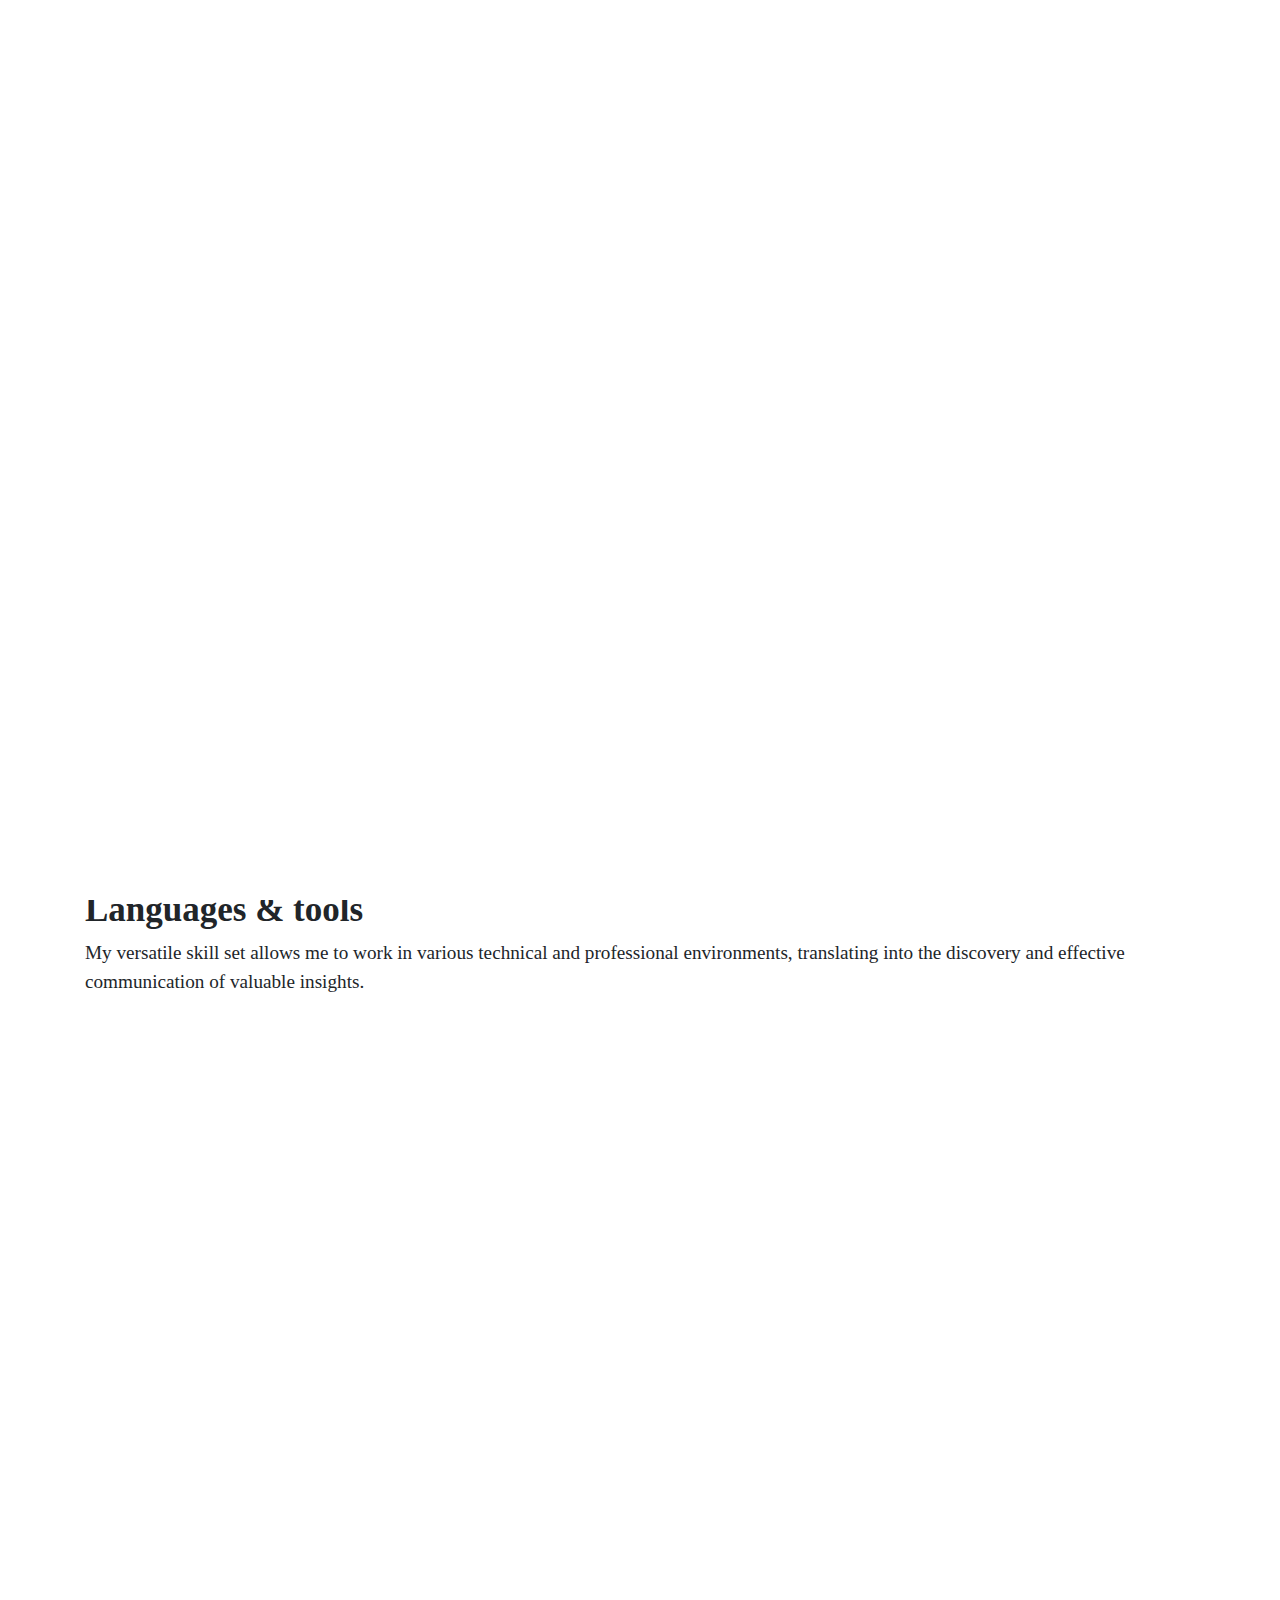
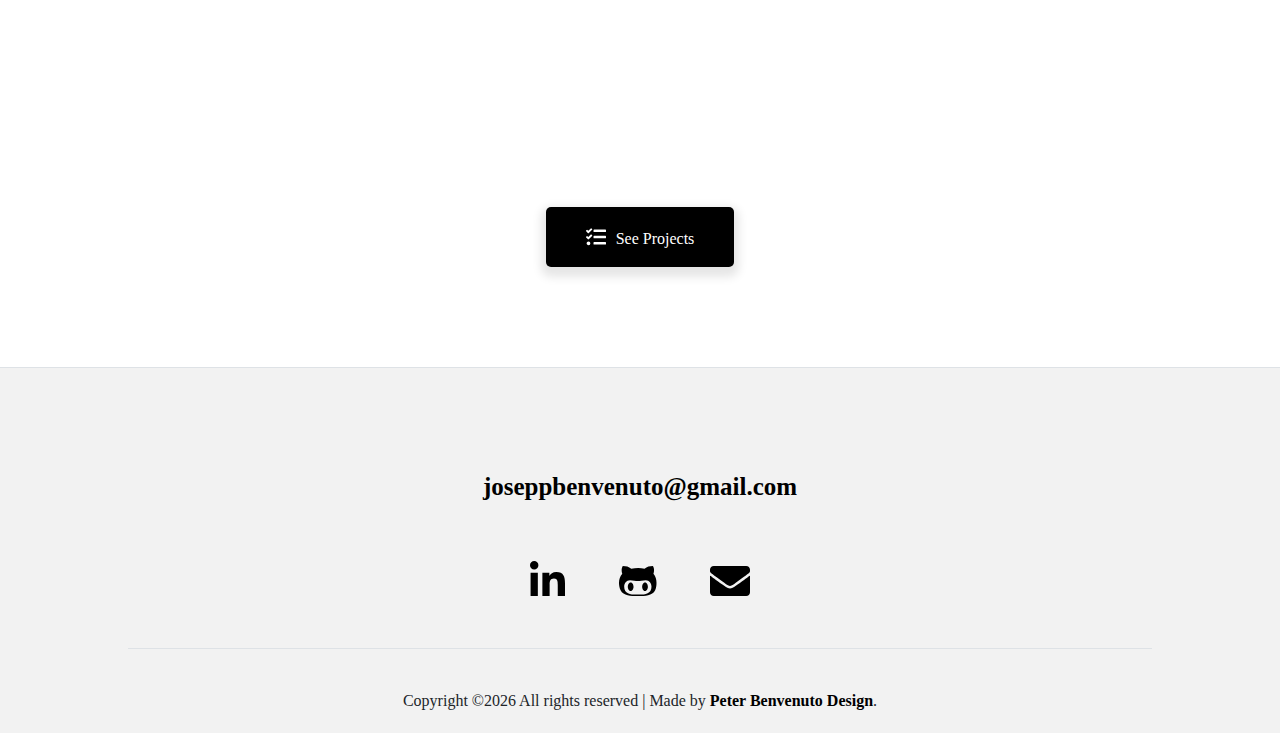
<file: about.html>
<!DOCTYPE html>
<html lang="en">
<head>
    <meta charset="UTF-8">
    <meta name="viewport" content="width=device-width, initial-scale=1.0">
    <title>Joey Benvenuto</title>
    <link rel="shortcut icon" type="image/png" href="/assets/images/Icon.svg">
    <link rel="stylesheet" type="text/css" href="/assets/css/index.css" />
	  <link rel="stylesheet" type="text/css" href="/assets/css/normalize.css" />
	  <link rel="stylesheet" href="/assets/css/animate.min.css" />
	  <link rel="stylesheet" href="/assets/css/bootstrap.min.css" />
    <link rel="stylesheet" href="/assets/css/aos.css" />
    <link rel="stylesheet" href="/assets/css/jquery.fancybox.min.css">
    <link href="/assets/css/all.min.css">

</head>
<body>

    <div id="overlayer"></div>
		<div class="loader">
		  <div class="spinner-grow" role="status">
		    <span class="sr-only">Loading...</span>
		</div>
	</div>

    <div class="site-wrap">

        <header>
            <a href="#" class="hamburger-button2">
                <span></span>
                <span></span>
                <span></span>
                <span></span>
            </a>	
            
            <div class="overlay">
                <nav class="menu">
                    <ul>
                        <li>
                            <a href="index.html">
                              <span>Home</span>
                              <span>
                                <i class="fas fa-home" aria-hidden="true"></i>
                              </span>
                            </a>
                          </li>
                        <li>
                            <a href="about.html">
                              <span>About</span>
                              <span>
                                <i class="fas fa-address-card" aria-hidden="true"></i>
                              </span>
                            </a>
                          </li>
                          <li>
                            <a href="projects2.html">
                              <span>Projects</span>
                              <span>
                                <i class="fas fa-tasks" aria-hidden="true"></i>    
                              </span>
                            </a>
                          </li>
                          <li>
                            <a href="contact.html">
                              <span>Contact</span>
                              <span>
                                <i class="fas fa-paper-plane" aria-hidden="true"></i>    
                              </span>
                            </a>
                          </li>
                    
                    </ul>
                </nav>
            </div>
        </header>

        <section id="about-section" class="about">
            <div class="container">
                <div class="row">
                    <h1 class="section-title wow fadeInLeft col-lg-12 col-md-12" data-wow-delay="0.5s" data-wow-duration="1s">About Me</h1>

                    <div class="col-lg-4 col-md-12 col-sm-12 wow fadeInLeft" data-wow-duration="1.5" data-wow-delay="1s">
                        <img class="portrait" src="/assets/images/portrait.png" alt="image">
                    </div>

                    <div class="col-lg-8 col-md-12 col-sm-12 wow fadeInRight bio" data-wow-duration="1.5s" data-wow-delay="1s">
                        <h3 class="sub-head">Who am I?</h3>
                        <p class="body-text">My name is Joey Benvenuto, <span class="list-bold">I'm a Data Analyst, a Problem Solver and a Retail Investor.</span> After turning down a hockey scholarship I couldn’t afford, I knew it was time to dive into a new passion. Data. Now, a boot camp and a Data Analytics diploma later, I’m a highly motivated and result-oriented data analyst with two years of experience working with data. Plus, with over five years of financial analysis experience, including open market investments and consumer banking, I have the industry-relevant and transferrable skills that allow me to bring immediate and strategic value to my next opportunity.</p>
                        <a href="/assets/images/Josepp_Benvenuto_Resume.pdf" target="_blank" class="btn1"><i class="fas fa-download"></i><span class="download">See Resume</span></a>
                       <a href="#tools-section" class="btn2"><i class="fas fa-arrow-down"></i><span class="more">Learn More</span></a></br>
                    </div>

                </div>
            </div>
        </section>

        <section id="tools-section" class="tools">
          <div class="container">
            <div class="row">
              <div class="col-lg-12 col-md-12 col-sm-12 languages">
                <h3 class="sub-head">Languages & tools</h3>
                <p class="body-text">My versatile skill set allows me to work in various technical and professional environments, translating into the discovery and effective communication of valuable insights.</p>
              </div>
            </div>
          </div>

          <div class="container">
            <div class="row">
              <div class="col-lg-3 col-md-6 col-sm-12  wow fadeInUp" >
                <img class="tiles" src="/assets/images/python-tile.svg" alt="image">
              </div>
  
              <div class="col-lg-3 col-md-6 col-sm-12  wow fadeInUp" data-wow-delay="0.1s">
                <img class="tiles bouncing" src="/assets/images/sql-tile.svg" alt="image">
              </div>
  
              <div class="col-lg-3 col-md-6 col-sm-12  wow fadeInUp" data-wow-delay="0.2s">
                <img class="tiles" src="/assets/images/sas-tile.svg" alt="image">
              </div>
  
              <div class="col-lg-3 col-md-6 col-sm-12  wow fadeInUp" data-wow-delay="0.3s">
                <img class="tiles" src="/assets/images/r-tile.svg" alt="image">
              </div>
            </div>
          </div>

          <div class="container last">
            <div class="row">
              <div class="col-lg-3 col-md-6 col-sm-12  wow fadeInUp" >
                <img class="tiles" src="/assets/images/excel-tile.svg" alt="image">
              </div>
  
              <div class="col-lg-3 col-md-6 col-sm-12  wow fadeInUp" data-wow-delay="0.1s">
                <img class="tiles bouncing" src="/assets/images/tableau-tile.svg" alt="image">
              </div>
  
              <div class="col-lg-3 col-md-6 col-sm-12  wow fadeInUp" data-wow-delay="0.2s">
                <img class="tiles" src="/assets/images/power-tile.svg" alt="image">
              </div>
            </div>
          </div>
          <div class="container">
            <div class="row project-btn">
              <a href="projects2.html" class="btn3"><i class="fas fa-tasks"></i><span class="projects">See Projects</span></a>
            </div>
          </div>
        </section>
        

        <footer id="footer-section" class="footer border-top">
          
          <a class="text-btn foot" href="mailto:joseppbenvenuto@gmail.com" target="_top">joseppbenvenuto@gmail.com</a>
            <div class="wrap border-bottom">
              <a href="https://www.linkedin.com/in/joseppbenvenuto/" target="_blank" class="hover-fx"><i class="fab fa-linkedin-in"></i></a>
              <a href="https://github.com/joseppbenvenuto/" target="_blank" class="hover-fx"><i class="fab fa-github-alt"></i></a>
              <a href="mailto:joseppbenvenuto@gmail.com" target="_top" class="hover-fx"><i class="fas fa-envelope"></i></a>
            </div>
  
            <div class="copyright">
            Copyright &copy;<script>document.write(new Date().getFullYear());</script> All rights reserved | Made by <a href="https://www.peterbenvenuto.com/" target="_blank" class="text-btn2">Peter Benvenuto Design</a>.
            </div>
            
        </footer>
        

    </div>
    

    <script src="/assets/js/jquery-1.12.4.min.js"></script>
    <script src="/assets/js/typed.min.js"></script>
    <script src="/assets/js/jquery-ui.js"></script>
    <script src="/assets/js/bootstrap.min.js"></script>
	  <script src="/assets/js/wow.min.js"></script>
    <script src="/assets/js/aos.js"></script> 
    <script src="/assets/js/parallax.min.js"></script>
    <script src="/assets/js/jquery.fancybox.min.js"></script>
    <script src="/assets/js/all.min.js"></script> 

    <script type="text/javascript" src="/assets/js/about.js"></script>
		<script>
			new WOW().init();
        </script>  
</body>
</html>
</file>
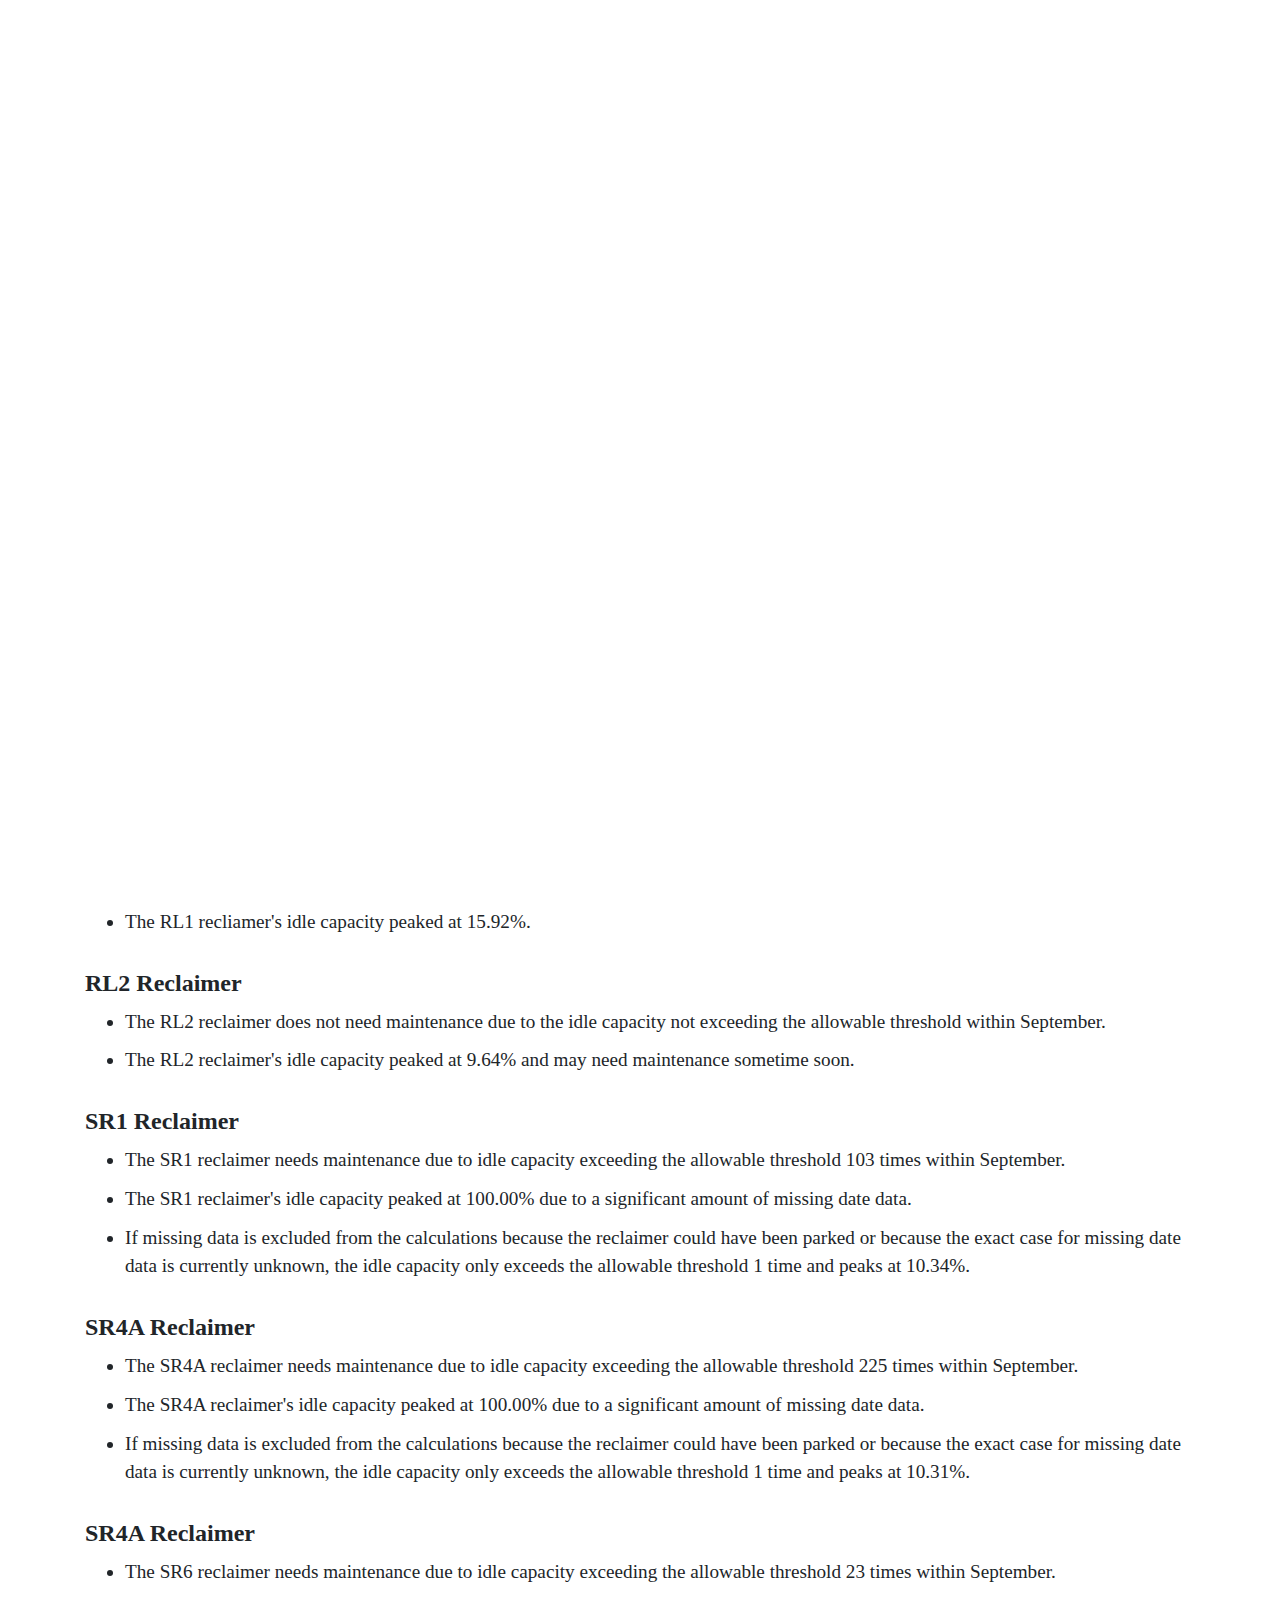
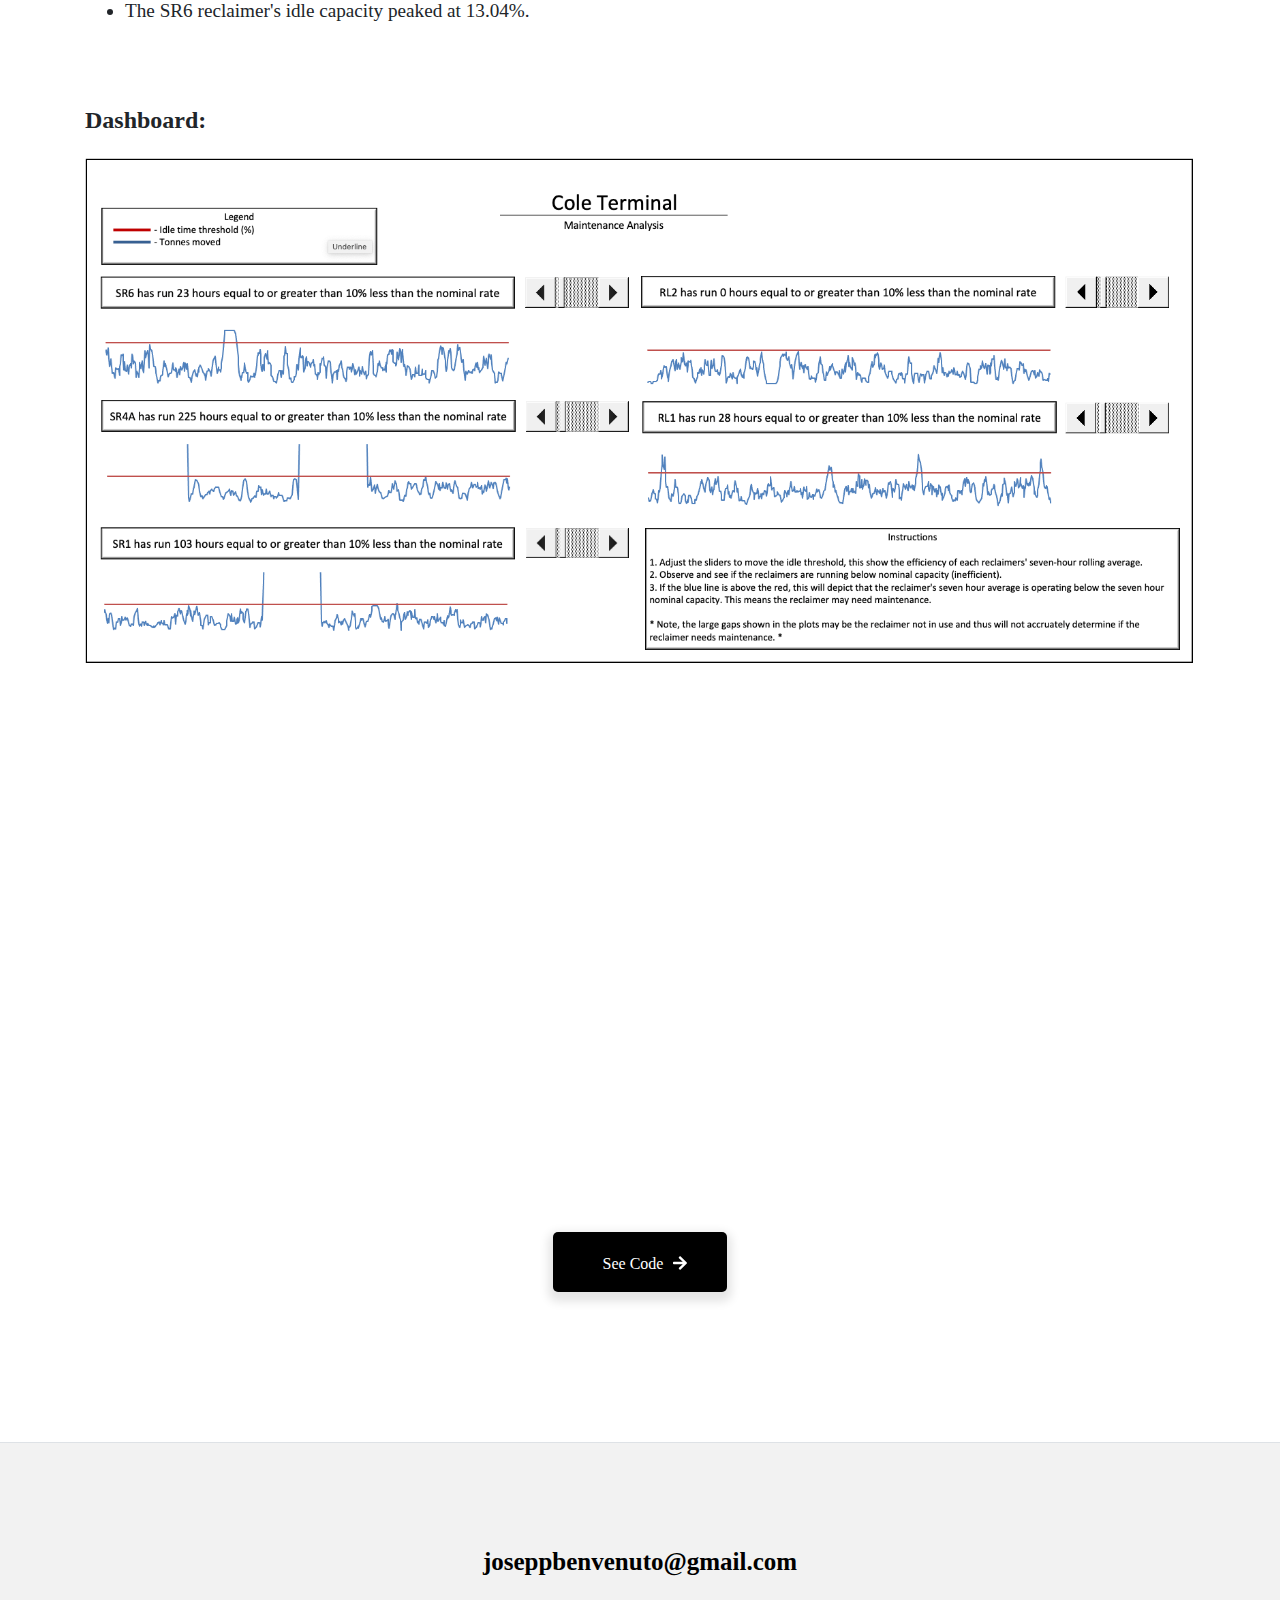
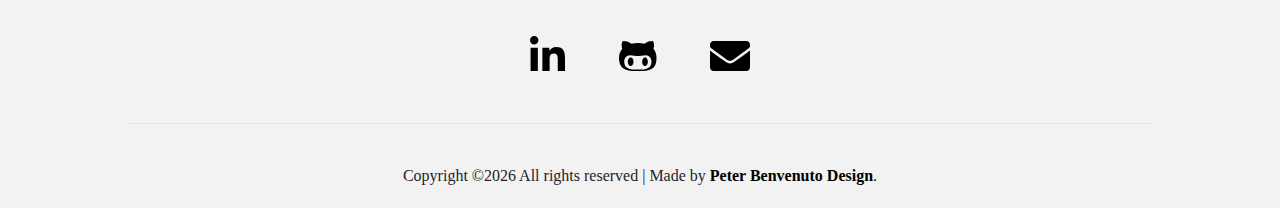
<file: project-four.html>
<!DOCTYPE html>
<html lang="en">
<head>
    <meta charset="UTF-8">
    <meta name="viewport" content="width=device-width, initial-scale=1.0">
    <title>Joey Benvenuto</title>
    <link rel="shortcut icon" type="image/png" href="/assets/images/Icon.svg">
    <link rel="stylesheet" type="text/css" href="/assets/css/index.css" />
	  <link rel="stylesheet" type="text/css" href="/assets/css/normalize.css" />
	  <link rel="stylesheet" href="/assets/css/animate.min.css" />
	  <link rel="stylesheet" href="/assets/css/bootstrap.min.css" />
    <link rel="stylesheet" href="/assets/css/aos.css" />
    <link rel="stylesheet" href="/assets/css/jquery.fancybox.min.css">
    <link href="/assets/css/all.min.css">
</head>
<body>

    <div id="overlayer"></div>
		<div class="loader">
		  <div class="spinner-grow" role="status">
		    <span class="sr-only">Loading...</span>
		</div>
	</div>

    <div class="site-wrap">

        <header>
            <a href="#" class="hamburger-button2">
                <span></span>
                <span></span>
                <span></span>
                <span></span>
            </a>	
            
            <div class="overlay">
                <nav class="menu">
                    <ul>
                        <li>
                            <a href="index.html">
                              <span>Home</span>
                              <span>
                                <i class="fas fa-home" aria-hidden="true"></i>
                              </span>
                            </a>
                          </li>
                        <li>
                            <a href="about.html">
                              <span>About</span>
                              <span>
                                <i class="fas fa-address-card" aria-hidden="true"></i>
                              </span>
                            </a>
                          </li>
                          <li>
                            <a href="projects2.html">
                              <span>Projects</span>
                              <span>
                                <i class="fas fa-tasks" aria-hidden="true"></i>    
                              </span>
                            </a>
                          </li>
                          <li>
                            <a href="contact.html">
                              <span>Contact</span>
                              <span>
                                <i class="fas fa-paper-plane" aria-hidden="true"></i>    
                              </span>
                            </a>
                          </li>
                    
                    </ul>
                </nav>
            </div>
        </header>

        <section id="projects-section" class="project">
            <div class="container">
                <div class="row">
                    <h1 class="section-title smaller wow fadeInLeft col-lg-12 col-md-12" data-wow-delay="0.5s" data-wow-duration="1s">Coal Terminal</br>Maintenance Analysis</h1>
                    <h3 class="sub-head mt-5 mb-4 col-lg-12 col-md-12 wow fadeIn" data-wow-duration="1.5" data-wow-delay="1s">Project Overview</h3>
                    <p class="body-text2 col-lg-12 col-md-12 wow fadeIn" data-wow-duration="1.5" data-wow-delay="1s">The analysis looked to analyze coal reclaimers' workloads in tonnes of coal moved during working hours to determine which reclaimers needed maintenance.
                    </p>
                    <p class="body-text2 col-lg-12 col-md-12 wow fadeIn" data-wow-duration="1.5" data-wow-delay="1s">If anyone of the reclaimers averaged, over a seven-hour rolling window, 10% or higher below the nominal tonnes to be moved of 4,200, the reclaimer needed maintenance.
                    </p>
                </div>                
            </div>

            <div class="container">
                <div class="row">
                    <h3 class="sub-head mt-5 mb-4 col-lg-12 col-md-12 wow fadeIn" data-wow-duration="1.5" data-wow-delay="0.5s">Methods Used</h3>
                    <ol>
                        <li>Data exploration, cleaning, and analysis.</li>
                    </ol>
                </div>
            </div>

            <div class="container">
                <div class="row">
                    <h3 class="sub-head mt-5 mb-4 col-lg-12 col-md-12 wow fadeIn" data-wow-duration="1.5" data-wow-delay="0.5s">Results</h3>
                </div>
            </div>

            <div class="container">
                <div class="row">
                    <div class="col-lg-12 col-md-12 col-sm-12 mt-3">
                        <h4 class="bold">RL1 Reclaimer</h4>
                        <ul>
                            <li>The RL1 reclaimer needs maintenance due to the idle capacity exceeding the allowable threshold 28 times within September.</li>
                            <li>The RL1 recliamer's idle capacity peaked at 15.92%.</li>
                        </ul>
                    </div>

                    <div class="col-lg-12 col-md-12 col-sm-12 mt-3">
                        <h4 class="bold">RL2 Reclaimer</h4>
                        <ul>
                            <li>The RL2 reclaimer does not need maintenance due to the idle capacity not exceeding the allowable threshold within September.</li>
                            <li>The RL2 reclaimer's idle capacity peaked at 9.64% and may need maintenance sometime soon.</li>
                        </ul>
                    </div>

                    <div class="col-lg-12 col-md-12 col-sm-12 mt-3">
                        <h4 class="bold">SR1 Reclaimer</h4>
                        <ul>
                            <li>The SR1 reclaimer needs maintenance due to idle capacity exceeding the allowable threshold 103 times within September.</li>
                            <li>The SR1 reclaimer's idle capacity peaked at 100.00% due to a significant amount of missing date data.</li>
                            <li>If missing data is excluded from the calculations because the reclaimer could have been parked or because the exact case for missing date data is currently unknown, the idle capacity only exceeds the allowable threshold 1 time and peaks at 10.34%.</li>
                        </ul>
                    </div>

                    <div class="col-lg-12 col-md-12 col-sm-12 mt-3">
                        <h4 class="bold">SR4A Reclaimer</h4>
                        <ul>
                            <li>The SR4A reclaimer needs maintenance due to idle capacity exceeding the allowable threshold 225 times within September.</li>
                            <li>The SR4A reclaimer's idle capacity peaked at 100.00% due to a significant amount of missing date data.</li>
                            <li>If missing data is excluded from the calculations because the reclaimer could have been parked or because the exact case for missing date data is currently unknown, the idle capacity only exceeds the allowable threshold 1 time and peaks at 10.31%.</li>
                        </ul>
                    </div>

                    <div class="col-lg-12 col-md-12 col-sm-12 mt-3">
                        <h4 class="bold">SR4A Reclaimer</h4>
                        <ul>
                            <li>The SR6 reclaimer needs maintenance due to idle capacity exceeding the allowable threshold 23 times within September.</li>
                            <li>The SR6 reclaimer's idle capacity peaked at 13.04%.</li>
                        </ul>
                    </div>

                    <div class="col-lg-12 col-md-12 col-sm-12 mt-3">
                        <h4 class="mt-5 bold">Dashboard:</h4>
                        <a class="fancybox" data-fancybox="images" href="/assets/images/Dash3.png"><img class="img mt-3" src="/assets/images/Dash3.png" alt="image"></a>
                        <a href=""></a>
                    </div>
                </div>
            </div>

          <div class="container mt-5">
            <div class="row">
                <h3 class="sub-head center mt-5 mb-4 col-lg-12 col-md-12 wow fadeIn" data-wow-duration="1.5" data-wow-delay="0.5s">Technologies</h3>
            </div>
          </div>

          <div class="container divide-two">
            <div class="row">
              <div class="col-lg-3 col-md-6 col-sm-12  wow fadeInUp" >
                <img class="tiles" src="/assets/images/sql-tile.svg" alt="image">
              </div>

              <div class="col-lg-3 col-md-6 col-sm-12  wow fadeInUp" data-wow-delay="0.3s">
                <img class="tiles" src="/assets/images/workbench-tile.svg" alt="image">
              </div>

              <div class="col-lg-3 col-md-6 col-sm-12  wow fadeInUp" data-wow-delay="0.3s">
                <img class="tiles" src="/assets/images/excel-tile.svg" alt="image">
              </div>

            </div>
          </div>

            <div class="container">
                <div class="row project-btn">
                  <a href="https://github.com/joseppbenvenuto/Coal_Terminal_Maintenance_Analysis" target="_blank" class="btn3"><span class="projects">See Code<i class="fas fa-arrow-right"></i></span></a>
                </div>
            </div>
        </section>

    

        <footer id="footer-section" class="footer border-top">
          
          <a class="text-btn foot" href="mailto:joseppbenvenuto@gmail.com" target="_top">joseppbenvenuto@gmail.com</a>
            <div class="wrap border-bottom">
              <a href="https://www.linkedin.com/in/joseppbenvenuto/" target="_blank" class="hover-fx"><i class="fab fa-linkedin-in"></i></a>
              <a href="https://github.com/joseppbenvenuto/" target="_blank" class="hover-fx"><i class="fab fa-github-alt"></i></a>
              <a href="mailto:joseppbenvenuto@gmail.com" target="_top" class="hover-fx"><i class="fas fa-envelope"></i></a>
            </div>
  
            <div class="copyright">
            Copyright &copy;<script>document.write(new Date().getFullYear());</script> All rights reserved | Made by <a href="https://www.peterbenvenuto.com/" target="_blank" class="text-btn2">Peter Benvenuto Design</a>.
            </div>
            
        </footer>
        

    </div>
    

    <script src="/assets/js/jquery-1.12.4.min.js"></script>
    <script src="/assets/js/typed.min.js"></script>
    <script src="/assets/js/jquery-ui.js"></script>
    <script src="/assets/js/bootstrap.min.js"></script>
    <script src="/assets/js/jquery.fancybox.min.js"></script> 
	<script src="/assets/js/wow.min.js"></script>
    <script src="/assets/js/aos.js"></script> 
    <script src="/assets/js/parallax.min.js"></script>
    <script src="/assets/js/all.min.js"></script> 

    <script type="text/javascript" src="/assets/js/about.js"></script>
		<script>
			new WOW().init();
        </script>  
</body>
</html>
</file>
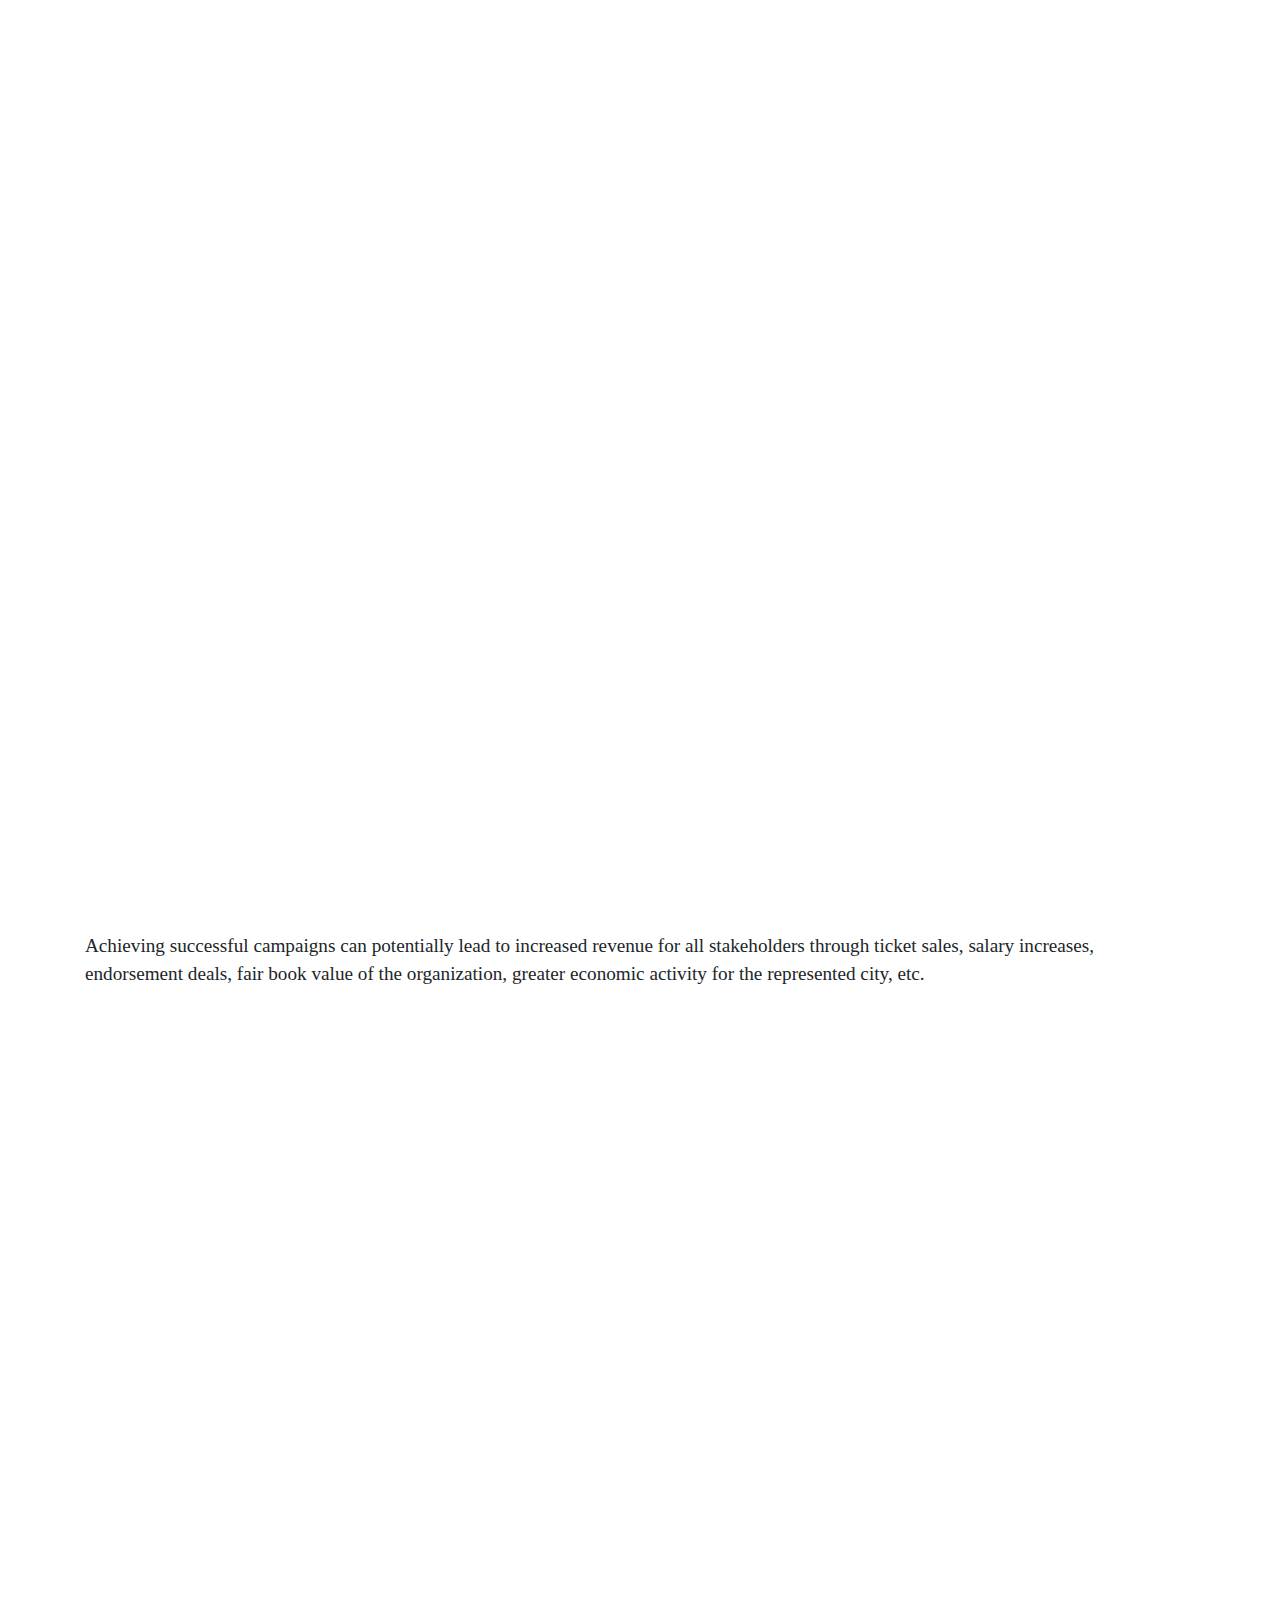
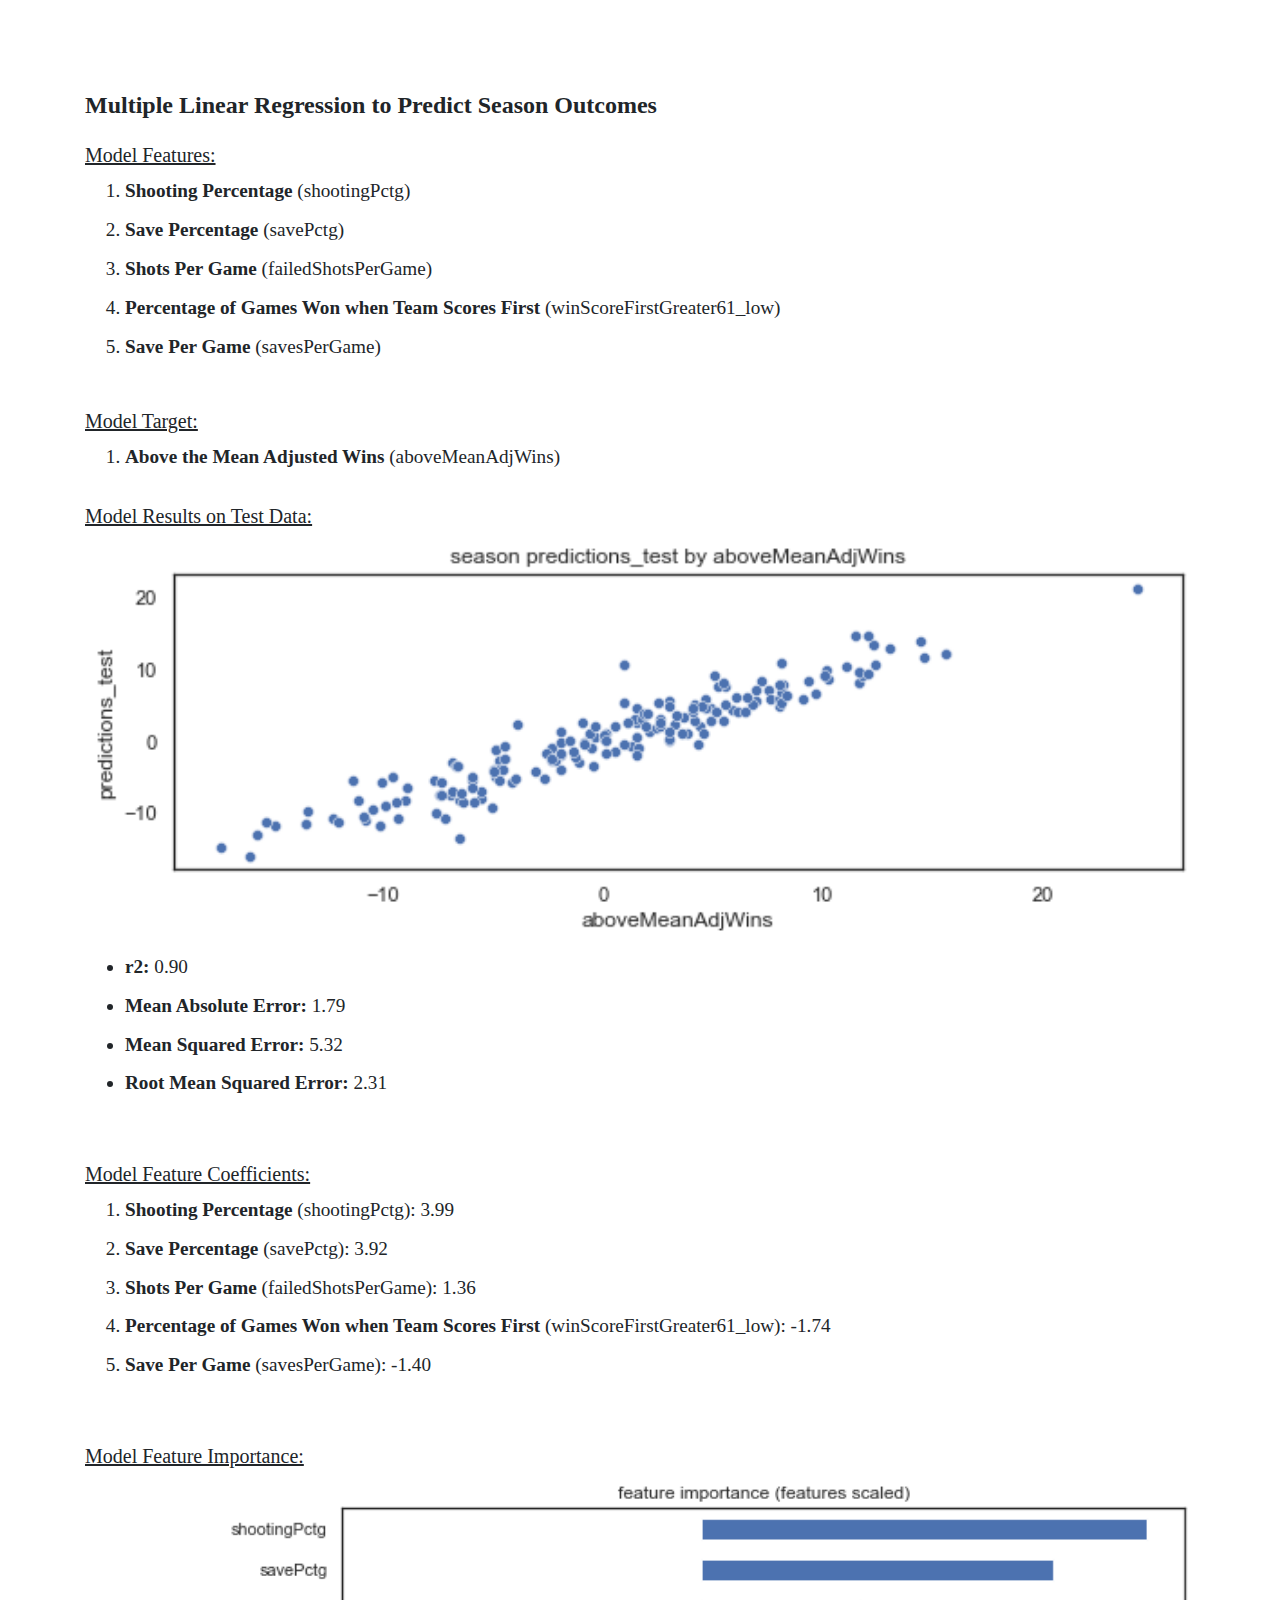
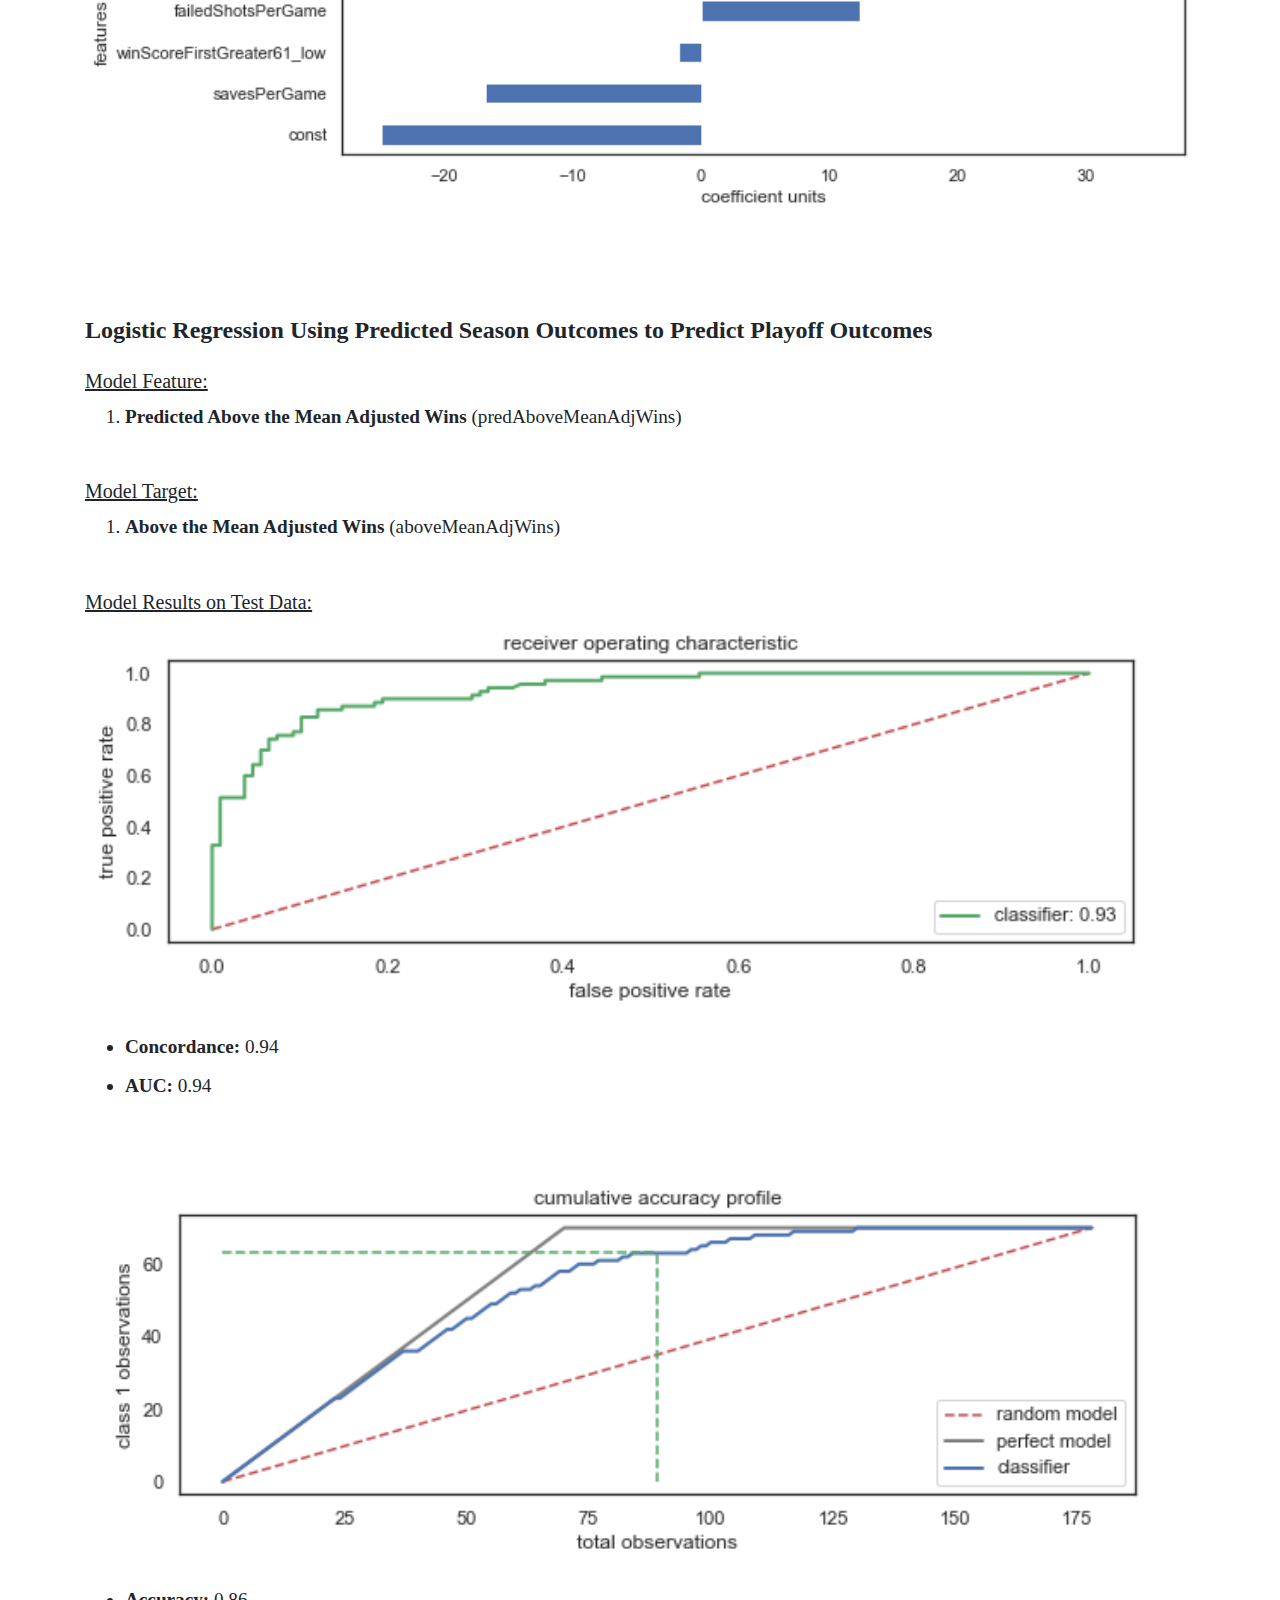
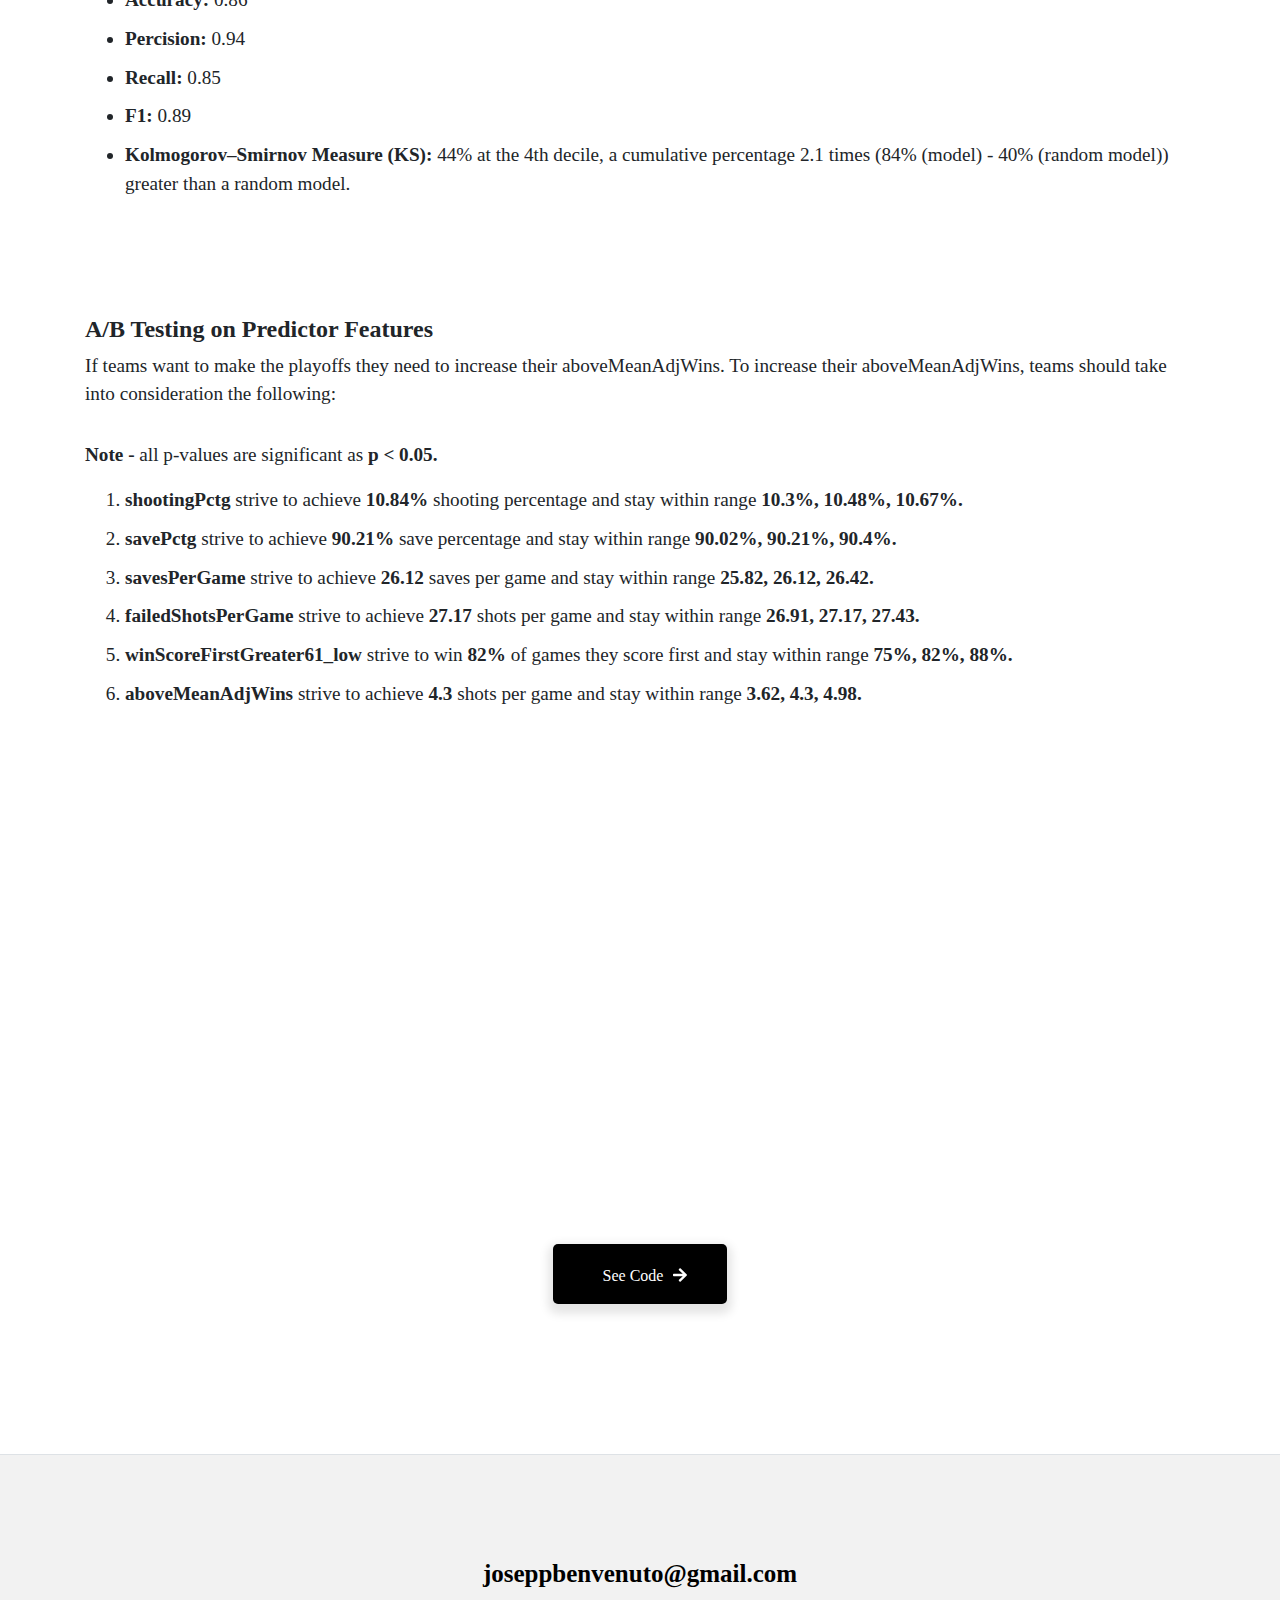
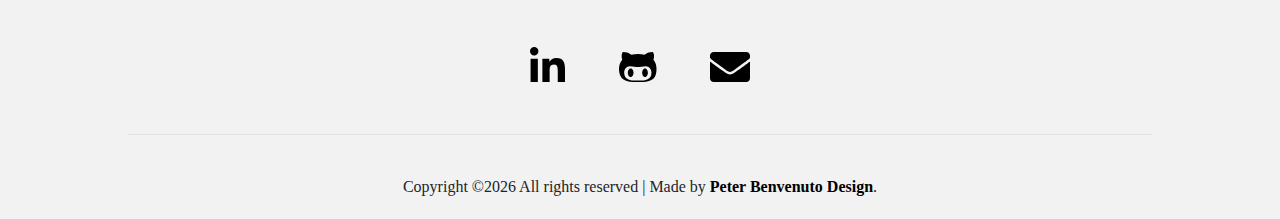
<file: project-one.html>
<!DOCTYPE html>
<html lang="en">
<head>
    <meta charset="UTF-8">
    <meta name="viewport" content="width=device-width, initial-scale=1.0">
    <title>Joey Benvenuto</title>
    <link rel="shortcut icon" type="image/png" href="/assets/images/Icon.svg">
    <link rel="stylesheet" type="text/css" href="/assets/css/index.css" />
	  <link rel="stylesheet" type="text/css" href="/assets/css/normalize.css" />
	  <link rel="stylesheet" href="/assets/css/animate.min.css" />
	  <link rel="stylesheet" href="/assets/css/bootstrap.min.css" />
    <link rel="stylesheet" href="/assets/css/aos.css" />
    <link rel="stylesheet" href="/assets/css/jquery.fancybox.min.css">
    <link href="/assets/css/all.min.css">
</head>
<body>

    <div id="overlayer"></div>
		<div class="loader">
		  <div class="spinner-grow" role="status">
		    <span class="sr-only">Loading...</span>
		</div>
	</div>

    <div class="site-wrap">

        <header>
            <a href="#" class="hamburger-button2">
                <span></span>
                <span></span>
                <span></span>
                <span></span>
            </a>	
            
            <div class="overlay">
                <nav class="menu">
                    <ul>
                        <li>
                            <a href="index.html">
                              <span>Home</span>
                              <span>
                                <i class="fas fa-home" aria-hidden="true"></i>
                              </span>
                            </a>
                          </li>
                        <li>
                            <a href="about.html">
                              <span>About</span>
                              <span>
                                <i class="fas fa-address-card" aria-hidden="true"></i>
                              </span>
                            </a>
                          </li>
                          <li>
                            <a href="projects2.html">
                              <span>Projects</span>
                              <span>
                                <i class="fas fa-tasks" aria-hidden="true"></i>    
                              </span>
                            </a>
                          </li>
                          <li>
                            <a href="contact.html">
                              <span>Contact</span>
                              <span>
                                <i class="fas fa-paper-plane" aria-hidden="true"></i>    
                              </span>
                            </a>
                          </li>
                    
                    </ul>
                </nav>
            </div>
        </header>

        <section id="projects-section" class="project">
            <div class="container">
                <div class="row">
                    <h1 class="section-title smaller wow fadeInLeft col-lg-12 col-md-12" data-wow-delay="0.5s" data-wow-duration="1s">NHL Regression </br> Classification Analysis</h1>
                    <h3 class="sub-head mt-5 mb-4 col-lg-12 col-md-12 wow fadeIn" data-wow-duration="1.5" data-wow-delay="1s">Project Overview</h3>
                    <p class="body-text2 col-lg-12 col-md-12 wow fadeIn" data-wow-duration="1.5" data-wow-delay="1s">The analysis explored NHL team season data (url: <a href="https://www.kevinsidwar.com/iot/2017/7/1/the-undocumented-nhl-stats-api" target="_blank">https://www.kevinsidwar.com/iot/2017/7/1/the-undocumented-nhl-stats-api</a>) from 1983 - 2020 to predict season and playoff outcomes.</br></br>
                    The season outcomes were calculated by how many adjusted wins a team won (wins + (ties / 2)) above the mean adjusted wins of any given season. The season outcome was calculated this way due to the varying nature of hockey; in some seasons, teams were closer in regards to games won and some had a greater divide. In addition, some seasons were longer than other seasons and by using the adjusted games a team won (wins + (ties / 2)) above the mean adjusted wins of any given season metric, all seasons were included in the analysis despite some seasons having less games played (shortened due to strike and pandemic).</br></br>
                    The season outcomes calculated in the way mentioned above will help predict and understand playoff outcomes more efficiently.</br></br>
                    More than 60% of teams make the playoffs, so the analysis set out to predict teams that did not make the playoffs.</br></br>
                    The entirety of the analysis sought to understand the statistical economics of what NHL team organizations can focus on to reach the post-season.</br></br>
                    By understanding the economics of what hold teams back from making playoffs, teams can gain more transparency and perspective on what works with strategy and achieving successful campaigns in mind.</br></br>
                    Achieving successful campaigns can potentially lead to increased revenue for all stakeholders through ticket sales, salary increases, endorsement deals, fair book value of the organization, greater economic activity for the represented city, etc.
                    </p>
                </div>                
            </div>

            <div class="container">
                <div class="row">
                    <h3 class="sub-head center mt-5 mb-4 col-lg-12 col-md-12 wow fadeIn" data-wow-duration="1.5" data-wow-delay="0.5s">Methods Used</h3>
                    
                        <div class="col-lg-4 col-md-6 col-sm-12 mt-5 wow fadeInUp" >
                          <img class="methods" src="/assets/images/method-one.svg" alt="image">
                        </div>
            
                        <div class="col-lg-4 col-md-6 col-sm-12 mt-5  wow fadeInUp" data-wow-delay="0.1s">
                          <img class="methods" src="/assets/images/method-two.svg" alt="image">
                        </div>
            
                        <div class="col-lg-4 col-md-6 col-sm-12 mt-5  wow fadeInUp" data-wow-delay="0.2s">
                          <img class="methods" src="/assets/images/method-three.svg" alt="image">
                        </div>

        
                </div>
            </div>

            <div class="container">
                <div class="row">
                    <h3 class="sub-head mt-5 mb-4 col-lg-12 col-md-12 wow fadeIn" data-wow-duration="1.5" data-wow-delay="0.5s">Results</h3>
                </div>
            </div>

            <div class="container">
                <div class="row">
                    <div class="col-lg-12 col-md-12 col-sm-12 mt-3">
                      <h4 class="bold">Multiple Linear Regression to Predict Season Outcomes</h4>
                    </div>
                    <div class="col-lg-12 col-md-12 col-sm-12 mt-3">
                        <h5 class="sub">Model Features:</h5>
                        <ol>
                            <li><span class="list-bold">Shooting Percentage</span> (shootingPctg)</li>
                            <li><span class="list-bold">Save Percentage</span> (savePctg)</li>
                            <li><span class="list-bold">Shots Per Game</span> (failedShotsPerGame)</li>
                            <li><span class="list-bold">Percentage of Games Won when Team Scores First</span> (winScoreFirstGreater61_low)</li>
                            <li><span class="list-bold">Save Per Game</span> (savesPerGame)</li>
                        </ol>
                        <h5 class="mt-5 sub">Model Target:</h5>
                        <ol>
                            <li><span class="list-bold">Above the Mean Adjusted Wins</span> (aboveMeanAdjWins)</li>
                        </ol>
                    </div>

                    <div class="col-lg-12 col-md-12 col-sm-12">
                        <h5 class="mt-3 sub">Model Results on Test Data:</h5>
                        <a class="fancybox" data-fancybox="images" href="/assets/images/results-img.png"><img class="img" src="/assets/images/results-img.png" alt="image"></a>
                        <ul>
                            <li><span class="list-bold">r2:</span> 0.90</li>
                            <li><span class="list-bold">Mean Absolute Error:</span> 1.79</li>
                            <li><span class="list-bold">Mean Squared Error:</span> 5.32</li>
                            <li><span class="list-bold">Root Mean Squared Error:</span> 2.31</li>
                        </ul>
                    </div>

                </div>
            </div>

            <div class="container">
              <div class="row">

                  <div class="col-lg-12 col-md-12 col-sm-12 mt-5">
                      <h5 class="sub">Model Feature Coefficients:</h5>
                      <ol>
                          <li><span class="list-bold">Shooting Percentage</span> (shootingPctg): 3.99</li>
                          <li><span class="list-bold">Save Percentage</span> (savePctg): 3.92</li>
                          <li><span class="list-bold">Shots Per Game</span> (failedShotsPerGame): 1.36</li>
                          <li><span class="list-bold">Percentage of Games Won when Team Scores First</span> (winScoreFirstGreater61_low): -1.74</li>
                          <li><span class="list-bold">Save Per Game</span> (savesPerGame): -1.40</li>
                      </ol>
                  </div>

                  <div class="col-lg-12 col-md-12 col-sm-12">
                      <h5 class="mt-5 sub">Model Feature Importance:</h5>
                      <a class="fancybox" data-fancybox="images"  href="/assets/images/Feature_Importance.png"><img class="img" src="/assets/images/Feature_Importance.png" alt="image"></a>
                  </div>

              </div>
            </div>

            <div class="container">
              <div class="row">

                  <div class="col-lg-12 col-md-12 col-sm-12 divide">
                    <h4 class="bold">Logistic Regression Using Predicted Season Outcomes to Predict Playoff Outcomes</h4>
                  </div>
                  <div class="col-lg-12 col-md-12 col-sm-12 mt-3">
                      <h5 class="sub">Model Feature:</h5>
                      <ol>
                          <li><span class="list-bold">Predicted Above the Mean Adjusted Wins</span> (predAboveMeanAdjWins)</li>
                      </ol>
                      <h5 class="mt-5 sub">Model Target:</h5>
                      <ol>
                          <li><span class="list-bold">Above the Mean Adjusted Wins</span> (aboveMeanAdjWins)</li>
                      </ol>

                      <h5 class="sub mt-5">Model Results on Test Data:</h5>
                      <a class="fancybox" data-fancybox="images" href="/assets/images/ROC_AUC.png"><img class="img" src="/assets/images/ROC_AUC.png" alt="image"></a>
                      <ul>
                          <li><span class="list-bold">Concordance:</span> 0.94</li>
                          <li><span class="list-bold">AUC:</span> 0.94</li>
                      </ul>

                      <a class="fancybox" data-fancybox="images" href="/assets/images/CAP_LIFT.png"><img class="img mt-5" src="/assets/images/CAP_LIFT.png" alt="image"></a>
                      <ul>
                          <li><span class="list-bold">Accuracy:</span> 0.86</li>
                          <li><span class="list-bold">Percision:</span> 0.94</li>
                          <li><span class="list-bold">Recall:</span> 0.85</li>
                          <li><span class="list-bold">F1:</span> 0.89</li>
                          <li><span class="list-bold">Kolmogorov–Smirnov Measure (KS):</span> 44% at the 4th decile, a cumulative percentage 2.1 times (84% (model) - 40% (random model)) greater than a random model.</li>
                      </ul>
                  </div>
        
              </div>
          </div>

          <div class="container">
            <div class="row">
              <div class="col-lg-12 col-md-12 col-sm-12 divide">
                <h4 class="bold">A/B Testing on Predictor Features</h4>
                <p>If teams want to make the playoffs they need to increase their aboveMeanAdjWins. To increase their aboveMeanAdjWins, teams should take into consideration the following:
                </p>
              </div>

              <div class="col-lg-12 col-md-12 col-sm-12 mt-3">
                  <p><span class="list-bold">Note - </span>all p-values are significant as <span class="list-bold">p &#60; 0.05.</span></p>

                  <ol>
                    <li><span class="list-bold">shootingPctg</span> strive to achieve <span class="list-bold">10.84% </span> shooting percentage and stay within range <span class="list-bold">10.3%, 10.48%, 10.67%.</span></li>
                    <li><span class="list-bold">savePctg</span> strive to achieve <span class="list-bold">90.21% </span> save percentage and stay within range <span class="list-bold">90.02%, 90.21%, 90.4%.</span></li>
                    <li><span class="list-bold">savesPerGame</span> strive to achieve <span class="list-bold">26.12 </span> saves per game and stay within range <span class="list-bold">25.82, 26.12, 26.42.</span></li>
                    <li><span class="list-bold">failedShotsPerGame</span> strive to achieve <span class="list-bold">27.17 </span> shots per game and stay within range <span class="list-bold">26.91, 27.17, 27.43.</span></li>
                    <li><span class="list-bold">winScoreFirstGreater61_low</span> strive to win <span class="list-bold">82% </span> of games they score first and stay within range <span class="list-bold">75%, 82%, 88%.</span></li>
                    <li><span class="list-bold">aboveMeanAdjWins</span> strive to achieve <span class="list-bold">4.3 </span> shots per game and stay within range <span class="list-bold">3.62, 4.3, 4.98.</span></li>
                </ol>
              </div>
            </div>
          </div>

          <div class="container">
            <div class="row">
                <h3 class="sub-head center mt-5 mb-4 col-lg-12 col-md-12 wow fadeIn" data-wow-duration="1.5" data-wow-delay="0.5s">Technologies</h3>
            </div>
          </div>

          <div class="container divide-two">
            <div class="row">
              <div class="col-lg-3 col-md-6 col-sm-12  wow fadeInUp" >
                <img class="tiles" src="/assets/images/python-tile.svg" alt="image">
              </div>
  
              <div class="col-lg-3 col-md-6 col-sm-12  wow fadeInUp" data-wow-delay="0.1s">
                <img class="tiles" src="/assets/images/r-tile.svg" alt="image">
              </div>

              <div class="col-lg-3 col-md-6 col-sm-12  wow fadeInUp" data-wow-delay="0.2s">
                <img class="tiles" src="/assets/images/jupyter-tile.svg" alt="image">
              </div>
  
              <div class="col-lg-3 col-md-6 col-sm-12  wow fadeInUp" data-wow-delay="0.3s">
                <img class="tiles" src="/assets/images/anaconda-tile.svg" alt="image">
              </div>
            </div>
          </div>

            <div class="container">
                <div class="row project-btn">
                  <a href="https://github.com/joseppbenvenuto/NHL_Regression_Classification_Analysis" target="_blank" class="btn3"><span class="projects">See Code<i class="fas fa-arrow-right"></i></span></a>
                </div>
            </div>
        </section>

    

        <footer id="footer-section" class="footer border-top">
          
          <a class="text-btn foot" href="mailto:joseppbenvenuto@gmail.com" target="_top">joseppbenvenuto@gmail.com</a>
            <div class="wrap border-bottom">
              <a href="https://www.linkedin.com/in/joseppbenvenuto/" target="_blank" class="hover-fx"><i class="fab fa-linkedin-in"></i></a>
              <a href="https://github.com/joseppbenvenuto/" target="_blank" class="hover-fx"><i class="fab fa-github-alt"></i></a>
              <a href="mailto:joseppbenvenuto@gmail.com" target="_top" class="hover-fx"><i class="fas fa-envelope"></i></a>
            </div>
  
            <div class="copyright">
            Copyright &copy;<script>document.write(new Date().getFullYear());</script> All rights reserved | Made by <a href="https://www.peterbenvenuto.com/" target="_blank" class="text-btn2">Peter Benvenuto Design</a>.
            </div>
            
        </footer>
        

    </div>
    

    <script src="/assets/js/jquery-1.12.4.min.js"></script>
    <script src="/assets/js/typed.min.js"></script>
    <script src="/assets/js/jquery-ui.js"></script>
    <script src="/assets/js/bootstrap.min.js"></script>
    <script src="/assets/js/jquery.fancybox.min.js"></script> 
	<script src="/assets/js/wow.min.js"></script>
    <script src="/assets/js/aos.js"></script> 
    <script src="/assets/js/parallax.min.js"></script>
    <script src="/assets/js/all.min.js"></script> 

    <script type="text/javascript" src="/assets/js/about.js"></script>
		<script>
			new WOW().init();
        </script>  
</body>
</html>
</file>
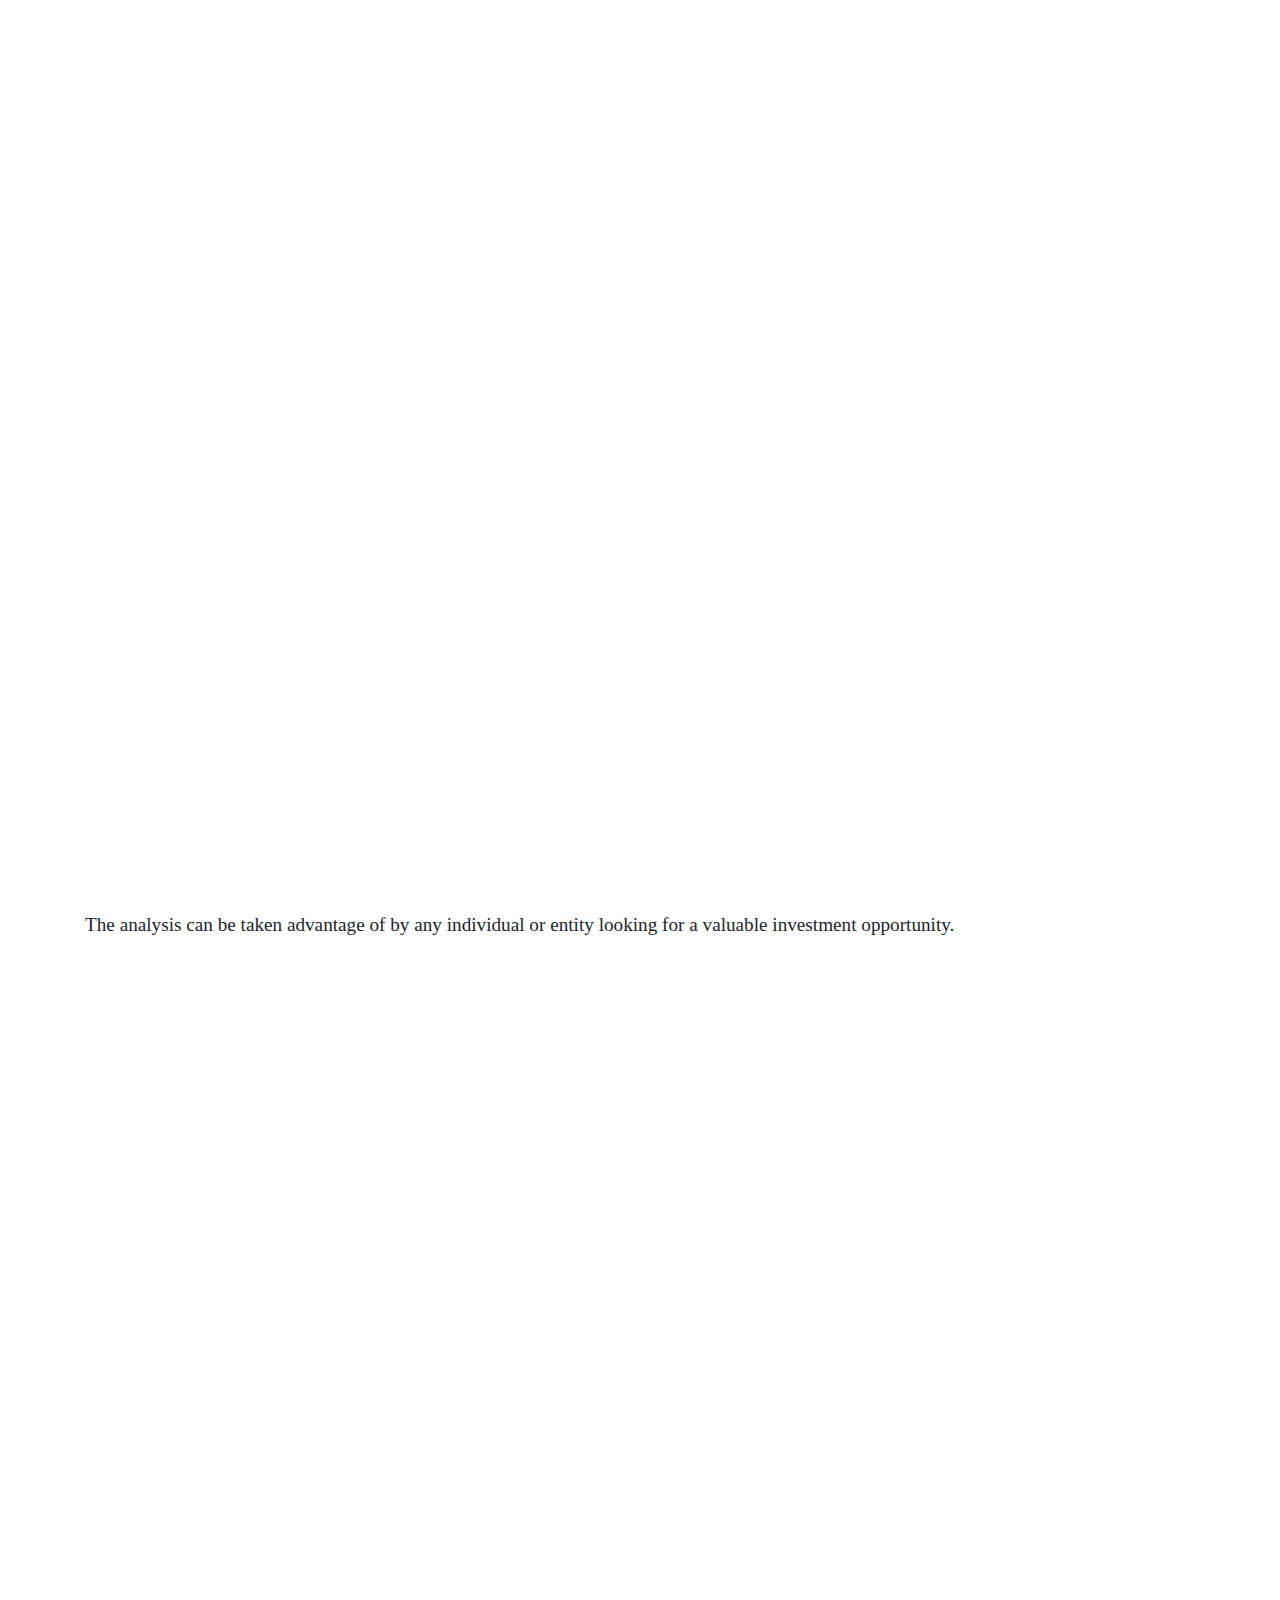
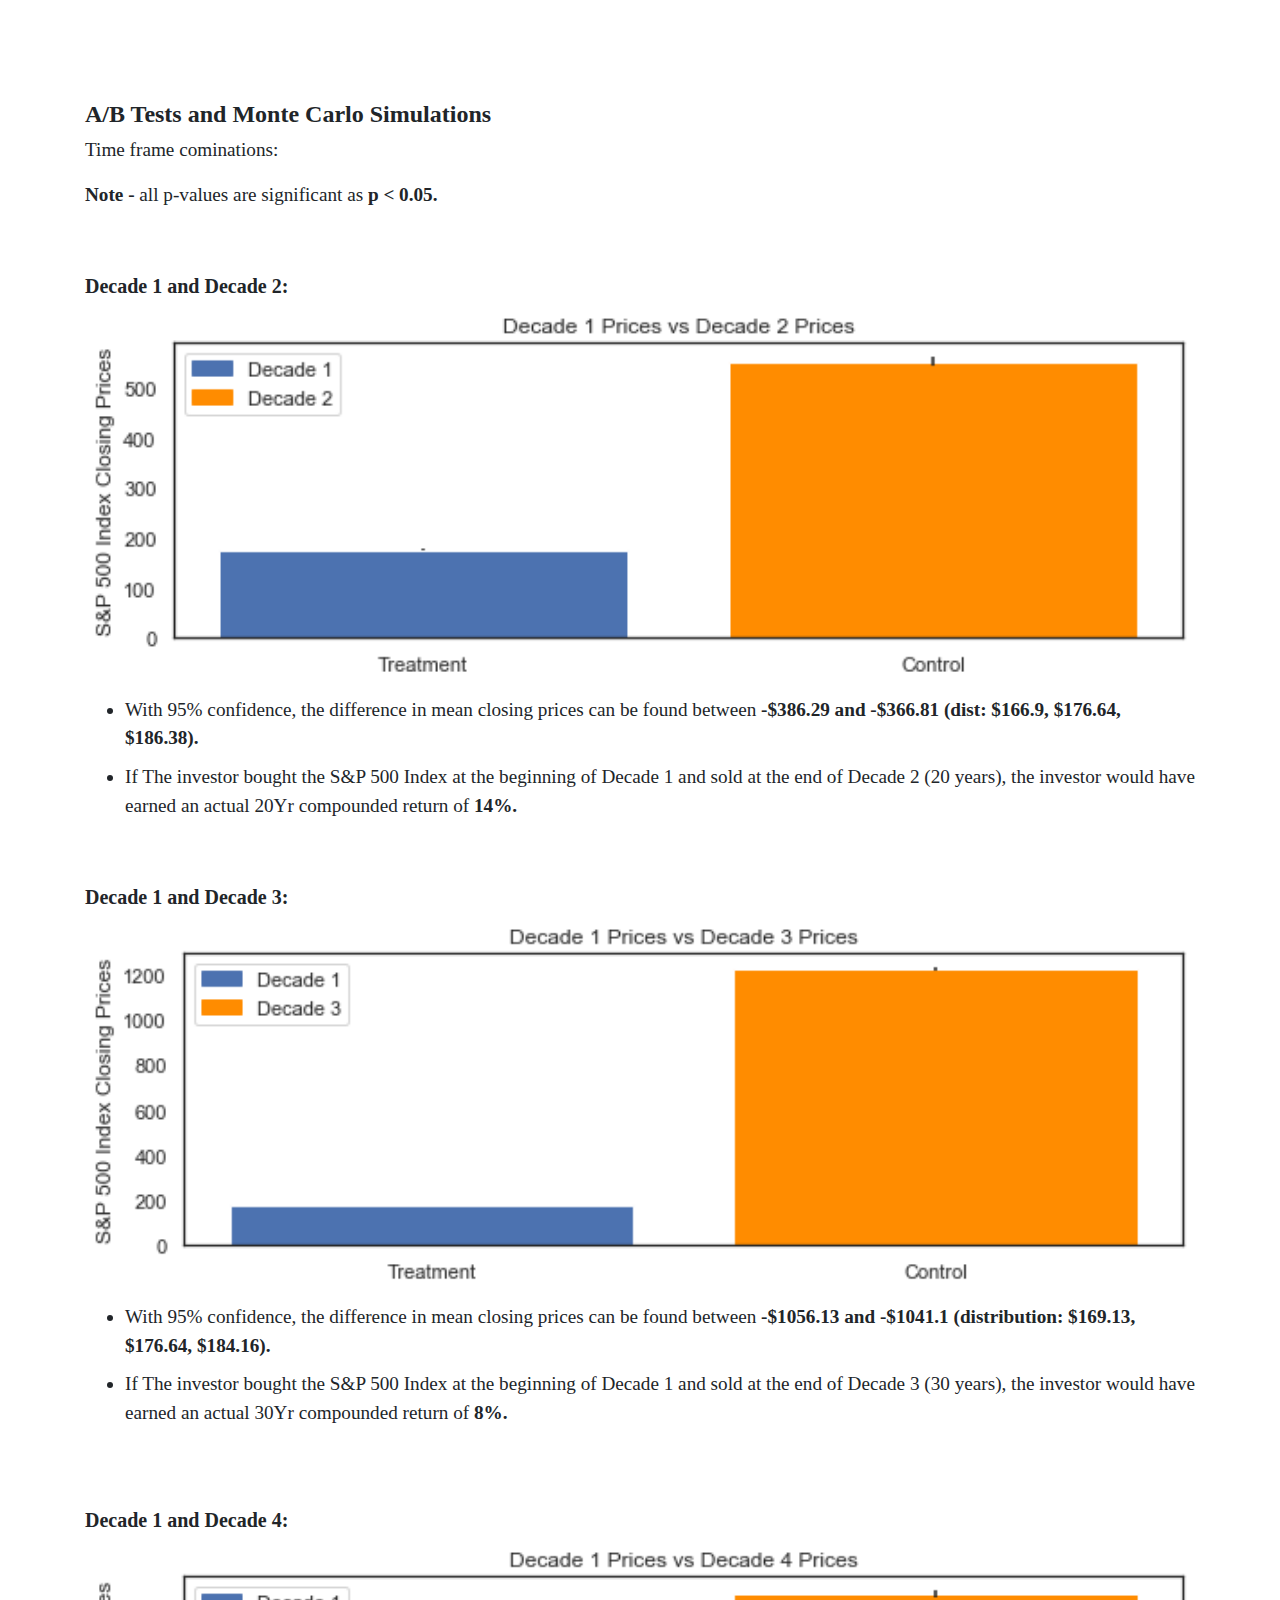
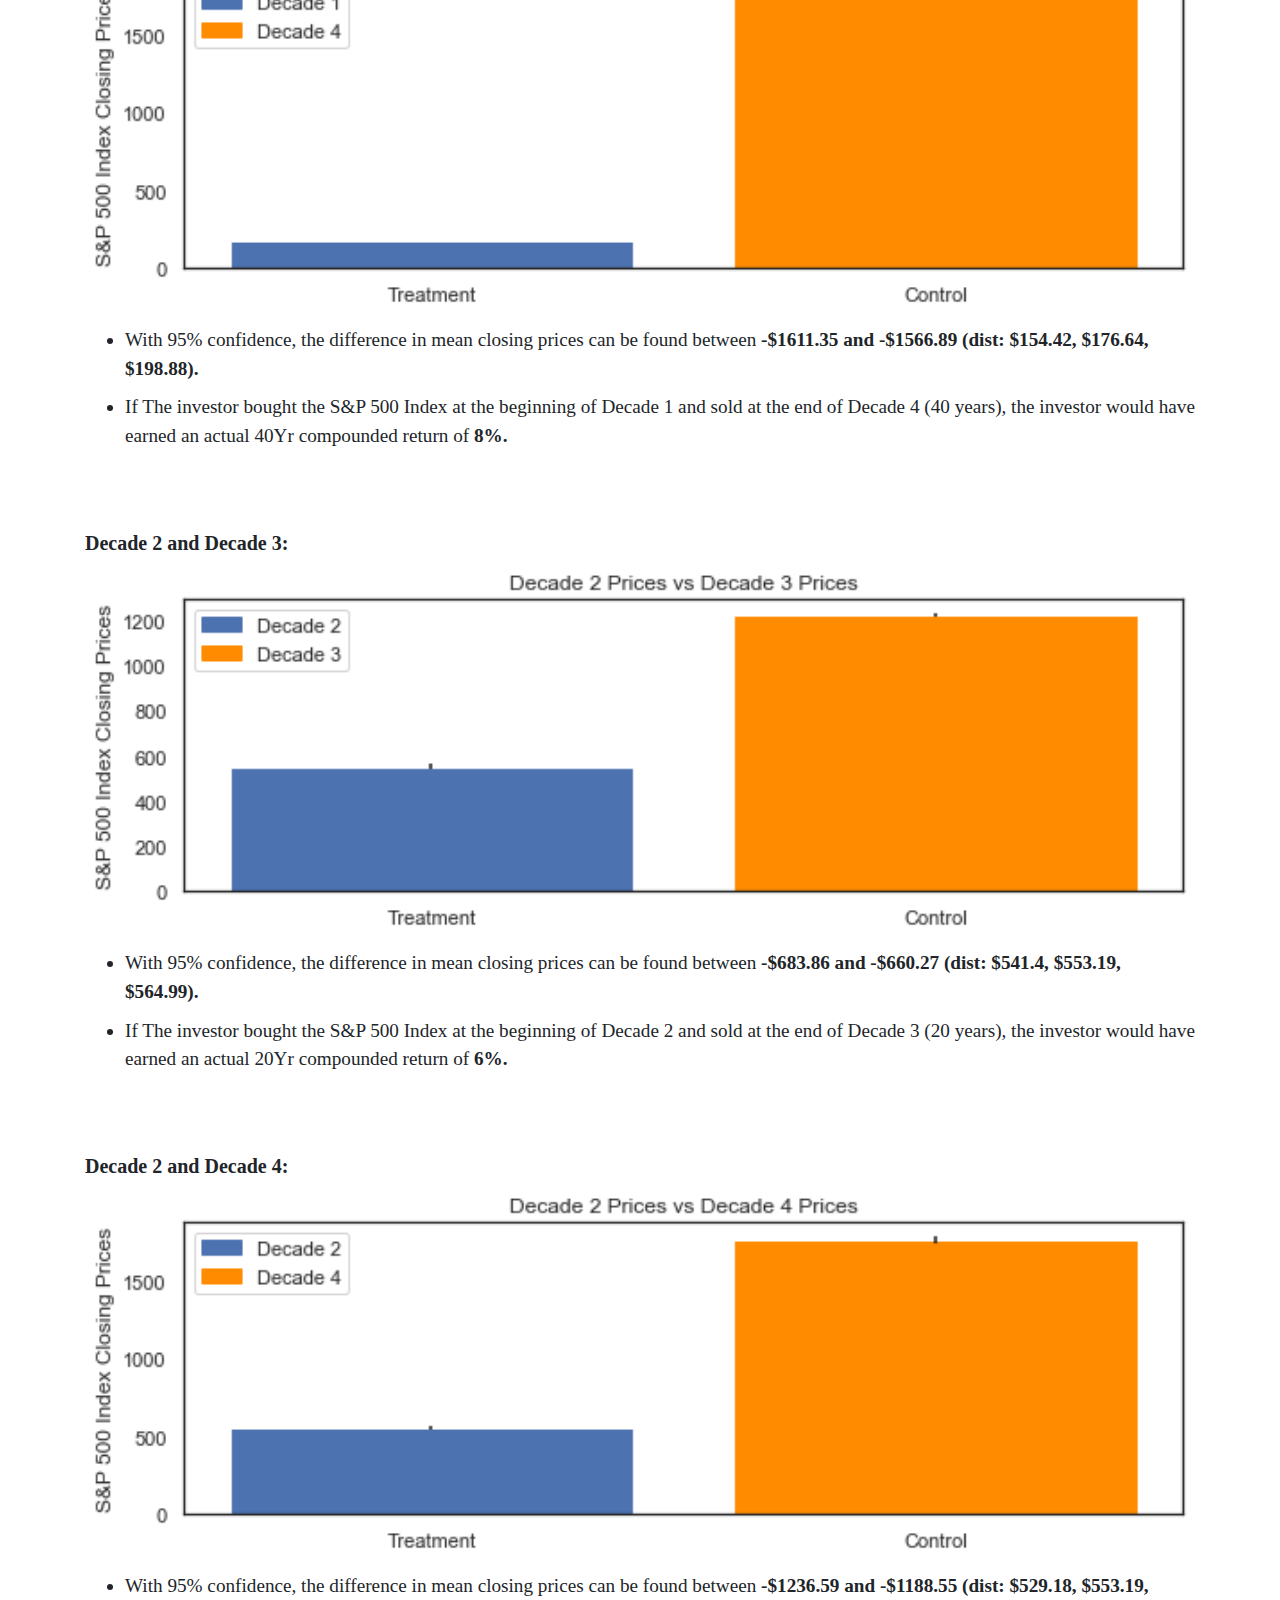
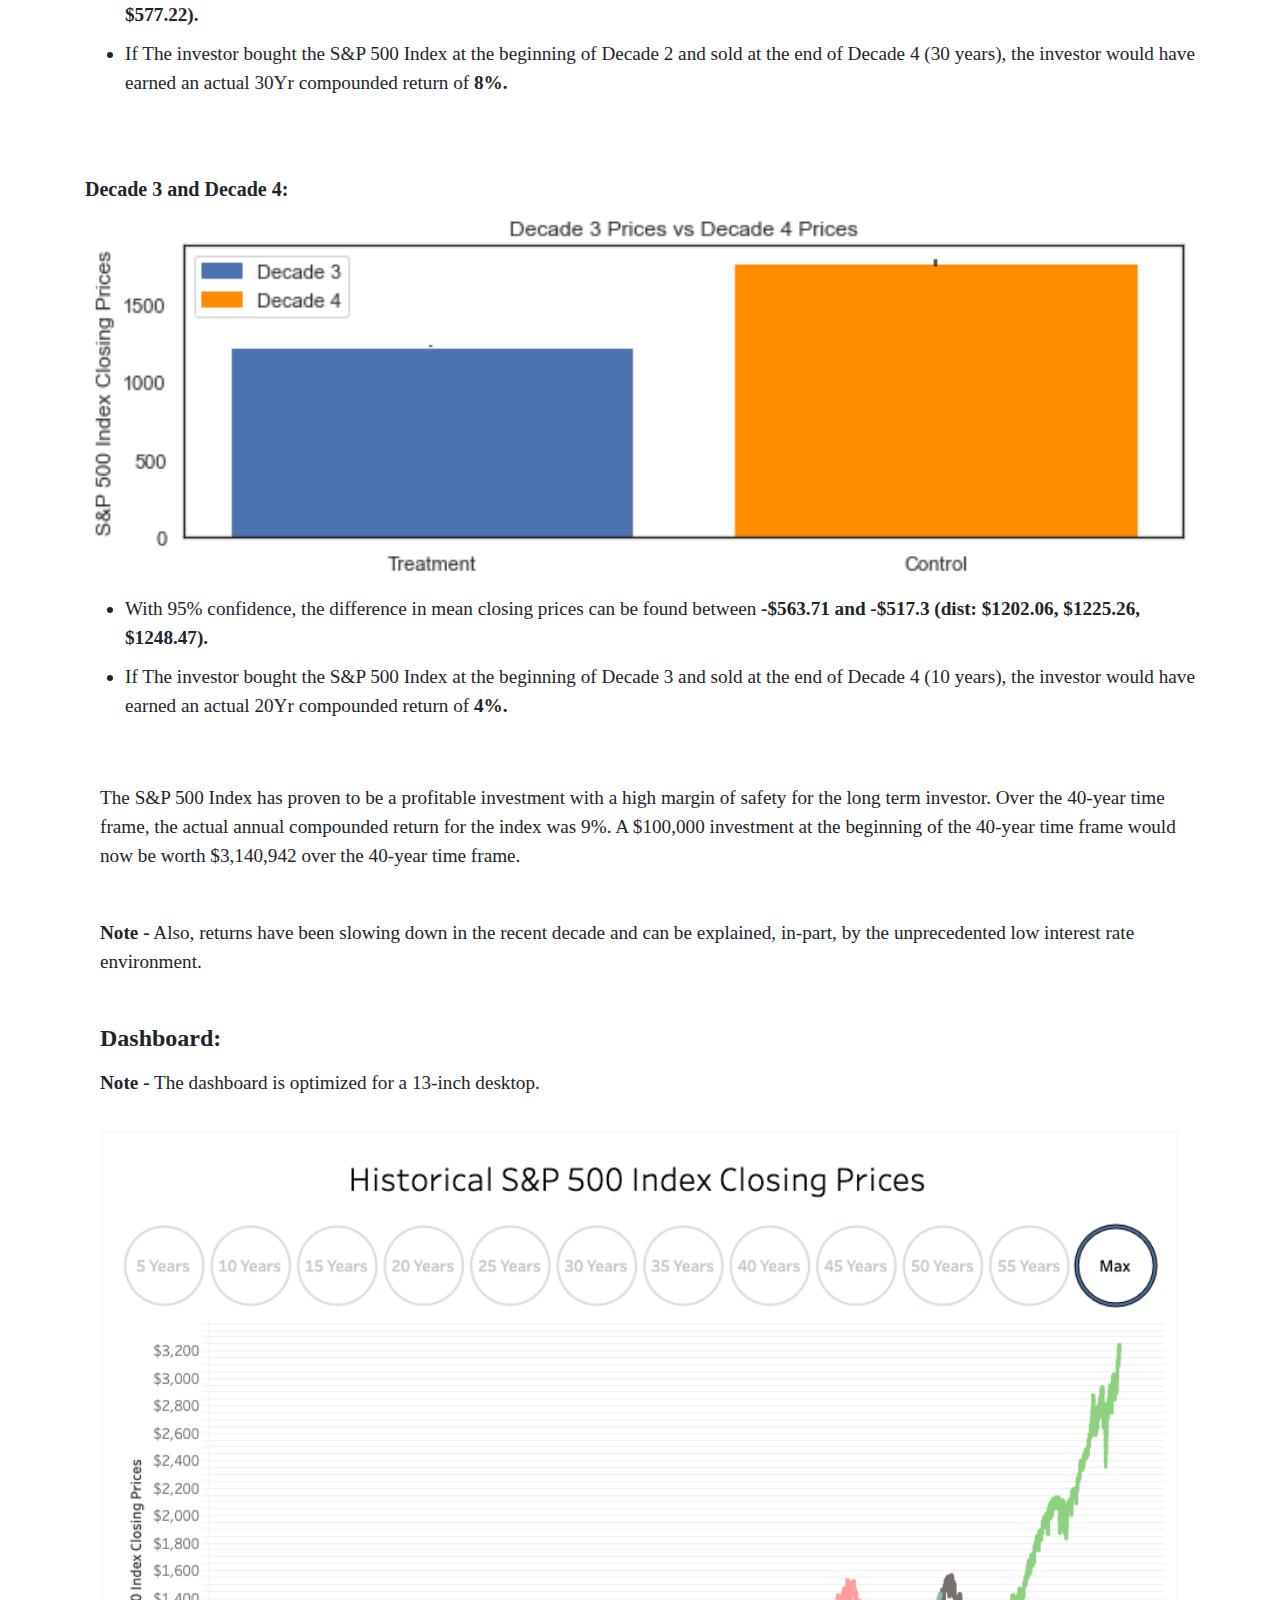
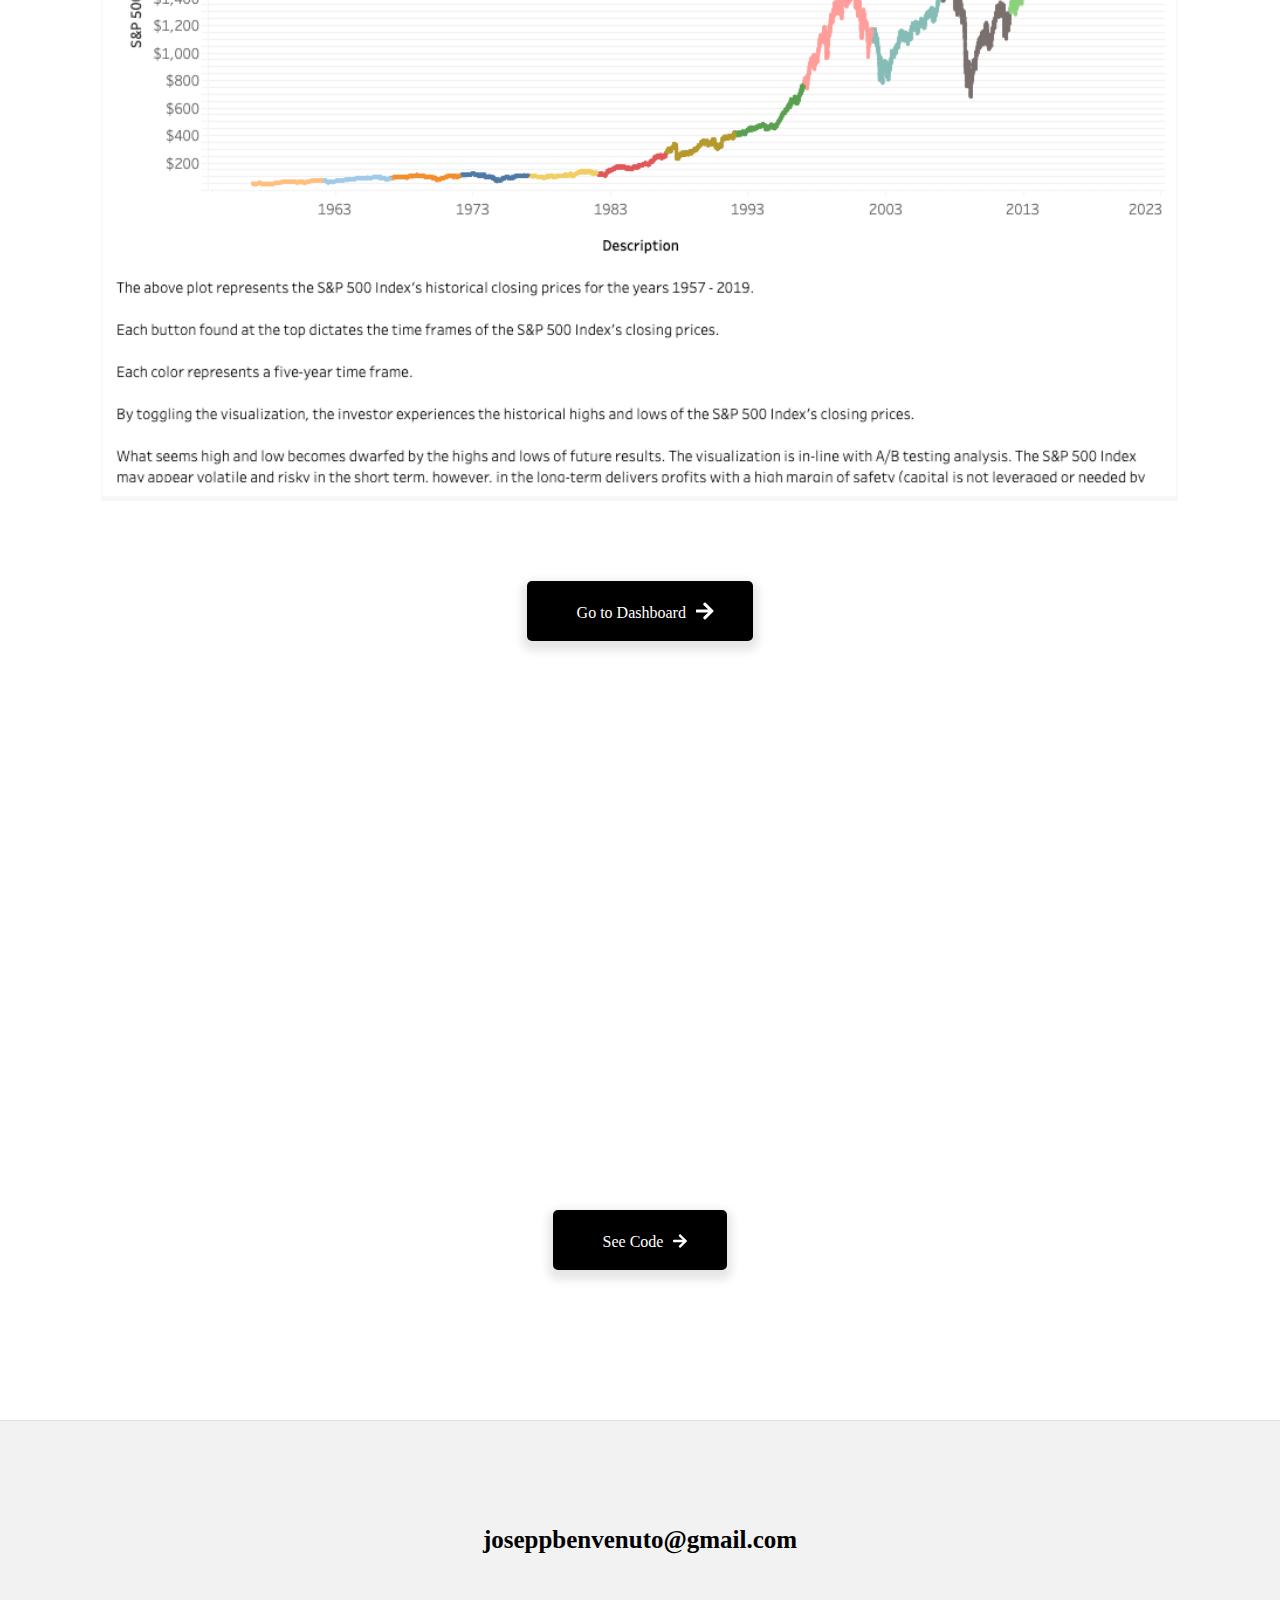
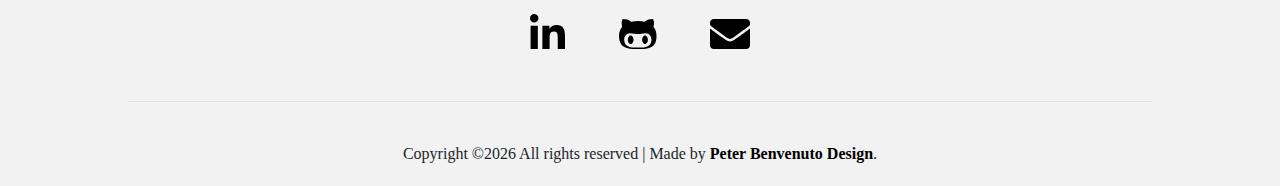
<file: project-three.html>
<!DOCTYPE html>
<html lang="en">
<head>
    <meta charset="UTF-8">
    <meta name="viewport" content="width=device-width, initial-scale=1.0">
    <title>Joey Benvenuto</title>
    <link rel="shortcut icon" type="image/png" href="/assets/images/Icon.svg">
    <link rel="stylesheet" type="text/css" href="/assets/css/index.css" />
	  <link rel="stylesheet" type="text/css" href="/assets/css/normalize.css" />
	  <link rel="stylesheet" href="/assets/css/animate.min.css" />
	  <link rel="stylesheet" href="/assets/css/bootstrap.min.css" />
    <link rel="stylesheet" href="/assets/css/aos.css" />
    <link rel="stylesheet" href="/assets/css/jquery.fancybox.min.css">
    <link href="/assets/css/all.min.css">
</head>
<body>

    <div id="overlayer"></div>
		<div class="loader">
		  <div class="spinner-grow" role="status">
		    <span class="sr-only">Loading...</span>
		</div>
	</div>

    <div class="site-wrap">

        <header>
            <a href="#" class="hamburger-button2">
                <span></span>
                <span></span>
                <span></span>
                <span></span>
            </a>	
            
            <div class="overlay">
                <nav class="menu">
                    <ul>
                        <li>
                            <a href="index.html">
                              <span>Home</span>
                              <span>
                                <i class="fas fa-home" aria-hidden="true"></i>
                              </span>
                            </a>
                          </li>
                        <li>
                            <a href="about.html">
                              <span>About</span>
                              <span>
                                <i class="fas fa-address-card" aria-hidden="true"></i>
                              </span>
                            </a>
                          </li>
                          <li>
                            <a href="projects2.html">
                              <span>Projects</span>
                              <span>
                                <i class="fas fa-tasks" aria-hidden="true"></i>    
                              </span>
                            </a>
                          </li>
                          <li>
                            <a href="contact.html">
                              <span>Contact</span>
                              <span>
                                <i class="fas fa-paper-plane" aria-hidden="true"></i>    
                              </span>
                            </a>
                          </li>
                    
                    </ul>
                </nav>
            </div>
        </header>

        <section id="projects-section" class="project">
            <div class="container">
                <div class="row">
                    <h1 class="section-title smaller wow fadeInLeft col-lg-12 col-md-12" data-wow-delay="0.5s" data-wow-duration="1s">S&P 500 Index Analysis</h1>
                    <h3 class="sub-head mt-5 mb-4 col-lg-12 col-md-12 wow fadeIn" data-wow-duration="1.5" data-wow-delay="1s">Project Overview</h3>
                    <p class="body-text2 col-lg-12 col-md-12 wow fadeIn" data-wow-duration="1.5" data-wow-delay="1s">In the analysis, the S&P 500 Index closing prices were explored within a four decade time frame. The objective was to analyze the index and determine if it was an invaluable long term investment.
                    </p>
                    <h5 class="body-text2 col-lg-12 col-md-12 wow fadeIn" data-wow-duration="1.5" data-wow-delay="1s">
                        Four Decades:
                    </h5>
                    <ul>
                        <li><span class="list-bold">Decade 1: </span>1979 - 1989</li>
                        <li><span class="list-bold">Decade 2: </span>1989 - 1999</li>
                        <li><span class="list-bold">Decade 3: </span>1999 - 2009</li>
                        <li><span class="list-bold">Decade 4: </span>2009 - 2019</li>
                    </ul>
                    <p class="body-text2 col-lg-12 col-md-12 wow fadeIn" data-wow-duration="1.5" data-wow-delay="1s">The analysis sought to understand the compounded returns (not including dividends) the index produced in the above time frames.</br></br>
                    A/B were used to infer if the difference in means of prices between decades were statistically significant. The goal was to observe if the closing prices were higher or lower between the time frames and determine the investment risk.</br></br>
                    If the prices were higher in each new decade and statistically significant, intuitively, this was determined to be a positive sign and that the index was producing profits; the opposite was true for the opposite results.</br></br>
                    In addition to the above, the analysis observed trends in economic data regarding U.S Real GDP, S&P 500 Index EPS, Ten Year U.S Treasury Bond Yields, and Average Annual U.S Inflation over the same time period to aid in the analysis.</br></br>
                    The analysis can be taken advantage of by any individual or entity looking for a valuable investment opportunity.
                    </p>
                </div>                
            </div>

            <div class="container">
                <div class="row">
                    <h3 class="sub-head center mt-5 mb-4 col-lg-12 col-md-12 wow fadeIn" data-wow-duration="1.5" data-wow-delay="0.5s">Methods Used</h3>
                    
                        <div class="col-lg-6 col-md-6 col-sm-12 mt-5 wow fadeInUp" >
                          <img class="methods" src="/assets/images/method-one.svg" alt="image">
                        </div>
            
                        <div class="col-lg-6 col-md-6 col-sm-12 mt-5  wow fadeInUp" data-wow-delay="0.1s">
                          <img class="methods" src="/assets/images/method-three.svg" alt="image">
                        </div>

                </div>
            </div>

            <div class="container">
                <div class="row">
                    <h3 class="sub-head mt-5 mb-4 col-lg-12 col-md-12 wow fadeIn" data-wow-duration="1.5" data-wow-delay="0.5s">Results</h3>
                </div>
            </div>

            <div class="container">
                <div class="row">
                    <div class="col-lg-12 col-md-12 col-sm-12 mt-3">
                        <h4 class="bold">A/B Tests and Monte Carlo Simulations</h4>
                        <p>Time frame cominations:</p>
                        <p><span class="list-bold">Note - </span>all p-values are significant as <span class="list-bold">p &#60; 0.05.</span></p>
                    </div>

                    <div class="col-lg-12 col-md-12 col-sm-12">
                        <h5 class="mt-5 bold">Decade 1 and Decade 2:</h5>
                        <a class="fancybox" data-fancybox="images" href="/assets/images/image1.png"><img class="img" src="/assets/images/image1.png" alt="image"></a>
                        <ul>
                            <li>With 95% confidence, the difference in mean closing prices can be found between <span class="list-bold">-$386.29 and -$366.81 (dist: $166.9, $176.64, $186.38).</span></li>
                            <li>If The investor bought the S&P 500 Index at the beginning of Decade 1 and sold at the end of Decade 2 (20 years), the investor would have earned an actual 20Yr compounded return of <span class="list-bold">14%.</span></li>
                        </ul>
                    </div>

                    <div class="col-lg-12 col-md-12 col-sm-12">
                        <h5 class="mt-5 bold">Decade 1 and Decade 3:</h5>
                        <a class="fancybox" data-fancybox="images" href="/assets/images/image2.png"><img class="img" src="/assets/images/image2.png" alt="image"></a>
                        <ul>
                            <li>With 95% confidence, the difference in mean closing prices can be found between <span class="list-bold">-$1056.13 and -$1041.1 (distribution: $169.13, $176.64, $184.16).</span></li>
                            <li>If The investor bought the S&P 500 Index at the beginning of Decade 1 and sold at the end of Decade 3 (30 years), the investor would have earned an actual 30Yr compounded return of <span class="list-bold">8%.</span></li>
                        </ul>
                    </div>

                    <div class="col-lg-12 col-md-12 col-sm-12 mt-5">
                        <h5 class="mt-3 bold">Decade 1 and Decade 4:</h5>
                        <a class="fancybox" data-fancybox="images" href="/assets/images/image3.png"><img class="img" src="/assets/images/image3.png" alt="image"></a>
                        <ul>
                            <li>With 95% confidence, the difference in mean closing prices can be found between <span class="list-bold">-$1611.35 and -$1566.89 (dist: $154.42, $176.64, $198.88).</span></li>
                            <li>If The investor bought the S&P 500 Index at the beginning of Decade 1 and sold at the end of Decade 4 (40 years), the investor would have earned an actual 40Yr compounded return of <span class="list-bold">8%.</span></li>
                        </ul>
                    </div>

                    <div class="col-lg-12 col-md-12 col-sm-12 mt-5">
                        <h5 class="mt-3 bold">Decade 2 and Decade 3:</h5>
                        <a class="fancybox" data-fancybox="images" href="/assets/images/image4.png"><img class="img" src="/assets/images/image4.png" alt="image"></a>
                        <ul>
                            <li>With 95% confidence, the difference in mean closing prices can be found between <span class="list-bold">-$683.86 and -$660.27 (dist: $541.4, $553.19, $564.99).</span></li>
                            <li>If The investor bought the S&P 500 Index at the beginning of Decade 2 and sold at the end of Decade 3 (20 years), the investor would have earned an actual 20Yr compounded return of <span class="list-bold">6%.</span></li>
                        </ul>
                    </div>

                    <div class="col-lg-12 col-md-12 col-sm-12 mt-5">
                        <h5 class="mt-3 bold">Decade 2 and Decade 4:</h5>
                        <a class="fancybox" data-fancybox="images" href="/assets/images/image5.png"><img class="img" src="/assets/images/image5.png" alt="image"></a>
                        <ul>
                            <li>With 95% confidence, the difference in mean closing prices can be found between <span class="list-bold">-$1236.59 and -$1188.55 (dist: $529.18, $553.19, $577.22).</span></li>
                            <li>If The investor bought the S&P 500 Index at the beginning of Decade 2 and sold at the end of Decade 4 (30 years), the investor would have earned an actual 30Yr compounded return of <span class="list-bold">8%.</span></li>
                        </ul>
                    </div>

                    <div class="col-lg-12 col-md-12 col-sm-12 mt-5">
                        <h5 class="mt-3 bold">Decade 3 and Decade 4:</h5>
                        <a class="fancybox" data-fancybox="images" href="/assets/images/image6.png"><img class="img" src="/assets/images/image6.png" alt="image"></a>
                        <ul>
                            <li>With 95% confidence, the difference in mean closing prices can be found between <span class="list-bold">-$563.71 and -$517.3 (dist: $1202.06, $1225.26, $1248.47).</span></li>
                            <li>If The investor bought the S&P 500 Index at the beginning of Decade 3 and sold at the end of Decade 4 (10 years), the investor would have earned an actual 20Yr compounded return of <span class="list-bold">4%.</span></li>
                        </ul>
                    </div>
                </div>

                <div class="col-lg-12 col-md-12 col-sm-12 mt-5">
                    <p>The S&P 500 Index has proven to be a profitable investment with a high margin of safety for the long term investor.
                      Over the 40-year time frame, the actual annual compounded return for the index was 9%.
                      A $100,000 investment at the beginning of the 40-year time frame would now be worth $3,140,942 over the 40-year time frame.</p>
                    <p class="mt-5"><span class="list-bold">Note -</span> Also, returns have been slowing down in the recent decade and can be explained, in-part, by the unprecedented low interest rate environment.</p>
                </div>

                <div class="col-lg-12 col-md-12 col-sm-12 mt-5">
                    <h4 class="mt-5 bold">Dashboard:</h4>
                    <p class="mt-3"><span class="list-bold">Note -</span> The dashboard is optimized for a 13-inch desktop.</p>
                    <a class="fancybox" data-fancybox="images" href="/assets/images/Dash.png"><img class="img mt-3" src="/assets/images/Dash.png" alt="image"></a>
                    <a href=""></a>
                </div>
            </div>

            <div class="container">
                <div class="row project-btn dash">
                  <a href="https://public.tableau.com/profile/josepp8009#!/vizhome/SP500Index_16105134799210/Dashboard" target="_blank" class="btn3"><span class="projects">Go to Dashboard</span><i class="fas fa-arrow-right"></i></a>
                </div>
            </div>

          <div class="container">
            <div class="row">
                <h3 class="sub-head center mt-5 mb-4 col-lg-12 col-md-12 wow fadeIn" data-wow-duration="1.5" data-wow-delay="0.5s">Technologies</h3>
            </div>
          </div>

          <div class="container divide-two">
            <div class="row">
              <div class="col-lg-3 col-md-6 col-sm-12  wow fadeInUp" >
                <img class="tiles" src="/assets/images/python-tile.svg" alt="image">
              </div>

              <div class="col-lg-3 col-md-6 col-sm-12  wow fadeInUp" data-wow-delay="0.3s">
                <img class="tiles" src="/assets/images/jupyter-tile.svg" alt="image">
              </div>
  
              <div class="col-lg-3 col-md-6 col-sm-12  wow fadeInUp" data-wow-delay="0.4s">
                <img class="tiles" src="/assets/images/anaconda-tile.svg" alt="image">
              </div>
            </div>
          </div>

            <div class="container">
                <div class="row project-btn">
                  <a href="https://github.com/joseppbenvenuto/S_P_500_Index_Analysis" target="_blank" class="btn3"><span class="projects">See Code<i class="fas fa-arrow-right"></i></span></a>
                </div>
            </div>
        </section>

    

        <footer id="footer-section" class="footer border-top">
          
          <a class="text-btn foot" href="mailto:joseppbenvenuto@gmail.com" target="_top">joseppbenvenuto@gmail.com</a>
            <div class="wrap border-bottom">
              <a href="https://www.linkedin.com/in/joseppbenvenuto/" target="_blank" class="hover-fx"><i class="fab fa-linkedin-in"></i></a>
              <a href="https://github.com/joseppbenvenuto/" target="_blank" class="hover-fx"><i class="fab fa-github-alt"></i></a>
              <a href="mailto:joseppbenvenuto@gmail.com" target="_top" class="hover-fx"><i class="fas fa-envelope"></i></a>
            </div>
  
            <div class="copyright">
            Copyright &copy;<script>document.write(new Date().getFullYear());</script> All rights reserved | Made by <a href="https://www.peterbenvenuto.com/" target="_blank" class="text-btn2">Peter Benvenuto Design</a>.
            </div>
            
        </footer>
        

    </div>
    

    <script src="/assets/js/jquery-1.12.4.min.js"></script>
    <script src="/assets/js/typed.min.js"></script>
    <script src="/assets/js/jquery-ui.js"></script>
    <script src="/assets/js/bootstrap.min.js"></script>
    <script src="/assets/js/jquery.fancybox.min.js"></script> 
	<script src="/assets/js/wow.min.js"></script>
    <script src="/assets/js/aos.js"></script> 
    <script src="/assets/js/parallax.min.js"></script>
    <script src="/assets/js/all.min.js"></script> 

    <script type="text/javascript" src="/assets/js/about.js"></script>
		<script>
			new WOW().init();
        </script>  
</body>
</html>
</file>
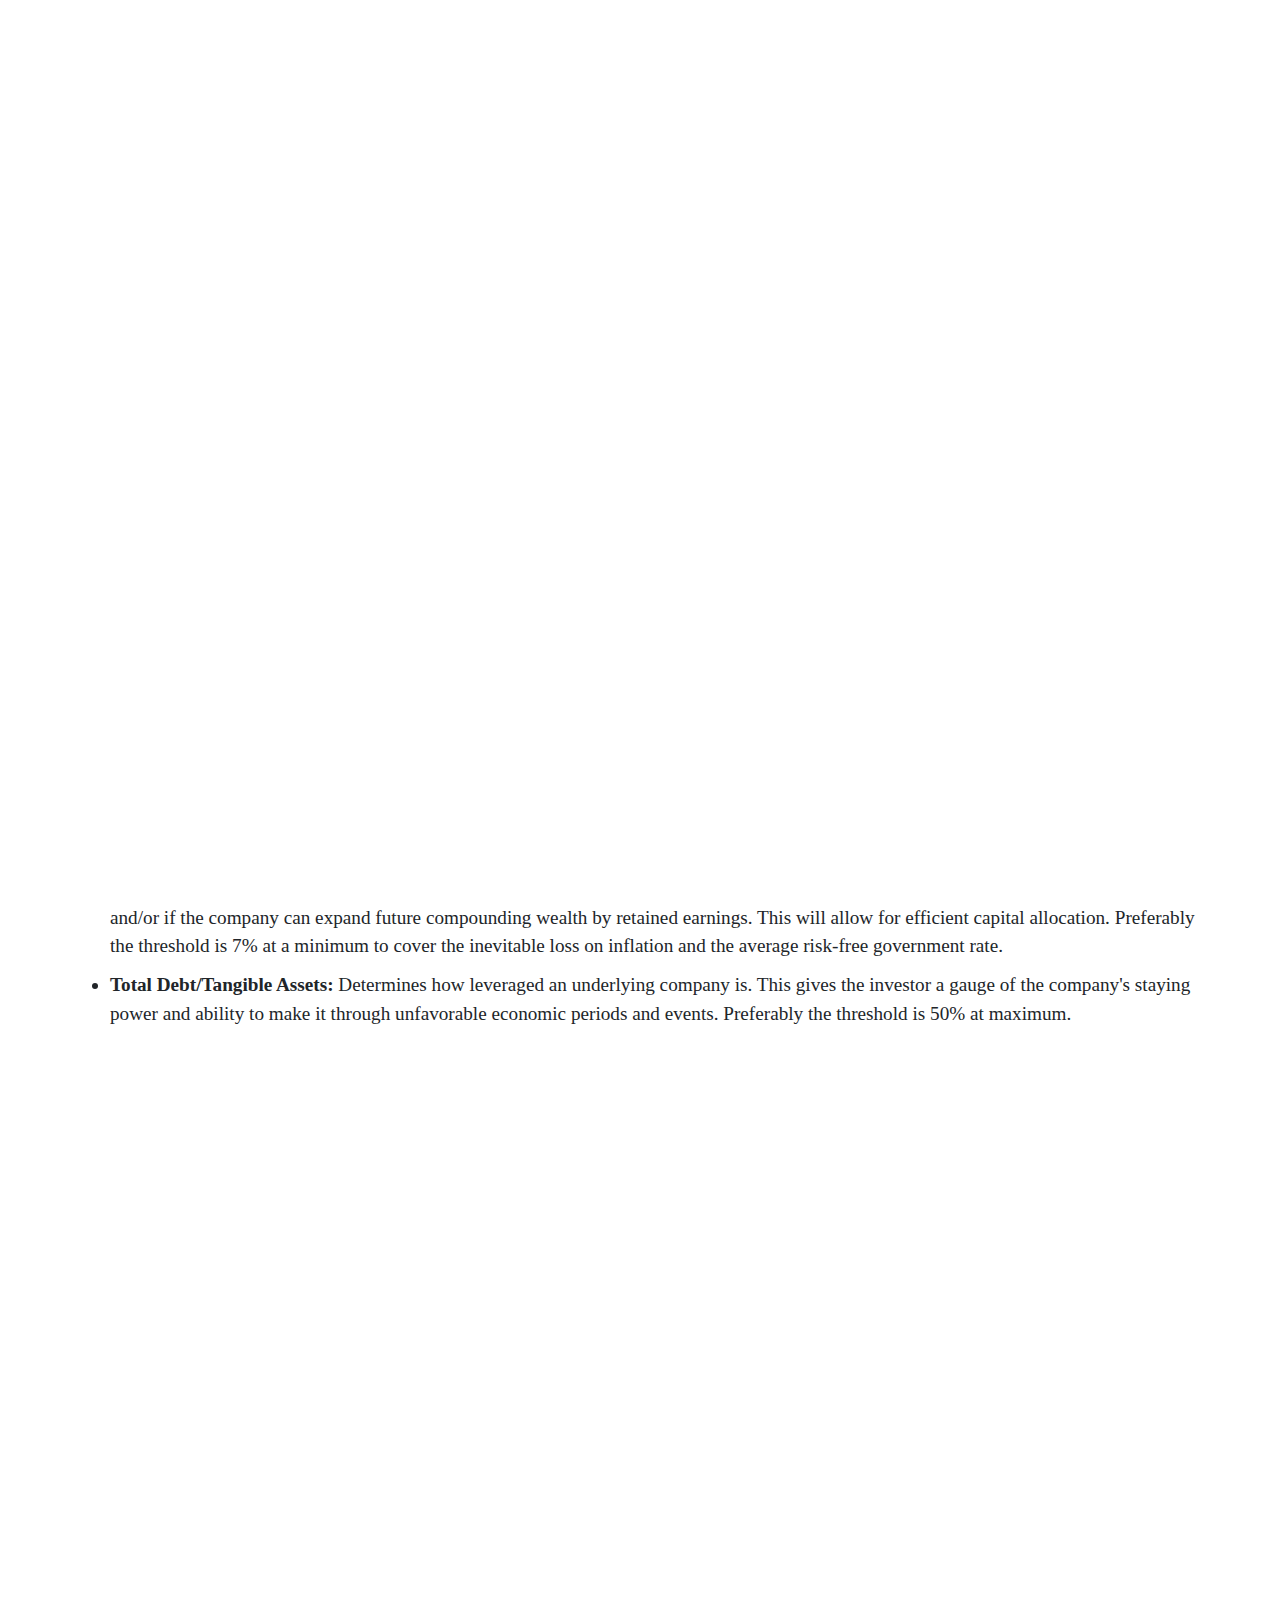
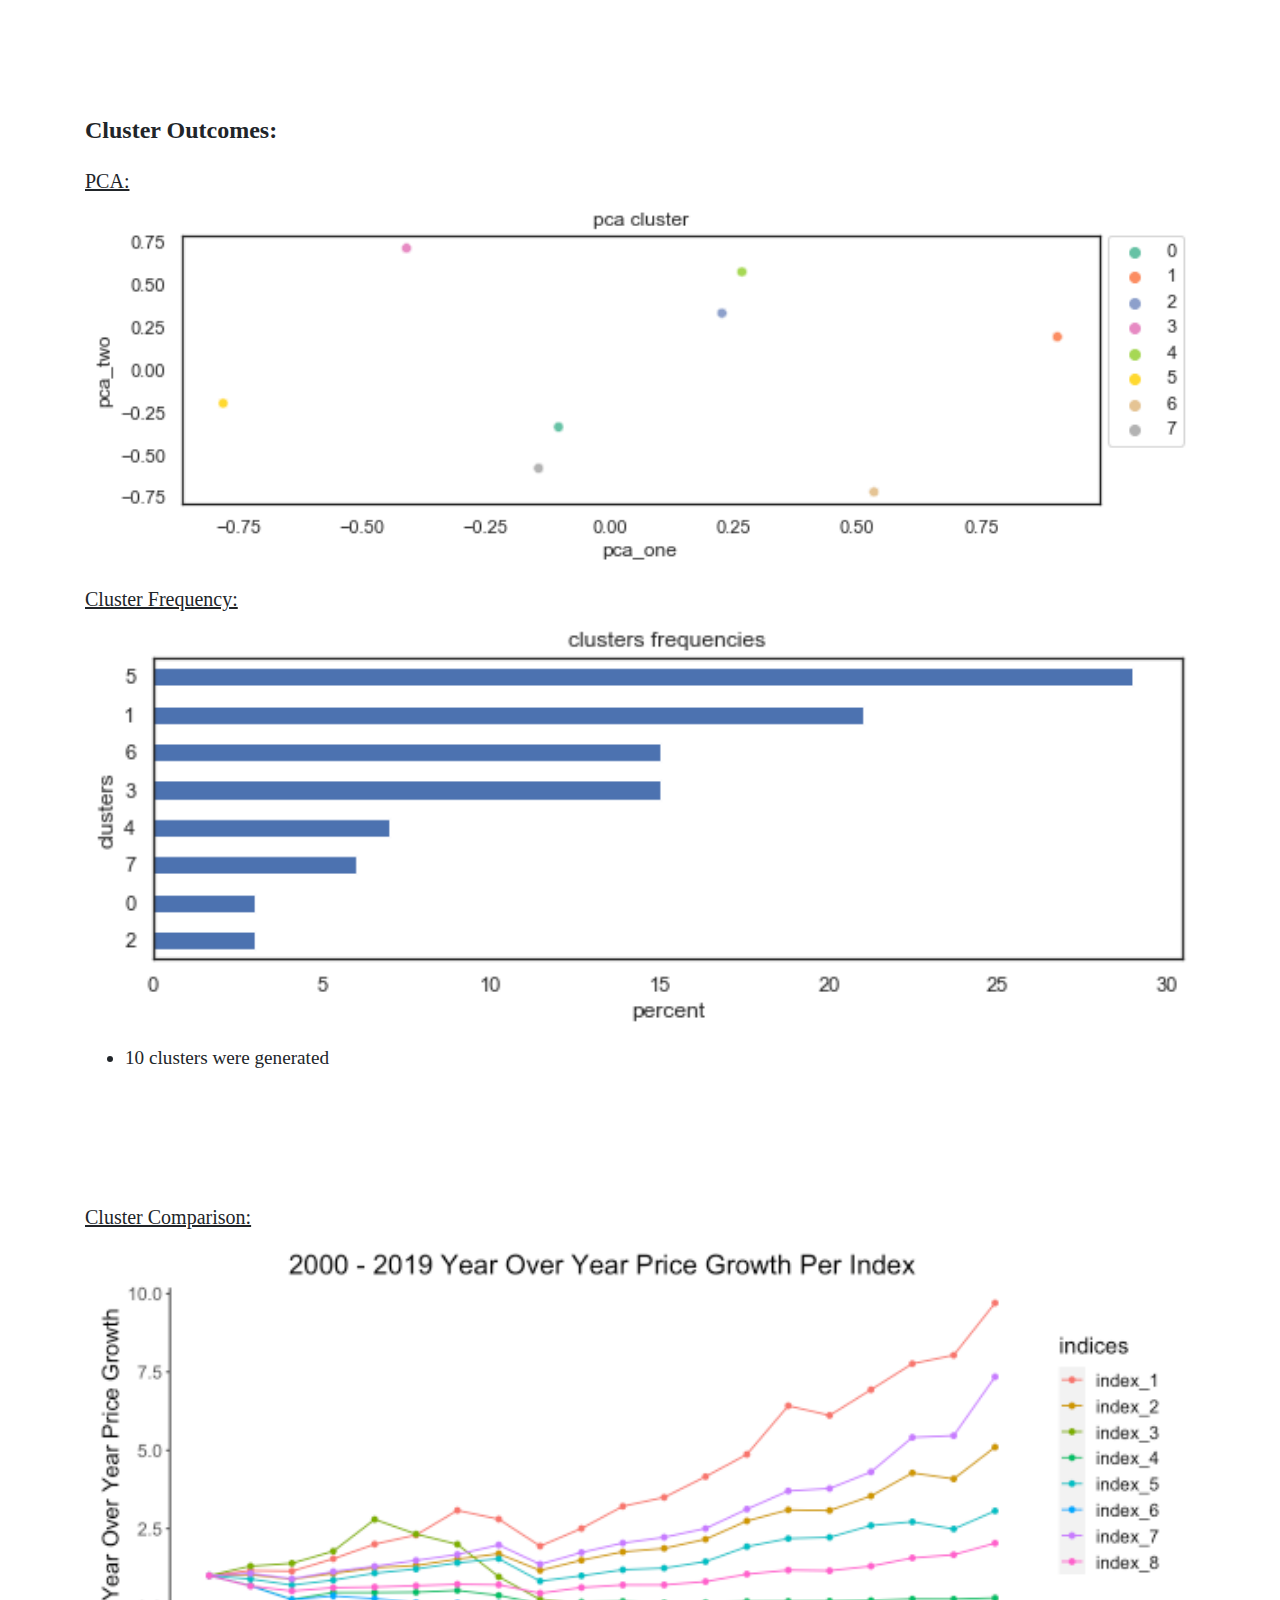
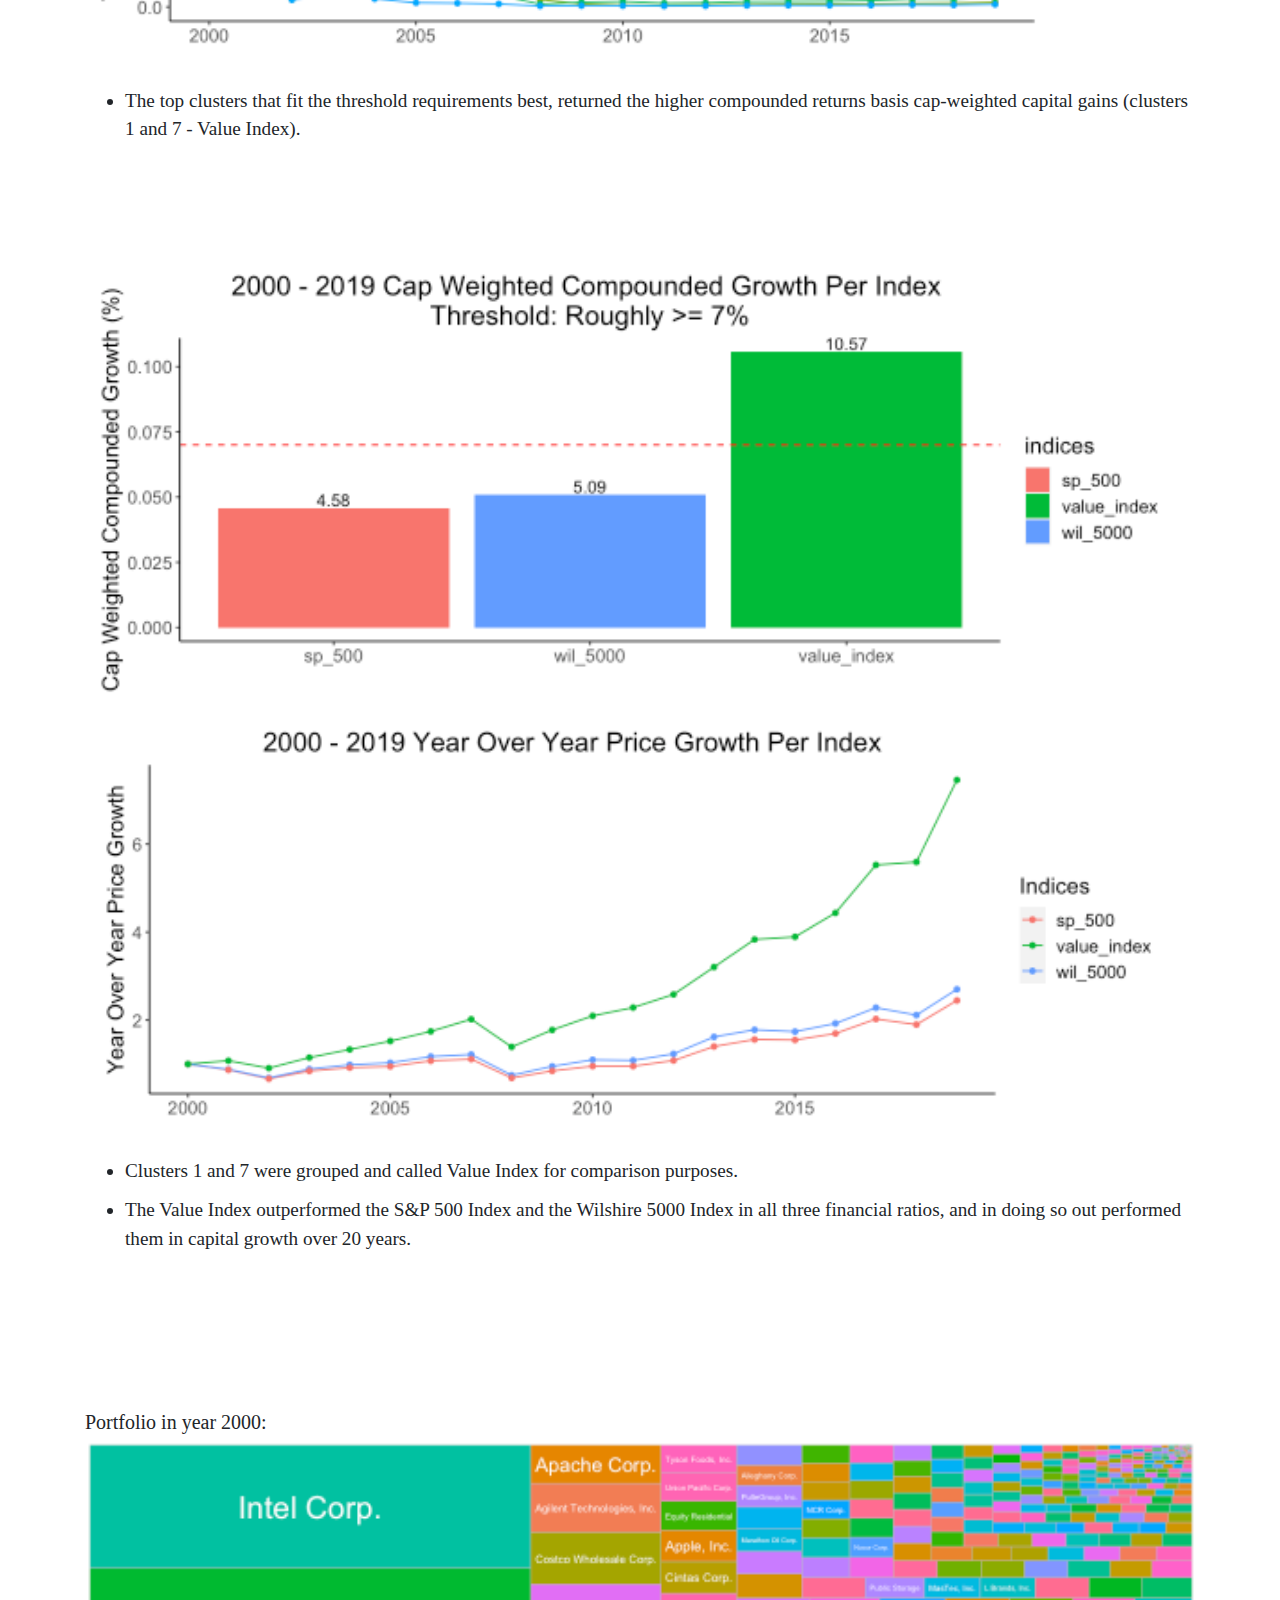
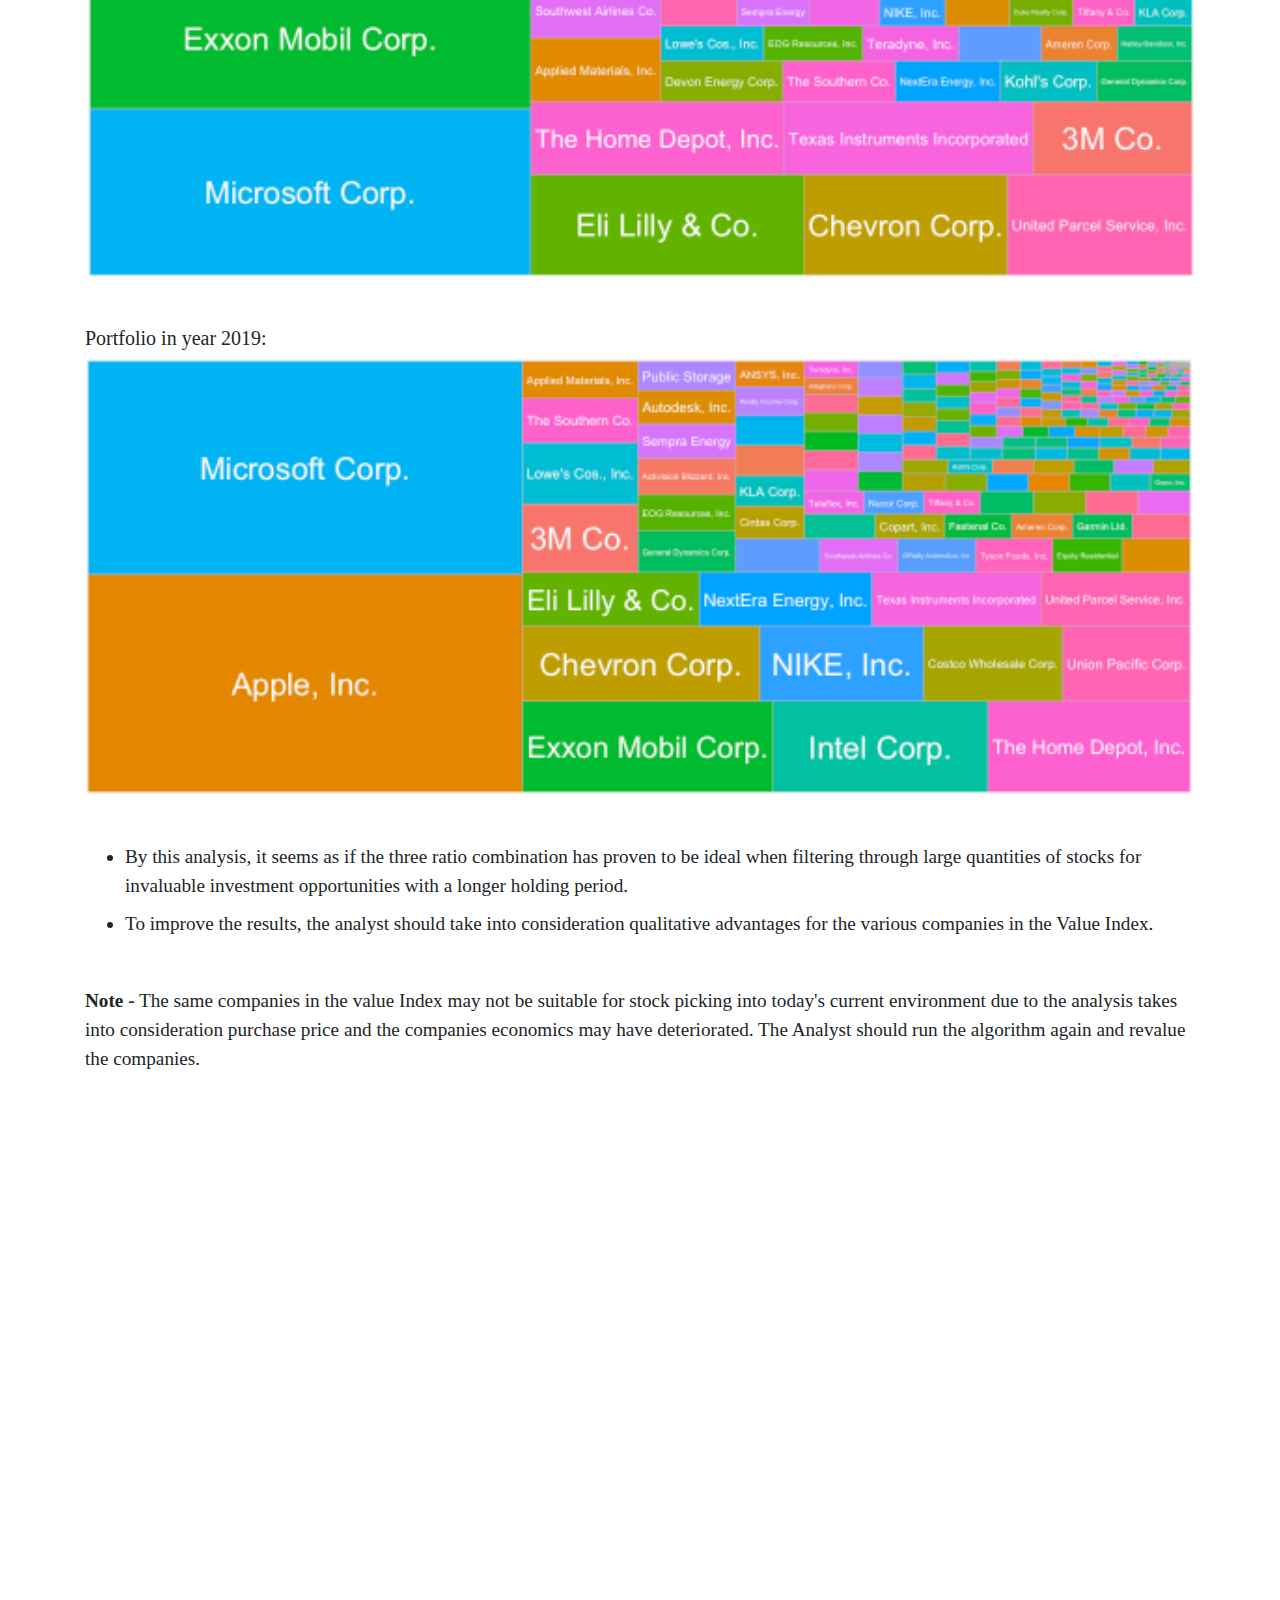
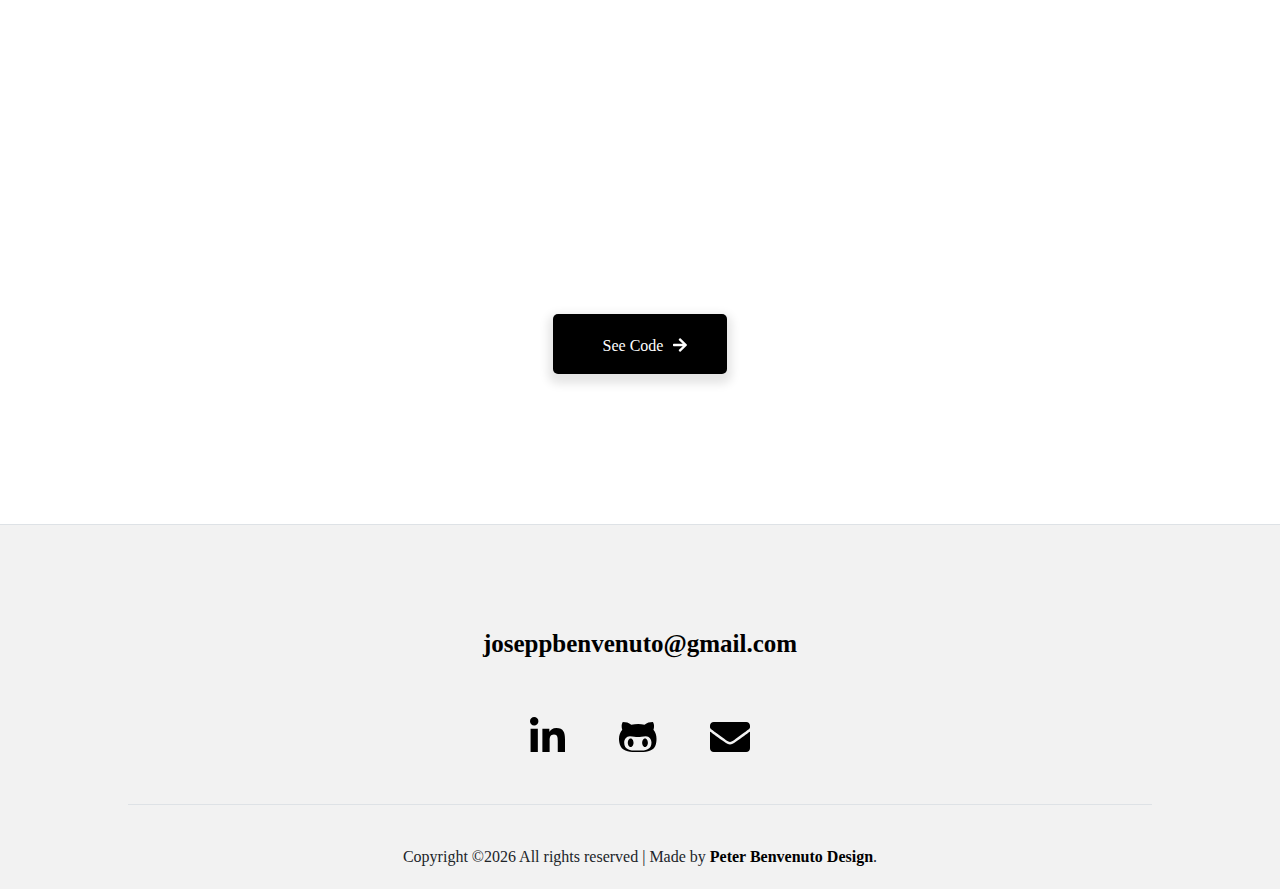
<file: project-two.html>
<!DOCTYPE html>
<html lang="en">
<head>
    <meta charset="UTF-8">
    <meta name="viewport" content="width=device-width, initial-scale=1.0">
    <title>Joey Benvenuto</title>
    <link rel="shortcut icon" type="image/png" href="/assets/images/Icon.svg">
    <link rel="stylesheet" type="text/css" href="/assets/css/index.css" />
	  <link rel="stylesheet" type="text/css" href="/assets/css/normalize.css" />
	  <link rel="stylesheet" href="/assets/css/animate.min.css" />
	  <link rel="stylesheet" href="/assets/css/bootstrap.min.css" />
    <link rel="stylesheet" href="/assets/css/aos.css" />
    <link rel="stylesheet" href="/assets/css/jquery.fancybox.min.css">
    <link href="/assets/css/all.min.css">
</head>
<body>

    <div id="overlayer"></div>
		<div class="loader">
		  <div class="spinner-grow" role="status">
		    <span class="sr-only">Loading...</span>
		</div>
	</div>

    <div class="site-wrap">

        <header>
            <a href="#" class="hamburger-button2">
                <span></span>
                <span></span>
                <span></span>
                <span></span>
            </a>	
            
            <div class="overlay">
                <nav class="menu">
                    <ul>
                        <li>
                            <a href="index.html">
                              <span>Home</span>
                              <span>
                                <i class="fas fa-home" aria-hidden="true"></i>
                              </span>
                            </a>
                          </li>
                        <li>
                            <a href="about.html">
                              <span>About</span>
                              <span>
                                <i class="fas fa-address-card" aria-hidden="true"></i>
                              </span>
                            </a>
                          </li>
                          <li>
                            <a href="projects2.html">
                              <span>Projects</span>
                              <span>
                                <i class="fas fa-tasks" aria-hidden="true"></i>    
                              </span>
                            </a>
                          </li>
                          <li>
                            <a href="contact.html">
                              <span>Contact</span>
                              <span>
                                <i class="fas fa-paper-plane" aria-hidden="true"></i>    
                              </span>
                            </a>
                          </li>
                    
                    </ul>
                </nav>
            </div>
        </header>

        <section id="projects-section" class="project">
            <div class="container">
                <div class="row">
                    <h1 class="section-title smaller wow fadeInLeft col-lg-12 col-md-12" data-wow-delay="0.5s" data-wow-duration="1s">Company Cluster Analysis</h1>
                    <h3 class="sub-head mt-5 mb-4 col-lg-12 col-md-12 wow fadeIn" data-wow-duration="1.5" data-wow-delay="1s">Project Overview</h3>
                    <p class="body-text2 col-lg-12 col-md-12 wow fadeIn" data-wow-duration="1.5" data-wow-delay="1s">1,613 companies were clustered using 20 years of balance sheet and income statement data collected from the EDGAR API (<a href="https://developer.edgar-online.com/" target="_blank">developer.edgar-online.com</a>).</br></br>
                    The K-Modes clustering algorithm was used to cluster all publicly traded companies in America (excluding delisted companies, companies lacking data, and companies with extreme outliers) based on three financial ratios. The clustering by the three ratios allowed for alike companies to be clustered and analyze future returns per cluster.</br></br>
                    K-Modes was used because it separated the data best regarding specific thresholds. If the data met the threshold, it would be flagged as 1 and if not it would be flagged 0.</br></br>
                    The analysis sought to prove whether the three financial ratios can quantitatively filter for valuable investments that provided satisfactory returns over time.</br></br>
                    </p>
                    <h5 class="body-text2 col-lg-12 col-md-12 wow fadeIn" data-wow-duration="1.5" data-wow-delay="1s">
                        The three financial ratios:
                    </h5>
                    <ul>
                        <li><span class="list-bold">EBIT (Earnings Before Intrest & Taxes)/Market Cap: </span>Determines if the stock is cheap when comparing the price to shareholder earnings. Preferably 7% at minimum to cover the inevitable loss on inflation and the average risk-free government rate. Anything above 7% may indicate the company is selling at a cheap price and returning a high earnings yield. This has to be taken into consideration with other financial valuations (qualitative and quantitative) to avoid investing in a deeply troubled company.</li>
                        <li><span class="list-bold">EBIT/Tangible Assets: </span>Determines the earnings power of a company's tangible assets. This can allow for future returns to the shareholders and/or if the company can expand future compounding wealth by retained earnings. This will allow for efficient capital allocation. Preferably the threshold is 7% at a minimum to cover the inevitable loss on inflation and the average risk-free government rate.</li>
                        <li><span class="list-bold">Total Debt/Tangible Assets: </span>Determines how leveraged an underlying company is. This gives the investor a gauge of the company's staying power and ability to make it through unfavorable economic periods and events. Preferably the threshold is 50% at maximum.</li>
                    </ul>
                    <p class="body-text2 col-lg-12 col-md-12 wow fadeIn" data-wow-duration="1.5" data-wow-delay="1s"><span class="list-bold">Note -</span> all ratios were calculated using the data from the year 2000 to simulate an investor analyzing companies for future returns from that starting point.</br>
                    The analysis can be taken advantage of by any individual or entity looking to filter for valuable investments for capital allocation opportunity.</br></br>
                    </p>
                </div>                
            </div>

            <div class="container">
                <div class="row">
                    <h3 class="sub-head center mt-5 mb-4 col-lg-12 col-md-12 wow fadeIn" data-wow-duration="1.5" data-wow-delay="0.5s">Methods Used</h3>
                    
                        <div class="col-lg-4 col-md-6 col-sm-12 mt-5 wow fadeInUp" >
                          <img class="methods" src="/assets/images/method-one.svg" alt="image">
                        </div>
            
                        <div class="col-lg-4 col-md-6 col-sm-12 mt-5  wow fadeInUp" data-wow-delay="0.1s">
                          <img class="methods" src="/assets/images/method-four.svg" alt="image">
                        </div>
            
                        <div class="col-lg-4 col-md-6 col-sm-12 mt-5  wow fadeInUp" data-wow-delay="0.2s">
                          <img class="methods" src="/assets/images/method-five.svg" alt="image">
                        </div>

        
                </div>
            </div>

            <div class="container">
                <div class="row">
                    <h3 class="sub-head mt-5 mb-4 col-lg-12 col-md-12 wow fadeIn" data-wow-duration="1.5" data-wow-delay="0.5s">Results</h3>
                </div>
            </div>

            <div class="container">
                <div class="row">
                    <div class="col-lg-12 col-md-12 col-sm-12 mt-3">
                      <h4 class="bold">Cluster Outcomes:</h4>
                    </div>

                    <div class="col-lg-12 col-md-12 col-sm-12">
                        <h5 class="mt-3 sub">PCA:</h5>
                        <a class="fancybox" data-fancybox="images" href="/assets/images/PCA.png"><img class="img" src="/assets/images/PCA.png" alt="image"></a>
                    </div>

                    <div class="col-lg-12 col-md-12 col-sm-12">
                        <h5 class="mt-3 sub">Cluster Frequency:</h5>
                        <a class="fancybox" data-fancybox="images" href="/assets/images/Cluster_Freq.png"><img class="img" src="/assets/images/Cluster_Freq.png" alt="image"></a>
                    </div>
                    <div class="col-lg-12 col-md-12 col-sm-12">
                        <ul>
                            <li>10 clusters were generated</li>
                        </ul>
                    </div>
                </div>
            </div>

            <div class="container divide">
                <div class="row">
                    <div class="col-lg-12 col-md-12 col-sm-12">
                        <h5 class="mt-3 sub">Cluster Comparison:</h5>
                        <a class="fancybox" data-fancybox="images" href="/assets/images/Cluster_Comparison.png"><img class="img" src="/assets/images/Cluster_Comparison.png" alt="image"></a>
                        <ul>
                            <li>The top clusters that fit the threshold requirements best, returned the higher compounded returns basis cap-weighted capital gains (clusters 1 and 7 - Value Index).</li>
                        </ul>
                    </div>
                </div>
            </div>

            <div class="container divide">
                <div class="row">
                    <div class="col-lg-12 col-md-12 col-sm-12">
                        <a class="fancybox" data-fancybox="images" href="/assets/images/Index1.png"><img class="img" src="/assets/images/Index1.png" alt="image"></a>
                    </div>

                    <div class="col-lg-12 col-md-12 col-sm-12">
                        <a class="fancybox" data-fancybox="images" href="/assets/images/Index2.png"><img class="img" src="/assets/images/Index2.png" alt="image"></a>
                    </div>

                    <div class="col-lg-12 col-md-12 col-sm-12">
                        <ul>
                            <li>Clusters 1 and 7 were grouped and called Value Index for comparison purposes.</li>
                            <li>The Value Index outperformed the S&P 500 Index and the Wilshire 5000 Index in all three financial ratios, and in doing so out performed them in capital growth over 20 years.</li>
                        </ul>
                    </div>
                </div>
            </div>

            <div class="container divide">
                <div class="row">
                    <div class="col-lg-12 col-md-12 col-sm-12 mt-3">
                      <h4 class="bold"></h4>
                    </div>

                    <div class="col-lg-12 col-md-12 col-sm-12">
                        <h5 class="mt-3">Portfolio in year 2000:</h5>
                        <a class="fancybox" data-fancybox="images" href="/assets/images/Portfolio.png"><img class="img" src="/assets/images/Portfolio.png" alt="image"></a>
                    </div>

                    <div class="col-lg-12 col-md-12 col-sm-12">
                        <h5 class="mt-5">Portfolio in year 2019:</h5>
                        <a class="fancybox" data-fancybox="images" href="/assets/images/Portfolio2.png"><img class="img" src="/assets/images/Portfolio2.png" alt="image"></a>
                        <ul class="mt-5">
                            <li>By this analysis, it seems as if the three ratio combination has proven to be ideal when filtering through large quantities of stocks for invaluable investment opportunities with a longer holding period.</li>
                            <li>To improve the results, the analyst should take into consideration qualitative advantages for the various companies in the Value Index.</li>
                        </ul>
                        <p class="mt-5"><span class="list-bold">Note -</span> The same companies in the value Index may not be suitable for stock picking into today's current environment due to the analysis takes into consideration purchase price and the companies economics may have deteriorated. The Analyst should run the algorithm again and revalue the companies.</p>
                    </div>

                </div>
            </div>

          <div class="container">
            <div class="row">
                <h3 class="sub-head center mt-5 mb-4 col-lg-12 col-md-12 wow fadeIn" data-wow-duration="1.5" data-wow-delay="0.5s">Technologies</h3>
            </div>
          </div>

          <div class="container divide-two">
            <div class="row">
              <div class="col-lg-3 col-md-6 col-sm-12  wow fadeInUp" >
                <img class="tiles" src="/assets/images/python-tile.svg" alt="image">
              </div>
  
              <div class="col-lg-3 col-md-6 col-sm-12  wow fadeInUp" data-wow-delay="0.1s">
                <img class="tiles" src="/assets/images/r-tile.svg" alt="image">
              </div>

              <div class="col-lg-3 col-md-6 col-sm-12  wow fadeInUp" data-wow-delay="0.2s">
                <img class="tiles" src="/assets/images/rstudio-tile.svg" alt="image">
              </div>

              <div class="col-lg-3 col-md-6 col-sm-12  wow fadeInUp" data-wow-delay="0.3s">
                <img class="tiles" src="/assets/images/jupyter-tile.svg" alt="image">
              </div>
  
              <div class="col-lg-3 col-md-6 col-sm-12  wow fadeInUp" data-wow-delay="0.4s">
                <img class="tiles" src="/assets/images/anaconda-tile.svg" alt="image">
              </div>
            </div>
          </div>

            <div class="container">
                <div class="row project-btn">
                  <a href="https://github.com/joseppbenvenuto/Company_Cluster_Analysis" target="_blank" class="btn3"><span class="projects">See Code<i class="fas fa-arrow-right"></i></span></a>
                </div>
            </div>
        </section>

    

        <footer id="footer-section" class="footer border-top">
          
          <a class="text-btn foot" href="mailto:joseppbenvenuto@gmail.com" target="_top">joseppbenvenuto@gmail.com</a>
            <div class="wrap border-bottom">
              <a href="https://www.linkedin.com/in/joseppbenvenuto/" target="_blank" class="hover-fx"><i class="fab fa-linkedin-in"></i></a>
              <a href="https://github.com/joseppbenvenuto/" target="_blank" class="hover-fx"><i class="fab fa-github-alt"></i></a>
              <a href="mailto:joseppbenvenuto@gmail.com" target="_top" class="hover-fx"><i class="fas fa-envelope"></i></a>
            </div>
  
            <div class="copyright">
            Copyright &copy;<script>document.write(new Date().getFullYear());</script> All rights reserved | Made by <a href="https://www.peterbenvenuto.com/" target="_blank" class="text-btn2">Peter Benvenuto Design</a>.
            </div>
            
        </footer>
        

    </div>
    

    <script src="/assets/js/jquery-1.12.4.min.js"></script>
    <script src="/assets/js/typed.min.js"></script>
    <script src="/assets/js/jquery-ui.js"></script>
    <script src="/assets/js/bootstrap.min.js"></script>
    <script src="/assets/js/jquery.fancybox.min.js"></script> 
	<script src="/assets/js/wow.min.js"></script>
    <script src="/assets/js/aos.js"></script> 
    <script src="/assets/js/parallax.min.js"></script>
    <script src="/assets/js/all.min.js"></script> 

    <script type="text/javascript" src="/assets/js/about.js"></script>
		<script>
			new WOW().init();
        </script>  
</body>
</html>
</file>
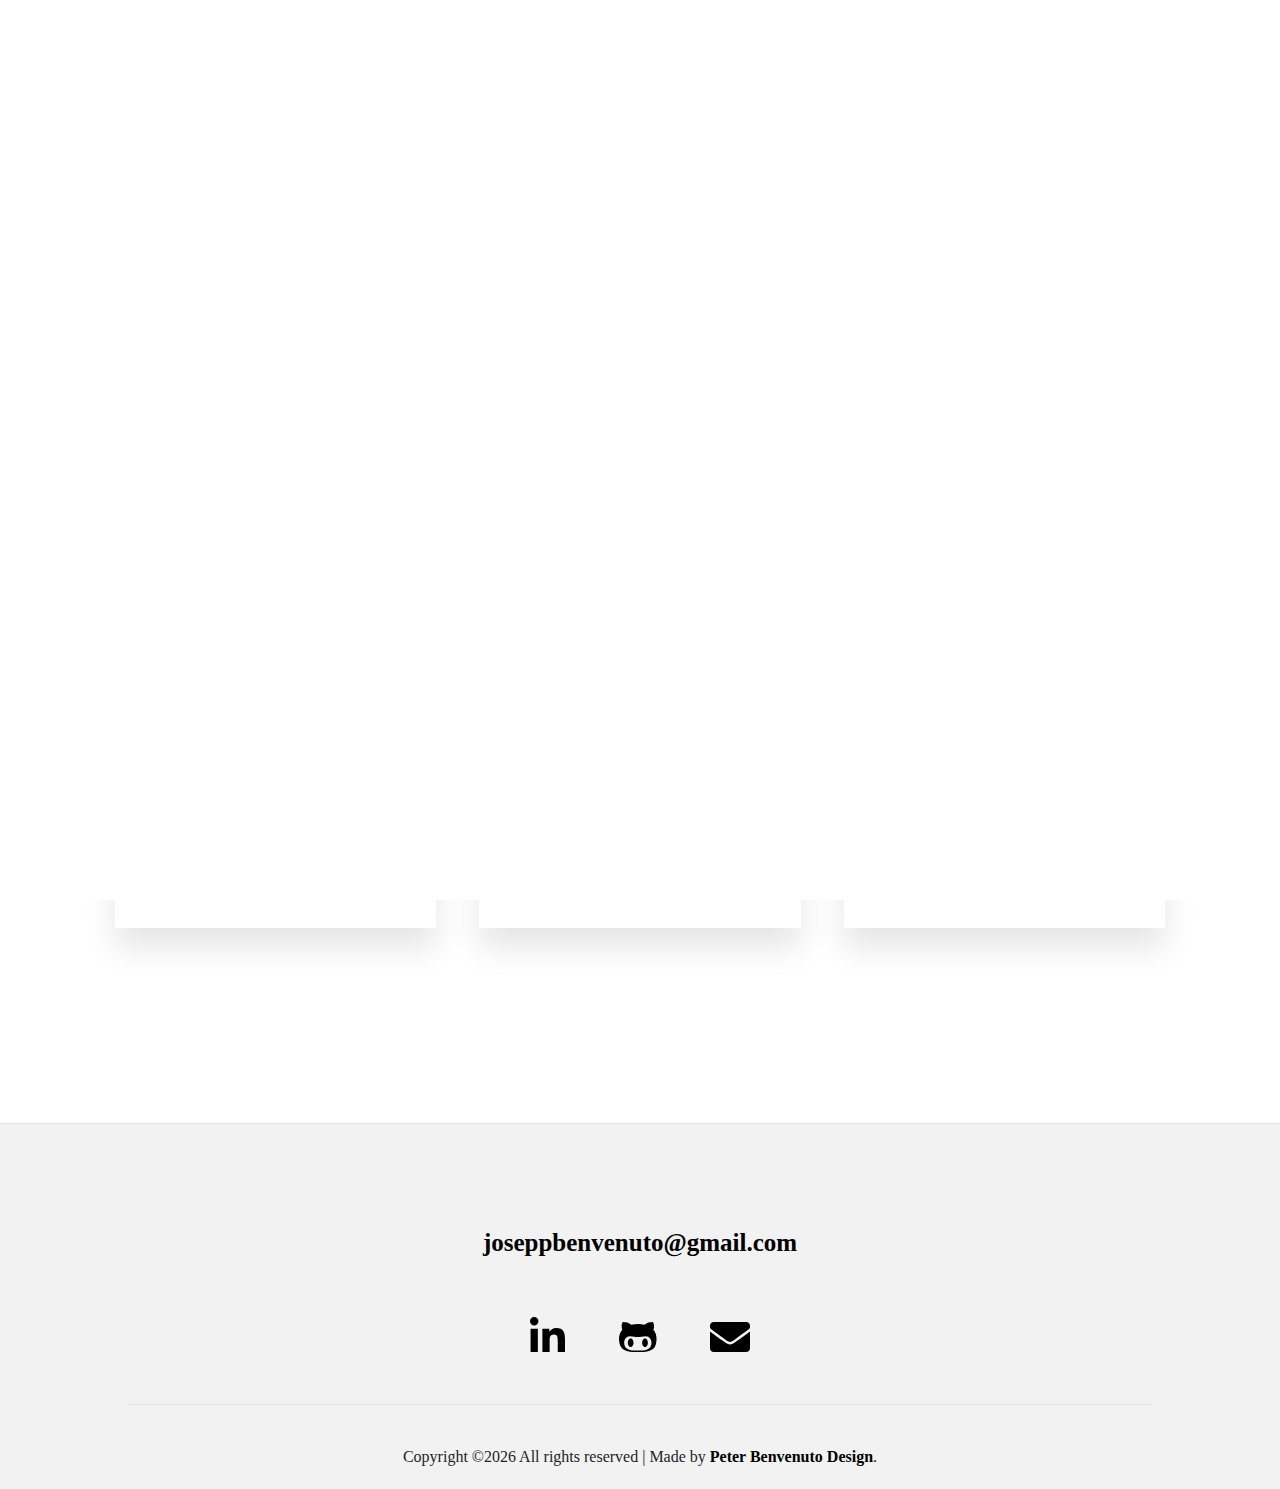
<file: projects.html>
<!DOCTYPE html>
<html lang="en">
<head>
    <meta charset="UTF-8">
    <meta name="viewport" content="width=device-width, initial-scale=1.0">
    <title>Joey Benvenuto</title>
    <link rel="shortcut icon" type="image/png" href="/assets/images/Icon.svg">
    <link rel="stylesheet" type="text/css" href="/assets/css/index.css" />
	  <link rel="stylesheet" type="text/css" href="/assets/css/normalize.css" />
	  <link rel="stylesheet" href="/assets/css/animate.min.css" />
	  <link rel="stylesheet" href="/assets/css/bootstrap.min.css" />
    <link rel="stylesheet" href="/assets/css/aos.css" />
    <link rel="stylesheet" href="/assets/css/jquery.fancybox.min.css">
    <link href="/assets/css/all.min.css">

</head>
<body>

    <div id="overlayer"></div>
		<div class="loader">
		  <div class="spinner-grow" role="status">
		    <span class="sr-only">Loading...</span>
		</div>
	</div>

    <div class="site-wrap">

        <header>
            <a href="#" class="hamburger-button2">
                <span></span>
                <span></span>
                <span></span>
                <span></span>
            </a>	
            
            <div class="overlay">
                <nav class="menu">
                    <ul>
                        <li>
                            <a href="index.html">
                              <span>Home</span>
                              <span>
                                <i class="fas fa-home" aria-hidden="true"></i>
                              </span>
                            </a>
                          </li>
                        <li>
                            <a href="about.html">
                              <span>About</span>
                              <span>
                                <i class="fas fa-address-card" aria-hidden="true"></i>
                              </span>
                            </a>
                          </li>
                          <li>
                            <a href="projects2.html">
                              <span>Projects</span>
                              <span>
                                <i class="fas fa-tasks" aria-hidden="true"></i>    
                              </span>
                            </a>
                          </li>
                          <li>
                            <a href="contact.html">
                              <span>Contact</span>
                              <span>
                                <i class="fas fa-paper-plane" aria-hidden="true"></i>    
                              </span>
                            </a>
                          </li>
                    
                    </ul>
                </nav>
            </div>
        </header>

        <section id="projects-section" class="project">
            <div class="container">
                <div class="row">
                    <h1 class="section-title wow fadeInLeft col-lg-12 col-md-12" data-wow-delay="0.5s" data-wow-duration="1s">Projects</h1>

                    <div class="container-two wow fadeIn" data-wow-delay="1s">
                        <div class="box">
                            <a href="#"><img src="/assets/images/data-img.png"></a>
                            <i class="fas fa-search"></i> 
                            <span>Project #1</span>
                        </div>
                        <div class="box">
                            <a href="#"><img src="/assets/images/data-img2.png"></a>
                            
                            <i class="fas fa-search"></i> 
                            <span>Project #2</span>
                        </div>
                        <div class="box">
                            <a href="#"><img src="/assets/images/data-img3.png"></a>
                            <i class="fas fa-search"></i> 
                            <span>Project #3</span>
                        </div>
                      </div>

                </div>
            </div>
            
        </section>

    

        <footer id="footer-section" class="footer border-top">
          
          <a class="text-btn foot" href="mailto:joseppbenvenuto@gmail.com" target="_top">joseppbenvenuto@gmail.com</a>
            <div class="wrap border-bottom">
              <a href="https://www.linkedin.com/in/joseppbenvenuto/" target="_blank" class="hover-fx"><i class="fab fa-linkedin-in"></i></a>
              <a href="https://github.com/joseppbenvenuto/" target="_blank" class="hover-fx"><i class="fab fa-github-alt"></i></a>
              <a href="mailto:joseppbenvenuto@gmail.com" target="_top" class="hover-fx"><i class="fas fa-envelope"></i></a>
            </div>
  
            <div class="copyright">
            Copyright &copy;<script>document.write(new Date().getFullYear());</script> All rights reserved | Made by <a href="https://www.peterbenvenuto.com/" target="_blank" class="text-btn2">Peter Benvenuto Design</a>.
            </div>
            
        </footer>
        

    </div>
    

    <script src="/assets/js/jquery-1.12.4.min.js"></script>
    <script src="/assets/js/typed.min.js"></script>
    <script src="/assets/js/jquery-ui.js"></script>
    <script src="/assets/js/bootstrap.min.js"></script>
	  <script src="/assets/js/wow.min.js"></script>
    <script src="/assets/js/aos.js"></script> 
    <script src="/assets/js/parallax.min.js"></script>
    <script src="/assets/js/jquery.fancybox.min.js"></script>
    <script src="/assets/js/all.min.js"></script>  

    <script type="text/javascript" src="/assets/js/about.js"></script>
		<script>
			new WOW().init();
        </script>  
</body>
</html>
</file>
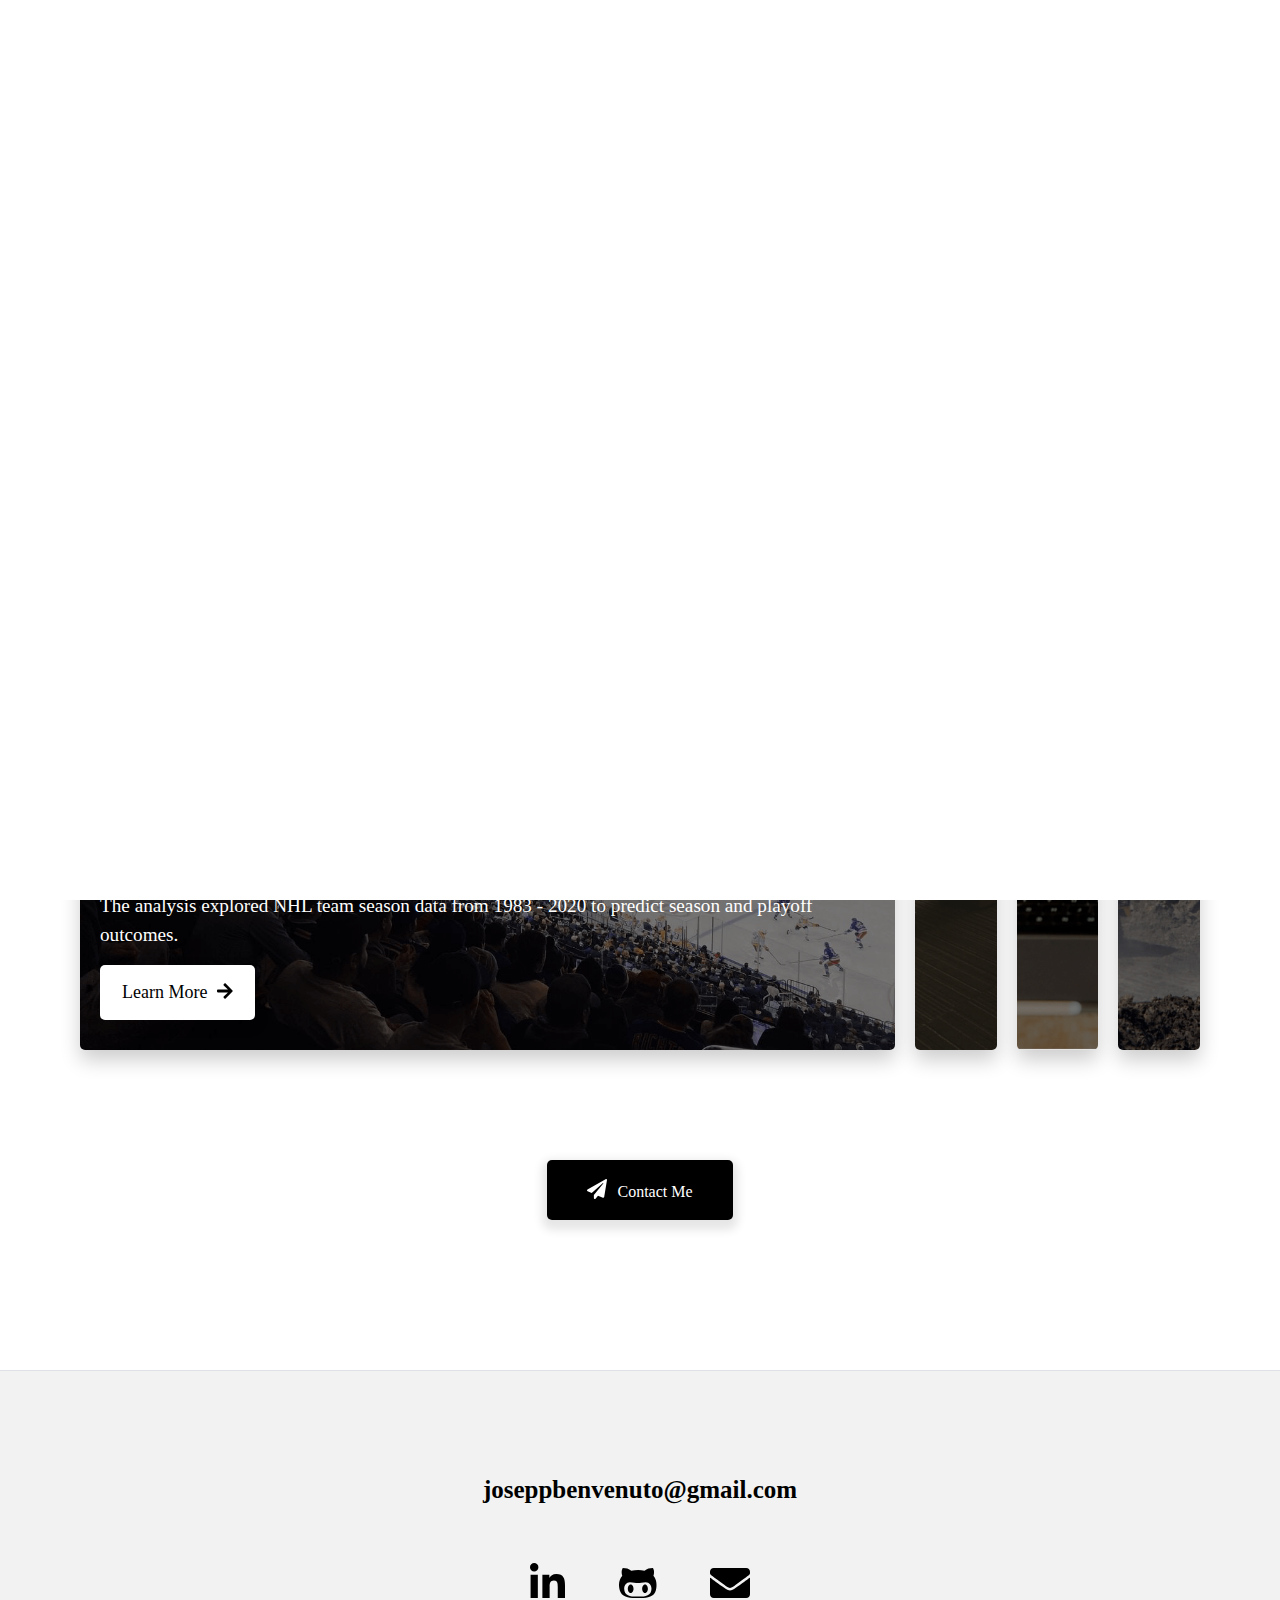
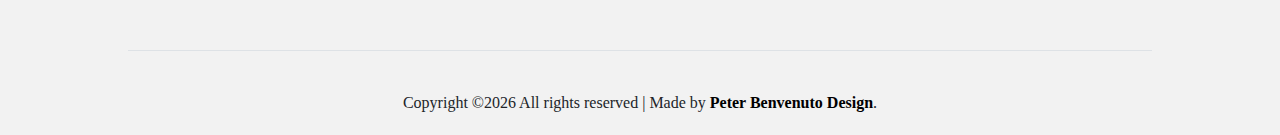
<file: projects2.html>
<!DOCTYPE html>
<html lang="en">
<head>
    <meta charset="UTF-8">
    <meta name="viewport" content="width=device-width, initial-scale=1.0">
    <title>Joey Benvenuto</title>
    <link rel="shortcut icon" type="image/png" href="/assets/images/Icon.svg">
    <link rel="stylesheet" type="text/css" href="/assets/css/index.css" />
	  <link rel="stylesheet" type="text/css" href="/assets/css/normalize.css" />
	  <link rel="stylesheet" href="/assets/css/animate.min.css" />
	  <link rel="stylesheet" href="/assets/css/bootstrap.min.css" />
    <link rel="stylesheet" href="/assets/css/aos.css" />
    <link rel="stylesheet" href="/assets/css/jquery.fancybox.min.css">
    <link href="/assets/css/all.min.css">
</head>
<body>

    <div id="overlayer"></div>
		<div class="loader">
		  <div class="spinner-grow" role="status">
		    <span class="sr-only">Loading...</span>
		</div>
	</div>

    <div class="site-wrap">

        <header>
            <a href="#" class="hamburger-button2">
                <span></span>
                <span></span>
                <span></span>
                <span></span>
            </a>	
            
            <div class="overlay">
                <nav class="menu">
                    <ul>
                        <li>
                            <a href="index.html">
                              <span>Home</span>
                              <span>
                                <i class="fas fa-home" aria-hidden="true"></i>
                              </span>
                            </a>
                          </li>
                        <li>
                            <a href="about.html">
                              <span>About</span>
                              <span>
                                <i class="fas fa-address-card" aria-hidden="true"></i>
                              </span>
                            </a>
                          </li>
                          <li>
                            <a href="projects2.html">
                              <span>Projects</span>
                              <span>
                                <i class="fas fa-tasks" aria-hidden="true"></i>    
                              </span>
                            </a>
                          </li>
                          <li>
                            <a href="contact.html">
                              <span>Contact</span>
                              <span>
                                <i class="fas fa-paper-plane" aria-hidden="true"></i>    
                              </span>
                            </a>
                          </li>
                    
                    </ul>
                </nav>
            </div>
        </header>

        <section id="projects-section" class="project">
            <div class="container">
                <div class="row">
                    <h1 class="section-title wow fadeInLeft col-lg-12 col-md-12" data-wow-delay="0.5s" data-wow-duration="1s">Projects</h1>
                    <h3 class="sub-head mt-5 col-lg-12 col-md-12 wow fadeInLeft" data-wow-duration="1.5" data-wow-delay="1s">Recent work</h3>
                    <p class="body-text col-lg-12 col-md-12 wow fadeInLeft" data-wow-duration="1.5" data-wow-delay="1s">Here's a few of my recent projects I love. Please take a look at my work and if you like what you see, <a class="list-bold email" href="href=mailto:joseppbenvenuto@gmail.com" target="_top">Let's connect!</a></p>

                    <div class="container-three wow fadeIn" data-wow-delay="1s">
                        <div class="panel active" style="background-image: url('/assets/images/NHL.png')">
                            <h3>NHL Regression Classification Analysis</h3>
                            <p class="blurb">The analysis explored NHL team season data from 1983 - 2020 to predict season and playoff outcomes.</p>
                            <a href="project-one.html">Learn More<i class="fas fa-arrow-right"></i></a>
                        </div>
                        <div class="panel" style="background-image: url('/assets/images/Office.png')">
                            <h3>Company Cluster Analysis</h3>
                            <p class="blurb">1,613 companies were clustered using 20 years of balance sheet and income statement data collected from the EDGAR API.</p>
                            <a href="project-two.html">Learn More<i class="fas fa-arrow-right"></i></a>
                        </div>
                        <div class="panel" style="background-image: url('/assets/images/stocks.png')">
                            <h3>S&P 500 Index Analysis</h3>
                            <p class="blurb">The objective was to analyze the index and determine if it was an invaluable long term investment.</p>
                            <a href="project-three.html">Learn More<i class="fas fa-arrow-right"></i></a>
                        </div>
                        <div class="panel" style="background-image: url('/assets/images/coal-min.png')">
                            <h3>Coal Terminal Maintenance Analysis</h3>
                            <p class="blurb">The analysis looked to analyze coal reclaimers' workloads in tonnes of coal moved during working hours to determine which reclaimers needed maintenance.</p>
                            <a href="project-four.html">Learn More<i class="fas fa-arrow-right"></i></a>
                        </div>
                        <!-- <div class="panel" style="background-image: url('/assets/images/data-img2.png')">
                            <h3>Project #5</h3>
                            <p class="blurb">Lorem ipsum dolor sit amet, consectetur adipiscing elit, sed do eiusmod tempor incididunt ut labore et dolore magna aliqua.</p>
                            <a href="#">Learn More<i class="fas fa-arrow-right"></i></a>
                        </div> -->
                    </div>
                  

                </div>
            </div>
            <div class="container">
                <div class="row project-btn">
                  <a href="contact.html" class="btn3"><i class="fas fa-paper-plane"></i><span class="projects">Contact Me</span></a>
                </div>
              </div>
        </section>

    

        <footer id="footer-section" class="footer border-top">
          
          <a class="text-btn foot" href="mailto:joseppbenvenuto@gmail.com" target="_top">joseppbenvenuto@gmail.com</a>
            <div class="wrap border-bottom">
              <a href="https://www.linkedin.com/in/joseppbenvenuto/" target="_blank" class="hover-fx"><i class="fab fa-linkedin-in"></i></a>
              <a href="https://github.com/joseppbenvenuto/" target="_blank" class="hover-fx"><i class="fab fa-github-alt"></i></a>
              <a href="mailto:joseppbenvenuto@gmail.com" target="_top" class="hover-fx"><i class="fas fa-envelope"></i></a>
            </div>
  
            <div class="copyright">
            Copyright &copy;<script>document.write(new Date().getFullYear());</script> All rights reserved | Made by <a href="https://www.peterbenvenuto.com/" target="_blank" class="text-btn2">Peter Benvenuto Design</a>.
            </div>
            
        </footer>
        

    </div>
    

    <script src="/assets/js/jquery-1.12.4.min.js"></script>
    <script src="/assets/js/typed.min.js"></script>
    <script src="/assets/js/jquery-ui.js"></script>
    <script src="/assets/js/bootstrap.min.js"></script>
	  <script src="/assets/js/wow.min.js"></script>
    <script src="/assets/js/aos.js"></script> 
    <script src="/assets/js/parallax.min.js"></script>
    <script src="/assets/js/jquery.fancybox.min.js"></script> 
    <script src="/assets/js/all.min.js"></script> 

    <script type="text/javascript" src="/assets/js/about.js"></script>
		<script>
			new WOW().init();
        </script>  
</body>
</html>
</file>
<file: assets/css/index.css>
* {
	box-sizing: border-box;
}

/* ---- reset ---- */
body {
	margin: 0;
	font-family: "Avenir Next" !important;
}

canvas {
	display: block;
	width: 100%;
	height: 100%;
}

/* ---- particles.js container ---- */
#particles-js {
	position: absolute;
	width: 100%;
	height: 100%;
	background-color: #000;
	background-image: url("/assets/images/hero-bg.png");
	background-repeat: no-repeat;
	background-size: cover;
	background-position: 50% 50%;
}

/*--------------PRELOADING------------ */
#overlayer {
	width: 100%;
	height: 100%;
	position: fixed;
	z-index: 7100;
	background: #fff;
	top: 0;
	left: 0;
	right: 0;
	bottom: 0;
}

.loader {
	z-index: 7700;
	position: fixed;
	top: 50%;
	left: 50%;
	-webkit-transform: translate(-50%, -50%);
	-ms-transform: translate(-50%, -50%);
	transform: translate(-50%, -50%);
	color: #000;
}

/* --------------Additional Styles------------------ */

.intro {
	position: relative;
	color: #fff;
	margin-top: 300px;
	float: right;
	margin-right: 150px;
}

.intro h1 {
	font-size: 4rem;
	font-weight: 700;
}

.fa-linkedin-in,
.fa-github-alt,
.fa-envelope {
	font-size: 3rem;
	margin-top: 30px;
	color: #fff !important;
}

#icons a:hover {
	color: #fff !important;
	text-shadow: 0px 0px 15px #fff !important;
	-moz-transition: all 0.2s ease-in;
	-o-transition: all 0.2s ease-in;
	-webkit-transition: all 0.2s ease-in;
	transition: all 0.2s ease-in;
}

.fa-github-alt,
.fa-envelope {
	margin-left: 20px;
}

span {
	font-size: 30px;
}
span.type {
	margin: 0 auto;
}
span.type::after {
	content: "|";
	display: inline;
	animation: blink 0.7s infinite;
}
/*Removes cursor that comes with typed.js*/
.typed-cursor {
	opacity: 0;
	display: none;
}
/*Custom cursor animation*/
@keyframes blink {
	0% {
		opacity: 1;
	}
	50% {
		opacity: 0;
	}
	100% {
		opacity: 1;
	}
}
@-webkit-keyframes blink {
	0% {
		opacity: 1;
	}
	50% {
		opacity: 0;
	}
	100% {
		opacity: 1;
	}
}
@-moz-keyframes blink {
	0% {
		opacity: 1;
	}
	50% {
		opacity: 0;
	}
	100% {
		opacity: 1;
	}
}

/* --------------Navigation---------- */

/* Hamburger button styles. */
.hamburger-button {
	position: absolute;
	transition: 0.3s ease-in-out;
	width: 45px;
	height: 34px;
	display: block;
	top: 2rem;
	right: 2rem;
	z-index: 100;
}

.hamburger-button span {
	position: absolute;
	height: 4px;
	border-radius: 4px;
	width: 100%;
	background-color: #fff;
	top: 0;
	transition: transform 0.2s ease-in-out, opacity 0.2s ease-in-out;
}

.hamburger-button span:nth-child(1) {
	top: 0px;
}

.hamburger-button span:nth-child(2),
.hamburger-button span:nth-child(3) {
	top: 10px;
}

.hamburger-button span:nth-child(4) {
	top: 20px;
}

.hamburger-button.active span {
	background-color: #fff;
}

.hamburger-button.active span:nth-child(1),
.hamburger-button.active span:nth-child(4) {
	opacity: 0;
}

.hamburger-button.active span:nth-child(2) {
	transform: rotate(45deg);
}

.hamburger-button.active span:nth-child(3) {
	transform: rotate(-45deg);
}

/* Hamburger button styles. */
.hamburger-button2 {
	position: absolute;
	transition: 0.3s ease-in-out;
	width: 45px;
	height: 34px;
	display: block;
	top: 2rem;
	right: 2rem;
	z-index: 100;
	position: fixed;
}

.hamburger-button2 span {
	position: absolute;
	height: 5px;
	border-radius: 4px;
	width: 100%;
	background-color: #000;
	top: 0;
	transition: transform 0.2s ease-in-out, opacity 0.2s ease-in-out;
}

.hamburger-button2 span:nth-child(1) {
	top: 0px;
}

.hamburger-button2 span:nth-child(2),
.hamburger-button2 span:nth-child(3) {
	top: 10px;
}

.hamburger-button2 span:nth-child(4) {
	top: 20px;
}

.hamburger-button2.active span {
	background-color: #fff;
}

.hamburger-button2.active span:nth-child(1),
.hamburger-button2.active span:nth-child(4) {
	opacity: 0;
}

.hamburger-button2.active span:nth-child(2) {
	transform: rotate(45deg);
}

.hamburger-button2.active span:nth-child(3) {
	transform: rotate(-45deg);
}

.overlay {
	position: fixed;
	width: 100%;
	height: 0; /* This will be animated */
	background-color: rgb(0, 0, 0);
	top: 0;
	left: 0;
	opacity: 0;
	visibility: hidden;
	display: flex;
	align-items: center;
	justify-content: center;
	transition: opacity 0.3s, visibility 0.3s, height 0.3s;
}

.menu {
	font-size: 3.5rem;
	text-align: center;
	font-family: "Avenir Next" !important;
}

.menu ul {
	padding-left: 0;
	margin-left: 0;
	list-style: none;
}

.menu ul li {
	margin: 1rem 0;
	opacity: 0;
}

.menu ul li a {
	color: #fff;
	text-decoration: none;
	transition: opacity 0.2s ease;
	/* opacity: 0.75; */
	-moz-transition: all 0.2s ease-in;
	-o-transition: all 0.2s ease-in;
	-webkit-transition: all 0.2s ease-in;
	transition: all 0.2s ease-in;
}

.menu ul li a:hover {
	opacity: 1;
	color: #fff;
	/* text-shadow: 0px 0px 15px #fff; */
	-moz-transition: all 0.2s ease-in;
	-o-transition: all 0.2s ease-in;
	-webkit-transition: all 0.2s ease-in;
	transition: all 0.2s ease-in;
}

.menu a:hover span:first-child {
	transform: translateY(100%);
}

.menu a:hover span:last-child,
.menu[data-animation] a:hover span:last-child {
	transform: none;
}

.menu[data-animation="to-top"] a span:last-child {
	transform: translateY(100%);
}

.menu[data-animation="to-top"] a:hover span:first-child {
	transform: translateY(-100%);
}

.menu[data-animation="to-right"] a span:last-child {
	transform: translateX(-100%);
}

.menu[data-animation="to-right"] a:hover span:first-child {
	transform: translateX(100%);
}

.menu[data-animation="to-left"] a span:last-child {
	transform: translateX(100%);
}

.menu[data-animation="to-left"] a:hover span:first-child {
	transform: translateX(-100%);
}

.menu a {
	position: relative;
	display: block;
	overflow: hidden;
	font-size: 30px;
}

.menu i {
	font-size: 30px;
}

.menu a span {
	transition: transform 0.2s ease-out;
}

.menu a span:first-child {
	display: inline-block;
	padding: 15px;
}

.menu a span:last-child {
	position: absolute;
	top: 0;
	right: 0;
	bottom: 0;
	left: 0;
	display: flex;
	align-items: center;
	justify-content: center;
	transform: translateY(-100%);
}

.fas {
	color: #fff;
	margin-right: 10px;
}

@keyframes fadeInLeft {
	0% {
		opacity: 0;
		transform: translate3d(-25%, 0, 0);
	}

	100% {
		opacity: 1;
		transform: translate3d(0, 0, 0);
	}
}

.overlay.visible {
	opacity: 0.95;
	visibility: visible;
	height: 100%;
	z-index: 3;
}

.overlay.visible li {
	animation: fadeInLeft 0.3s ease forwards;
}

.overlay.visible li:nth-of-type(1) {
	animation-delay: 0.4s;
}

.overlay.visible li:nth-of-type(2) {
	animation-delay: 0.5s;
}

.overlay.visible li:nth-of-type(3) {
	animation-delay: 0.6s;
}

.overlay.visible li:nth-of-type(4) {
	animation-delay: 0.7s;
}

.overlay.visible li:nth-of-type(5) {
	animation-delay: 0.8s;
}

/* About Section */

.section-title {
	font-family: "Avenir Next" !important;
	margin-top: 100px;
	font-weight: 700;
	font-size: 3.5rem;
	color: #000;
}

.section-title:after {
	content: ""; /* This is necessary for the pseudo element to work. */
	display: block; /* This will put the pseudo element on its own line. */
	width: 15%; /* Change this to whatever width you want. */
	padding-top: 20px; /* This creates some space between the element and the border. */
	border-bottom: 8px solid black; /* This creates the border. Replace black with whatever color you want. */
}

.portrait {
	height: auto;
	width: 100%;
	margin-top: 80px;
}

.sub-head {
	font-size: 35px;
	font-weight: 600;
}

.body-text {
	font-size: 23px;
	margin-bottom: 50px;
}

.bio {
	margin-top: 80px;
}

.fa-download {
	font-size: 16px;
}

.fa-arrow-down {
	font-size: 16px;
	color: #000;
}

.download,
.more,
.projects {
	font-size: 16px;
	margin-left: 10px;
}

.fa-arrow-right {
	margin-left: 10px;
}

.btn1 {
	background: #000 !important;
	color: #fff !important;
	font-size: 20px !important;
	box-shadow: 0 5px 10px 5px rgba(0, 0, 0, 0.1);
	padding: 15px 40px;
	position: relative;
	top: 0;
	transition: ease 0.5s;
	border-radius: 5px;
}

.btn2 {
	color: #000 !important;
	font-size: 20px !important;
	box-shadow: 0 5px 15px 2px rgba(0, 0, 0, 0.1);
	margin-left: 20px;
	padding: 15px 40px;
	position: relative;
	top: 0;
	transition: ease 0.5s;
	border-radius: 5px;
}

.btn3 {
	background: #000 !important;
	color: #fff !important;
	font-size: 20px !important;
	box-shadow: 0 5px 10px 5px rgba(0, 0, 0, 0.1);
	padding: 15px 40px;
	position: relative;
	top: 0;
	transition: ease 0.5s;
	border-radius: 5px;
}

.last {
	margin-bottom: 150px;
}

.project-btn {
	justify-content: center !important;
	display: flex;
}

.btn1:hover,
.btn2:hover,
.btn3:hover {
	text-decoration: none !important;
	transition: ease 0.5s;
	top: 3px;
	box-shadow: 0px 3px 15px rgba(0, 0, 0, 0.3) !important;
}

.tools {
	margin-top: 150px;
	margin-bottom: 100px;
}

.tiles {
	height: auto;
	width: 100%;
	box-shadow: 0 10px 20px rgba(0, 0, 0, 0.1);
	position: relative;
	top: 0;
	transition: ease 0.5s;
	margin-top: 50px;
	padding: 20px;
	border-radius: 5px;
}

.tiles:hover {
	top: 10px;
	box-shadow: 0px 3px 15px rgba(0, 0, 0, 0.3) !important;
	transition: ease 0.5s;
}

#contact-section {
	padding-bottom: 150px;
	background-color: #ebecf0;
}

#projects-section {
	margin-bottom: 150px;
}

.container-two {
	display: flex;
	width: 100%;
	padding: 4% 2%;
	box-sizing: border-box;
	height: 80vh;
	margin-top: 50px;
}

.box {
	flex: 1;
	overflow: hidden;
	transition: 0.5s;
	margin: 0 2%;
	box-shadow: 0 20px 30px rgba(0, 0, 0, 0.1);
	line-height: 0;
}

.box > a > img {
	width: 200%;
	height: calc(100% - 12vh);
	object-fit: cover;
	transition: 0.5s;
}

.box > span {
	font-size: 3vh;
	display: block;
	text-align: center;
	height: 12vh;
	line-height: 1;
	font-weight: 600;
	position: relative;
	bottom: 20px;
}

.box:hover {
	flex: 1 1 50%;
}
.box:hover > a > img {
	width: 100%;
	height: 100%;
}

.box:hover > .fa-search {
	opacity: 1;
	-webkit-transition: all 0.4s ease-in-out 0s;
	-moz-transition: all 0.4s ease-in-out 0s;
	transition: all 0.4s ease-in-out 0s;
}

.box > .fa-search {
	color: #fff !important;
	position: relative;
	bottom: 50%;
	left: 46%;
	font-size: 50px;
	opacity: 0;
	-webkit-transition: all 0.4s ease-in-out 0s;
	-moz-transition: all 0.4s ease-in-out 0s;
	transition: all 0.4s ease-in-out 0s;
}

.container-three {
	margin-top: 30px;
	display: flex;
	width: 100%;
	margin-bottom: 100px;
}
.panel {
	background-size: cover;
	background-position: center;
	background-repeat: no-repeat;
	height: 70vh;
	color: white;
	cursor: pointer;
	flex: 0.5;
	margin: 10px;
	position: relative;
	transition: flex 0.7s ease-in;
	box-shadow: 0 10px 20px rgba(0, 0, 0, 0.2);
	border-radius: 5px;
}

.panel h3 {
	font-size: 24px;
	position: absolute;
	bottom: 160px;
	left: 20px;
	margin: 0;
	opacity: 0;
	font-weight: 500;
}

.panel p {
	font-size: 18px;
	position: absolute;
	bottom: 100px;
	left: 20px;
	margin: 0;
	opacity: 0;
}

.panel a {
	font-size: 18px;
	position: absolute;
	bottom: 30px;
	left: 20px;
	margin: 0;
	visibility: hidden;
	opacity: 0;
	transition: visibility 0.5s, opacity 0.8s ease-in-out;
	-webkit-transition: visibility 0.5s, opacity 0.8s ease-in-out;
	-moz-transition: visibility 0.5s, opacity 0.8s ease-in-out;
	background: #fff !important;
	color: #000 !important;
	padding: 14px 22px;
	box-shadow: 0 5px 10px 5px rgba(0, 0, 0, 0.1);
	border-radius: 5px;
}

.panel a:hover {
	text-decoration: none !important;
}

.panel a i {
	color: #000;
	margin-left: 10px;
}

.panel.active {
	flex: 5;
}

.panel.active h3 {
	opacity: 1;
	transition: opacity 0.5s ease-in 0.4s;
}

.panel.active p {
	opacity: 1;
	transition: opacity 0.5s ease-in 0.4s;
}

.panel.active a {
	visibility: visible;
	opacity: 1;
	transition: visibility 0.7s, opacity 1.8s ease-in-out;
	-webkit-transition: visibility 0.7s, opacity 1.8s ease-in-out;
	-moz-transition: visibility 0.7s, opacity 1.8s ease-in-out;
}

.blurb {
	padding-right: 10px;
}

.methods {
	height: auto;
	width: 100%;
	padding: 30px;
}

.bold {
	font-weight: 600;
}

.list-bold {
	font-size: 1.2rem;
	font-weight: bold;
}

.img {
	height: auto;
	width: 100%;
}

.fancybox-button:hover {
	box-shadow: none !important;
}

li {
	margin-top: 10px;
}

.sub {
	text-decoration: underline;
}

.divide {
	margin-top: 100px;
}

.divide-two {
	margin-bottom: 100px;
}

.dash {
	margin-top: 80px;
	margin-bottom: 50px;
}

p,
li {
	font-size: 1.2rem !important;
}

.email {
	color: #000;
}

.email:hover {
	text-decoration: none;
}

/* ------------Contact Section---------------- */

input,
select,
textarea,
button {
	letter-spacing: -0.2px;
	font-size: 16px;
}
.segment h3 {
	color: grey;
	text-shadow: 1px 1px 1px #fff;
}
form {
	padding: 16px;
	width: 320px;
	margin: 0 auto;
}
.segment {
	padding: 32px 0;
	text-align: left;
}
button,
input,
textarea {
	border: 0;
	outline: 0;
	font-size: 16px;
	border-radius: 5px;
	padding: 16px;
	background-color: #ebecf0;
	text-shadow: 1px 1px 0 #fff;
	margin-bottom: 10px !important;
	font-weight: 500;
}

button i {
	color: #000 !important;
}
label {
	display: block;
	margin-bottom: 24px;
	width: 100%;
}
input,
textarea {
	margin-right: 8px;
	box-shadow: inset 2px 2px 5px #babecc, inset -5px -5px 10px #fff;
	width: 100%;
	box-sizing: border-box;
	transition: all 0.2s ease-in-out;
	appearance: none;
	-webkit-appearance: none;
}
input:focus,
textarea:focus {
	box-shadow: inset 1px 1px 2px #babecc, inset -1px -1px 2px #fff;
}
button {
	color: #61677c;
	font-weight: bold;
	box-shadow: -5px -5px 20px #fff, 5px 5px 20px #babecc;
	transition: all 0.2s ease-in-out;
	cursor: pointer;
	font-weight: 600;
}
button:hover {
	box-shadow: -2px -2px 5px #fff, 2px 2px 5px #babecc;
}
button:active {
	box-shadow: inset 1px 1px 2px #babecc, inset -1px -1px 2px #fff;
}
button .icon {
	margin-right: 8px;
}
button.unit {
	border-radius: 8px;
	line-height: 0;
	width: 48px;
	height: 48px;
	display: inline-flex;
	justify-content: center;
	align-items: center;
	margin: 0 8px;
	font-size: 19.2px;
}
button.unit .icon {
	margin-right: 0;
}
button.black {
	display: block;
	width: 100%;
	color: #000;
	border-radius: 5px;
}
.input-group {
	display: flex;
	align-items: center;
	justify-content: flex-start;
}
.input-group label {
	margin: 0;
	flex: 1;
}

::-webkit-input-placeholder {
	/* Edge */
	font-weight: 600;
}

:-ms-input-placeholder {
	/* Internet Explorer 10-11 */
	font-weight: 600;
}

::placeholder {
	font-weight: 600;
}

@keyframes bounce {
	0%,
	20%,
	50%,
	80%,
	100% {
		transform: translateY(0);
	}
	20% {
		transform: translateY(5px);
	}
	60% {
		transform: translateY(5px);
	}
}

footer .fa-linkedin-in,
footer .fa-github-alt,
footer .fa-envelope {
	color: #000 !important;
	font-size: 40px;
	margin: 25px;
	transition: all 0.5s;
}

footer .fa-linkedin-in:hover,
footer .fa-github-alt:hover,
footer .fa-envelope:hover {
	color: #7e7e7e !important;
	transition: all 0.5s;
}

footer {
	text-align: center;
	padding-top: 100px;
	padding-bottom: 20px;
	background: #f2f2f2;
}

.wrap {
	margin-bottom: 40px;
	margin-top: 30px;
	margin-left: 10%;
	margin-right: 10%;
	padding-bottom: 20px;
}

.text-btn {
	color: #000;
	font-weight: bold;
	font-size: 25px;
	transition: all 0.5s;
}

.text-btn2 {
	color: #000;
	font-weight: bold;
	transition: all 0.5s;
}

.text-btn:hover,
.text-btn2:hover {
	text-decoration: none;
	color: #7e7e7e;
	transition: all 0.5s;
}

@media (max-width: 1024px) {
	#particles-js {
		background-image: url("/assets/images/Tablet.png");
	}

	.intro {
		float: left;
		margin-top: 1050px;
		margin-left: 60px;
		margin-right: 20px;
	}

	.intro h1 {
		font-size: 3.5rem;
		font-weight: 700;
	}

	span {
		font-size: 30px;
	}

	.body-text {
		font-size: 20px;
	}

	.panel.active {
		flex: 2;
	}

	.panel h3 {
		bottom: 200px;
	}

	.panel p {
		padding-right: 5px;
	}
}

@media (max-width: 768px) {
	#particles-js {
		background-image: url("/assets/images/Tablet.png");
	}

	.intro {
		float: left;
		margin-top: 750px;
		margin-left: 40px;
		margin-right: 20px;
	}

	.intro h1 {
		font-size: 3.5rem;
		font-weight: 700;
	}

	span {
		font-size: 30px;
	}

	.menu {
		font-size: 3rem;
	}

	.panel h3 {
		bottom: 220px;
	}

	.panel.active {
		flex: 2;
	}
}

@media (max-width: 520px) {
	#particles-js {
		background-image: url("/assets/images/bg-mobile.png");
	}
	.intro {
		margin-top: 500px;
		margin-left: 20px;
		margin-right: 20px;
		float: left;
	}

	.intro h1 {
		font-size: 2.5rem;
		font-weight: 700;
	}

	span {
		font-size: 25px;
	}

	.menu {
		font-size: 2.5rem;
	}

	.hamburger-button {
		width: 40px;
		height: 20px;
		right: 1.5rem;
	}

	.fa-linkedin-in,
	.fa-github-alt,
	.fa-envelope {
		font-size: 2rem;
	}

	.section-title:after {
		width: 40%; /* Change this to whatever width you want. */
		margin: 0 auto;
	}

	.section-title {
		font-family: "Avenir Next" !important;
		margin-top: 100px;
		font-weight: 700;
		font-size: 2.8rem;
		text-align: center;
	}

	.hamburger-button2 {
		top: 1.5rem;
		width: 40px;
		height: 20px;
		right: 1rem;
	}

	.hamburger-button {
		top: 1.5rem;
		right: 1rem;
	}

	.btn1,
	.btn3 {
		display: block;
		text-align: center;
		padding: 17px 40px;
	}

	.btn2 {
		display: block;
		margin-left: 0;
		margin-top: 30px;
		text-align: center;
	}

	.body-text {
		font-size: 18px;
	}

	.tiles {
		padding: 60px;
	}

	.text-btn {
		font-size: 20px;
	}

	.project-btn {
		display: block !important;
		margin-left: 0 !important;
		margin-right: 0 !important;
	}

	.container-two {
		height: 60vh;
	}

	.box > span {
		font-size: 2vh;
	}

	.panel h3 {
		font-size: 24px;
		position: absolute;
		bottom: 210px;
		left: 20px;
		margin: 0;
		opacity: 0;
	}

	.margin {
		margin-right: 0 !important;
		margin-left: 0 !important;
	}

	.segment h3 {
		font-size: 22px;
	}

	.center {
		text-align: center;
	}

	.methods {
		padding-left: none !important;
		padding-right: none !important;
	}

	.smaller {
		font-size: 35px;
	}

	.sub-head {
		font-size: 32px;
	}

	.panel.active p {
		font-size: 16px !important;
	}
}

@media (max-width: 480px) {
	.container-three {
		width: 100%;
		display: block;
	}
	.panel {
		margin: 10px;
		height: 50vh;
		margin-bottom: 30px;
	}

	/* .panel:nth-of-type(4),
	.panel:nth-of-type(5) {
		display: none;
	} */
}
</file>
